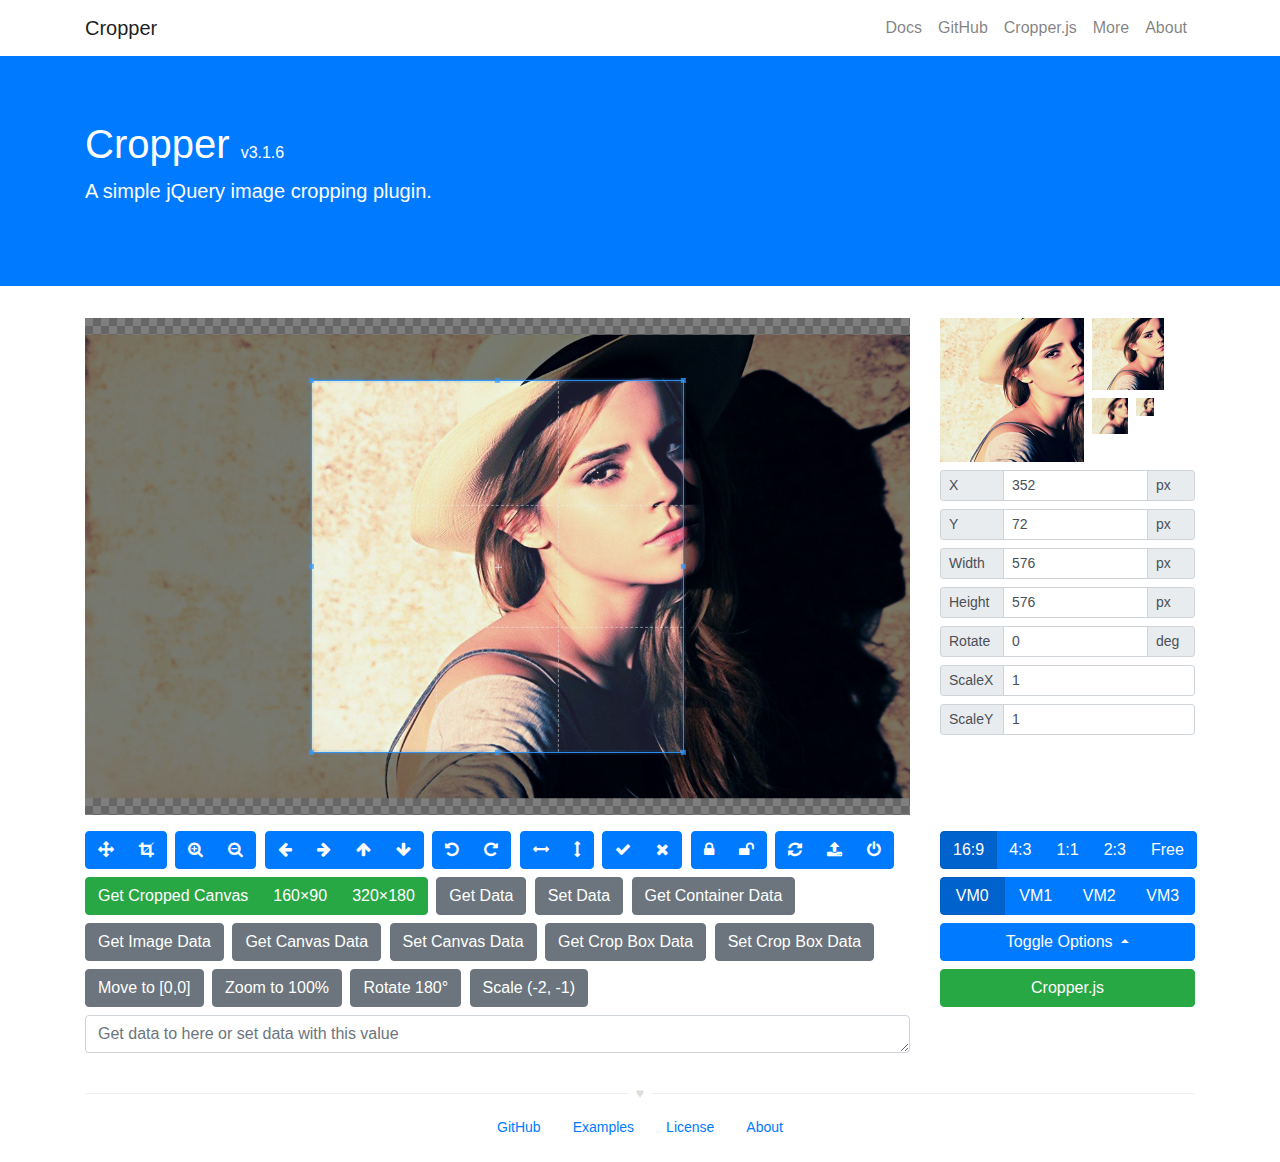
<file: plugin/cropper/index.html>
<!DOCTYPE html>
<html lang="en">
<head>
  <meta charset="utf-8">
  <meta http-equiv="x-ua-compatible" content="ie=edge">
  <meta name="viewport" content="width=device-width, initial-scale=1, shrink-to-fit=no">
  <meta name="description" content="A simple jQuery image cropping plugin.">
  <meta name="author" content="Chen Fengyuan">
  <title>Cropper</title>
  <link rel="stylesheet" href="https://maxcdn.bootstrapcdn.com/font-awesome/4.7.0/css/font-awesome.min.css">
  <link rel="stylesheet" href="https://maxcdn.bootstrapcdn.com/bootstrap/4.0.0/css/bootstrap.min.css">
  <link rel="stylesheet" href="css/cropper.css">
  <link rel="stylesheet" href="css/main.css">
</head>
<body>
  <!--[if lt IE 9]>
  <div class="alert alert-warning alert-dismissible fade show m-0 rounded-0" role="alert">
    You are using an <strong>outdated</strong> browser. Please <a href="http://browsehappy.com/">upgrade your browser</a> to improve your experience.
    <button type="button" class="close" data-dismiss="alert" aria-label="Close">
      <span aria-hidden="true">&times;</span>
    </button>
  </div>
  <![endif]-->

  <!-- Header -->
  <header class="navbar navbar-light navbar-expand-md">
    <div class="container">
      <a class="navbar-brand" href="./">Cropper</a>
      <button class="navbar-toggler" type="button" data-toggle="collapse" data-target="#navbar-collapse" aria-controls="navbar-collapse" aria-expanded="false" aria-label="Toggle navigation">
        <span class="navbar-toggler-icon"></span>
      </button>
      <div class="collapse navbar-collapse justify-content-end" id="navbar-collapse" role="navigation">
        <nav class="nav navbar-nav">
          <a class="nav-link" href="https://github.com/fengyuanchen/cropper/tree/v3.1.6/README.md" data-toggle="tooltip" title="View the documentation">Docs</a>
          <a class="nav-link" href="https://github.com/fengyuanchen/cropper" data-toggle="tooltip" title="View the GitHub project">GitHub</a>
          <a class="nav-link" href="https://fengyuanchen.github.io/cropperjs" data-toggle="tooltip" title="the non-jQuery version of Cropper (recommended)">Cropper.js</a>
          <a class="nav-link" href="https://fengyuanchen.github.io" data-toggle="tooltip" title="More projects">More</a>
          <a class="nav-link" href="http://chenfengyuan.com" data-toggle="tooltip" title="About the author">About</a>
        </nav>
      </div>
    </div>
  </header>

  <!-- Jumbotron -->
  <div class="jumbotron bg-primary text-white rounded-0">
    <div class="container">
        <h1>Cropper <small class="h6">v3.1.6</small></h1>
        <p class="lead">A simple jQuery image cropping plugin.</p>
    </div>
  </div>

  <!-- Content -->
  <div class="container">
    <div class="row">
      <div class="col-md-9">
        <!-- <h3>Demo:</h3> -->
        <div class="img-container">
          <img id="image" src="images/picture.jpg" alt="Picture">
        </div>
      </div>
      <div class="col-md-3">
        <!-- <h3>Preview:</h3> -->
        <div class="docs-preview clearfix">
          <div class="img-preview preview-lg"></div>
          <div class="img-preview preview-md"></div>
          <div class="img-preview preview-sm"></div>
          <div class="img-preview preview-xs"></div>
        </div>

        <!-- <h3>Data:</h3> -->
        <div class="docs-data">
          <div class="input-group input-group-sm">
            <span class="input-group-prepend">
              <label class="input-group-text" for="dataX">X</label>
            </span>
            <input type="text" class="form-control" id="dataX" placeholder="x">
            <span class="input-group-append">
              <span class="input-group-text">px</span>
            </span>
          </div>
          <div class="input-group input-group-sm">
            <span class="input-group-prepend">
              <label class="input-group-text" for="dataY">Y</label>
            </span>
            <input type="text" class="form-control" id="dataY" placeholder="y">
            <span class="input-group-append">
              <span class="input-group-text">px</span>
            </span>
          </div>
          <div class="input-group input-group-sm">
            <span class="input-group-prepend">
              <label class="input-group-text" for="dataWidth">Width</label>
            </span>
            <input type="text" class="form-control" id="dataWidth" placeholder="width">
            <span class="input-group-append">
              <span class="input-group-text">px</span>
            </span>
          </div>
          <div class="input-group input-group-sm">
            <span class="input-group-prepend">
              <label class="input-group-text" for="dataHeight">Height</label>
            </span>
            <input type="text" class="form-control" id="dataHeight" placeholder="height">
            <span class="input-group-append">
              <span class="input-group-text">px</span>
            </span>
          </div>
          <div class="input-group input-group-sm">
            <span class="input-group-prepend">
              <label class="input-group-text" for="dataRotate">Rotate</label>
            </span>
            <input type="text" class="form-control" id="dataRotate" placeholder="rotate">
            <span class="input-group-append">
              <span class="input-group-text">deg</span>
            </span>
          </div>
          <div class="input-group input-group-sm">
            <span class="input-group-prepend">
              <label class="input-group-text" for="dataScaleX">ScaleX</label>
            </span>
            <input type="text" class="form-control" id="dataScaleX" placeholder="scaleX">
          </div>
          <div class="input-group input-group-sm">
            <span class="input-group-prepend">
              <label class="input-group-text" for="dataScaleY">ScaleY</label>
            </span>
            <input type="text" class="form-control" id="dataScaleY" placeholder="scaleY">
          </div>
        </div>
      </div>
    </div>
    <div class="row">
      <div class="col-md-9 docs-buttons">
        <!-- <h3>Toolbar:</h3> -->
        <div class="btn-group">
          <button type="button" class="btn btn-primary" data-method="setDragMode" data-option="move" title="Move">
            <span class="docs-tooltip" data-toggle="tooltip" data-animation="false" title="$().cropper(&quot;setDragMode&quot;, &quot;move&quot;)">
              <span class="fa fa-arrows"></span>
            </span>
          </button>
          <button type="button" class="btn btn-primary" data-method="setDragMode" data-option="crop" title="Crop">
            <span class="docs-tooltip" data-toggle="tooltip" data-animation="false" title="$().cropper(&quot;setDragMode&quot;, &quot;crop&quot;)">
              <span class="fa fa-crop"></span>
            </span>
          </button>
        </div>

        <div class="btn-group">
          <button type="button" class="btn btn-primary" data-method="zoom" data-option="0.1" title="Zoom In">
            <span class="docs-tooltip" data-toggle="tooltip" data-animation="false" title="$().cropper(&quot;zoom&quot;, 0.1)">
              <span class="fa fa-search-plus"></span>
            </span>
          </button>
          <button type="button" class="btn btn-primary" data-method="zoom" data-option="-0.1" title="Zoom Out">
            <span class="docs-tooltip" data-toggle="tooltip" data-animation="false" title="$().cropper(&quot;zoom&quot;, -0.1)">
              <span class="fa fa-search-minus"></span>
            </span>
          </button>
        </div>

        <div class="btn-group">
          <button type="button" class="btn btn-primary" data-method="move" data-option="-10" data-second-option="0" title="Move Left">
            <span class="docs-tooltip" data-toggle="tooltip" data-animation="false" title="$().cropper(&quot;move&quot;, -10, 0)">
              <span class="fa fa-arrow-left"></span>
            </span>
          </button>
          <button type="button" class="btn btn-primary" data-method="move" data-option="10" data-second-option="0" title="Move Right">
            <span class="docs-tooltip" data-toggle="tooltip" data-animation="false" title="$().cropper(&quot;move&quot;, 10, 0)">
              <span class="fa fa-arrow-right"></span>
            </span>
          </button>
          <button type="button" class="btn btn-primary" data-method="move" data-option="0" data-second-option="-10" title="Move Up">
            <span class="docs-tooltip" data-toggle="tooltip" data-animation="false" title="$().cropper(&quot;move&quot;, 0, -10)">
              <span class="fa fa-arrow-up"></span>
            </span>
          </button>
          <button type="button" class="btn btn-primary" data-method="move" data-option="0" data-second-option="10" title="Move Down">
            <span class="docs-tooltip" data-toggle="tooltip" data-animation="false" title="$().cropper(&quot;move&quot;, 0, 10)">
              <span class="fa fa-arrow-down"></span>
            </span>
          </button>
        </div>

        <div class="btn-group">
          <button type="button" class="btn btn-primary" data-method="rotate" data-option="-45" title="Rotate Left">
            <span class="docs-tooltip" data-toggle="tooltip" data-animation="false" title="$().cropper(&quot;rotate&quot;, -45)">
              <span class="fa fa-rotate-left"></span>
            </span>
          </button>
          <button type="button" class="btn btn-primary" data-method="rotate" data-option="45" title="Rotate Right">
            <span class="docs-tooltip" data-toggle="tooltip" data-animation="false" title="$().cropper(&quot;rotate&quot;, 45)">
              <span class="fa fa-rotate-right"></span>
            </span>
          </button>
        </div>

        <div class="btn-group">
          <button type="button" class="btn btn-primary" data-method="scaleX" data-option="-1" title="Flip Horizontal">
            <span class="docs-tooltip" data-toggle="tooltip" data-animation="false" title="$().cropper(&quot;scaleX&quot;, -1)">
              <span class="fa fa-arrows-h"></span>
            </span>
          </button>
          <button type="button" class="btn btn-primary" data-method="scaleY" data-option="-1" title="Flip Vertical">
            <span class="docs-tooltip" data-toggle="tooltip" data-animation="false" title="$().cropper(&quot;scaleY&quot;, -1)">
              <span class="fa fa-arrows-v"></span>
            </span>
          </button>
        </div>

        <div class="btn-group">
          <button type="button" class="btn btn-primary" data-method="crop" title="Crop">
            <span class="docs-tooltip" data-toggle="tooltip" data-animation="false" title="$().cropper(&quot;crop&quot;)">
              <span class="fa fa-check"></span>
            </span>
          </button>
          <button type="button" class="btn btn-primary" data-method="clear" title="Clear">
            <span class="docs-tooltip" data-toggle="tooltip" data-animation="false" title="$().cropper(&quot;clear&quot;)">
              <span class="fa fa-remove"></span>
            </span>
          </button>
        </div>

        <div class="btn-group">
          <button type="button" class="btn btn-primary" data-method="disable" title="Disable">
            <span class="docs-tooltip" data-toggle="tooltip" data-animation="false" title="$().cropper(&quot;disable&quot;)">
              <span class="fa fa-lock"></span>
            </span>
          </button>
          <button type="button" class="btn btn-primary" data-method="enable" title="Enable">
            <span class="docs-tooltip" data-toggle="tooltip" data-animation="false" title="$().cropper(&quot;enable&quot;)">
              <span class="fa fa-unlock"></span>
            </span>
          </button>
        </div>

        <div class="btn-group">
          <button type="button" class="btn btn-primary" data-method="reset" title="Reset">
            <span class="docs-tooltip" data-toggle="tooltip" data-animation="false" title="$().cropper(&quot;reset&quot;)">
              <span class="fa fa-refresh"></span>
            </span>
          </button>
          <label class="btn btn-primary btn-upload" for="inputImage" title="Upload image file">
            <input type="file" class="sr-only" id="inputImage" name="file" accept=".jpg,.jpeg,.png,.gif,.bmp,.tiff">
            <span class="docs-tooltip" data-toggle="tooltip" data-animation="false" title="Import image with Blob URLs">
              <span class="fa fa-upload"></span>
            </span>
          </label>
          <button type="button" class="btn btn-primary" data-method="destroy" title="Destroy">
            <span class="docs-tooltip" data-toggle="tooltip" data-animation="false" title="$().cropper(&quot;destroy&quot;)">
              <span class="fa fa-power-off"></span>
            </span>
          </button>
        </div>

        <div class="btn-group btn-group-crop">
          <button type="button" class="btn btn-success" data-method="getCroppedCanvas" data-option="{ &quot;maxWidth&quot;: 4096, &quot;maxHeight&quot;: 4096 }">
            <span class="docs-tooltip" data-toggle="tooltip" data-animation="false" title="$().cropper(&quot;getCroppedCanvas&quot;, { maxWidth: 4096, maxHeight: 4096 })">
              Get Cropped Canvas
            </span>
          </button>
          <button type="button" class="btn btn-success" data-method="getCroppedCanvas" data-option="{ &quot;width&quot;: 160, &quot;height&quot;: 90 }">
            <span class="docs-tooltip" data-toggle="tooltip" data-animation="false" title="$().cropper(&quot;getCroppedCanvas&quot;, { width: 160, height: 90 })">
              160&times;90
            </span>
          </button>
          <button type="button" class="btn btn-success" data-method="getCroppedCanvas" data-option="{ &quot;width&quot;: 320, &quot;height&quot;: 180 }">
            <span class="docs-tooltip" data-toggle="tooltip" data-animation="false" title="$().cropper(&quot;getCroppedCanvas&quot;, { width: 320, height: 180 })">
              320&times;180
            </span>
          </button>
        </div>

        <!-- Show the cropped image in modal -->
        <div class="modal fade docs-cropped" id="getCroppedCanvasModal" aria-hidden="true" aria-labelledby="getCroppedCanvasTitle" role="dialog" tabindex="-1">
          <div class="modal-dialog">
            <div class="modal-content">
              <div class="modal-header">
                <h5 class="modal-title" id="getCroppedCanvasTitle">Cropped</h5>
                <button type="button" class="close" data-dismiss="modal" aria-label="Close">
                  <span aria-hidden="true">&times;</span>
                </button>
              </div>
              <div class="modal-body"></div>
              <div class="modal-footer">
                <button type="button" class="btn btn-secondary" data-dismiss="modal">Close</button>
                <a class="btn btn-primary" id="download" href="javascript:void(0);" download="cropped.jpg">Download</a>
              </div>
            </div>
          </div>
        </div><!-- /.modal -->

        <button type="button" class="btn btn-secondary" data-method="getData" data-option data-target="#putData">
          <span class="docs-tooltip" data-toggle="tooltip" data-animation="false" title="$().cropper(&quot;getData&quot;)">
            Get Data
          </span>
        </button>
        <button type="button" class="btn btn-secondary" data-method="setData" data-target="#putData">
          <span class="docs-tooltip" data-toggle="tooltip" data-animation="false" title="$().cropper(&quot;setData&quot;, data)">
            Set Data
          </span>
        </button>
        <button type="button" class="btn btn-secondary" data-method="getContainerData" data-option data-target="#putData">
          <span class="docs-tooltip" data-toggle="tooltip" data-animation="false" title="$().cropper(&quot;getContainerData&quot;)">
            Get Container Data
          </span>
        </button>
        <button type="button" class="btn btn-secondary" data-method="getImageData" data-option data-target="#putData">
          <span class="docs-tooltip" data-toggle="tooltip" data-animation="false" title="$().cropper(&quot;getImageData&quot;)">
            Get Image Data
          </span>
        </button>
        <button type="button" class="btn btn-secondary" data-method="getCanvasData" data-option data-target="#putData">
          <span class="docs-tooltip" data-toggle="tooltip" data-animation="false" title="$().cropper(&quot;getCanvasData&quot;)">
            Get Canvas Data
          </span>
        </button>
        <button type="button" class="btn btn-secondary" data-method="setCanvasData" data-target="#putData">
          <span class="docs-tooltip" data-toggle="tooltip" data-animation="false" title="$().cropper(&quot;setCanvasData&quot;, data)">
            Set Canvas Data
          </span>
        </button>
        <button type="button" class="btn btn-secondary" data-method="getCropBoxData" data-option data-target="#putData">
          <span class="docs-tooltip" data-toggle="tooltip" data-animation="false" title="$().cropper(&quot;getCropBoxData&quot;)">
            Get Crop Box Data
          </span>
        </button>
        <button type="button" class="btn btn-secondary" data-method="setCropBoxData" data-target="#putData">
          <span class="docs-tooltip" data-toggle="tooltip" data-animation="false" title="$().cropper(&quot;setCropBoxData&quot;, data)">
            Set Crop Box Data
          </span>
        </button>
        <button type="button" class="btn btn-secondary" data-method="moveTo" data-option="0">
          <span class="docs-tooltip" data-toggle="tooltip" data-animation="false" title="cropper.moveTo(0)">
            Move to [0,0]
          </span>
        </button>
        <button type="button" class="btn btn-secondary" data-method="zoomTo" data-option="1">
          <span class="docs-tooltip" data-toggle="tooltip" data-animation="false" title="cropper.zoomTo(1)">
            Zoom to 100%
          </span>
        </button>
        <button type="button" class="btn btn-secondary" data-method="rotateTo" data-option="180">
          <span class="docs-tooltip" data-toggle="tooltip" data-animation="false" title="cropper.rotateTo(180)">
            Rotate 180°
          </span>
        </button>
        <button type="button" class="btn btn-secondary" data-method="scale" data-option="-2" data-second-option="-1">
          <span class="docs-tooltip" data-toggle="tooltip" title="cropper.scale(-2, -1)">
            Scale (-2, -1)
          </span>
        </button>
        <textarea type="text" class="form-control" id="putData" rows="1" placeholder="Get data to here or set data with this value"></textarea>
      </div><!-- /.docs-buttons -->

      <div class="col-md-3 docs-toggles">
        <!-- <h3>Toggles:</h3> -->
        <div class="btn-group d-flex flex-nowrap" data-toggle="buttons">
          <label class="btn btn-primary active">
            <input type="radio" class="sr-only" id="aspectRatio0" name="aspectRatio" value="1.7777777777777777">
            <span class="docs-tooltip" data-toggle="tooltip" data-animation="false" title="aspectRatio: 16 / 9">
              16:9
            </span>
          </label>
          <label class="btn btn-primary">
            <input type="radio" class="sr-only" id="aspectRatio1" name="aspectRatio" value="1.3333333333333333">
            <span class="docs-tooltip" data-toggle="tooltip" data-animation="false" title="aspectRatio: 4 / 3">
              4:3
            </span>
          </label>
          <label class="btn btn-primary">
            <input type="radio" class="sr-only" id="aspectRatio2" name="aspectRatio" value="1">
            <span class="docs-tooltip" data-toggle="tooltip" data-animation="false" title="aspectRatio: 1 / 1">
              1:1
            </span>
          </label>
          <label class="btn btn-primary">
            <input type="radio" class="sr-only" id="aspectRatio3" name="aspectRatio" value="0.6666666666666666">
            <span class="docs-tooltip" data-toggle="tooltip" data-animation="false" title="aspectRatio: 2 / 3">
              2:3
            </span>
          </label>
          <label class="btn btn-primary">
            <input type="radio" class="sr-only" id="aspectRatio4" name="aspectRatio" value="NaN">
            <span class="docs-tooltip" data-toggle="tooltip" data-animation="false" title="aspectRatio: NaN">
              Free
            </span>
          </label>
        </div>

        <div class="btn-group d-flex flex-nowrap" data-toggle="buttons">
          <label class="btn btn-primary active">
            <input type="radio" class="sr-only" id="viewMode0" name="viewMode" value="0" checked>
            <span class="docs-tooltip" data-toggle="tooltip" data-animation="false" title="View Mode 0">
              VM0
            </span>
          </label>
          <label class="btn btn-primary">
            <input type="radio" class="sr-only" id="viewMode1" name="viewMode" value="1">
            <span class="docs-tooltip" data-toggle="tooltip" data-animation="false" title="View Mode 1">
              VM1
            </span>
          </label>
          <label class="btn btn-primary">
            <input type="radio" class="sr-only" id="viewMode2" name="viewMode" value="2">
            <span class="docs-tooltip" data-toggle="tooltip" data-animation="false" title="View Mode 2">
              VM2
            </span>
          </label>
          <label class="btn btn-primary">
            <input type="radio" class="sr-only" id="viewMode3" name="viewMode" value="3">
            <span class="docs-tooltip" data-toggle="tooltip" data-animation="false" title="View Mode 3">
              VM3
            </span>
          </label>
        </div>

        <div class="dropdown dropup docs-options">
          <button type="button" class="btn btn-primary btn-block dropdown-toggle" id="toggleOptions" data-toggle="dropdown" aria-expanded="true">
            Toggle Options
            <span class="caret"></span>
          </button>
          <ul class="dropdown-menu" aria-labelledby="toggleOptions" role="menu">
            <li class="dropdown-item">
              <div class="form-check">
                <input class="form-check-input" id="responsive" type="checkbox" name="responsive" checked>
                <label class="form-check-label" for="responsive">responsive</label>
              </div>
            </li>
            <li class="dropdown-item">
              <div class="form-check">
                <input class="form-check-input" id="restore" type="checkbox" name="restore" checked>
                <label class="form-check-label" for="restore">restore</label>
              </div>
            </li>
            <li class="dropdown-item">
              <div class="form-check">
                <input class="form-check-input" id="checkCrossOrigin" type="checkbox" name="checkCrossOrigin" checked>
                <label class="form-check-label" for="checkCrossOrigin">checkCrossOrigin</label>
              </div>
            </li>
            <li class="dropdown-item">
              <div class="form-check">
                <input class="form-check-input" id="checkOrientation" type="checkbox" name="checkOrientation" checked>
                <label class="form-check-label" for="checkOrientation">checkOrientation</label>
              </div>
            </li>
            <li class="dropdown-item">
              <div class="form-check">
                <input class="form-check-input" id="modal" type="checkbox" name="modal" checked>
                <label class="form-check-label" for="modal">modal</label>
              </div>
            </li>
            <li class="dropdown-item">
              <div class="form-check">
                <input class="form-check-input" id="guides" type="checkbox" name="guides" checked>
                <label class="form-check-label" for="guides">guides</label>
              </div>
            </li>
            <li class="dropdown-item">
              <div class="form-check">
                <input class="form-check-input" id="center" type="checkbox" name="center" checked>
                <label class="form-check-label" for="center">center</label>
              </div>
            </li>
            <li class="dropdown-item">
              <div class="form-check">
                <input class="form-check-input" id="highlight" type="checkbox" name="highlight" checked>
                <label class="form-check-label" for="highlight">highlight</label>
              </div>
            </li>
            <li class="dropdown-item">
              <div class="form-check">
                <input class="form-check-input" id="background" type="checkbox" name="background" checked>
                <label class="form-check-label" for="background">background</label>
              </div>
            </li>
            <li class="dropdown-item">
              <div class="form-check">
                <input class="form-check-input" id="autoCrop" type="checkbox" name="autoCrop" checked>
                <label class="form-check-label" for="autoCrop">autoCrop</label>
              </div>
            </li>
            <li class="dropdown-item">
              <div class="form-check">
                <input class="form-check-input" id="movable" type="checkbox" name="movable" checked>
                <label class="form-check-label" for="movable">movable</label>
              </div>
            </li>
            <li class="dropdown-item">
              <div class="form-check">
                <input class="form-check-input" id="rotatable" type="checkbox" name="rotatable" checked>
                <label class="form-check-label" for="rotatable">rotatable</label>
              </div>
            </li>
            <li class="dropdown-item">
              <div class="form-check">
                <input class="form-check-input" id="scalable" type="checkbox" name="scalable" checked>
                <label class="form-check-label" for="scalable">scalable</label>
              </div>
            </li>
            <li class="dropdown-item">
              <div class="form-check">
                <input class="form-check-input" id="zoomable" type="checkbox" name="zoomable" checked>
                <label class="form-check-label" for="zoomable">zoomable</label>
              </div>
            </li>
            <li class="dropdown-item">
              <div class="form-check">
                <input class="form-check-input" id="zoomOnTouch" type="checkbox" name="zoomOnTouch" checked>
                <label class="form-check-label" for="zoomOnTouch">zoomOnTouch</label>
              </div>
            </li>
            <li class="dropdown-item">
              <div class="form-check">
                <input class="form-check-input" id="zoomOnWheel" type="checkbox" name="zoomOnWheel" checked>
                <label class="form-check-label" for="zoomOnWheel">zoomOnWheel</label>
              </div>
            </li>
            <li class="dropdown-item">
              <div class="form-check">
                <input class="form-check-input" id="cropBoxMovable" type="checkbox" name="cropBoxMovable" checked>
                <label class="form-check-label" for="cropBoxMovable">cropBoxMovable</label>
              </div>
            </li>
            <li class="dropdown-item">
              <div class="form-check">
                <input class="form-check-input" id="cropBoxResizable" type="checkbox" name="cropBoxResizable" checked>
                <label class="form-check-label" for="cropBoxResizable">cropBoxResizable</label>
              </div>
            </li>
            <li class="dropdown-item">
              <div class="form-check">
                <input class="form-check-input" id="toggleDragModeOnDblclick" type="checkbox" name="toggleDragModeOnDblclick" checked>
                <label class="form-check-label" for="toggleDragModeOnDblclick">toggleDragModeOnDblclick</label>
              </div>
            </li>
          </ul>
        </div><!-- /.dropdown -->

        <a class="btn btn-success btn-block" data-toggle="tooltip" data-animation="false" href="https://fengyuanchen.github.io/cropperjs" title="The non-jQuery version of Cropper (recommended)">Cropper.js</a>

      </div><!-- /.docs-toggles -->
    </div>
  </div>

  <!-- Footer -->
  <footer class="footer">
    <div class="container">
      <p class="heart"></p>
      <nav class="nav flex-wrap justify-content-center mb-3">
        <a class="nav-link" href="https://github.com/fengyuanchen/cropper">GitHub</a>
        <a class="nav-link" href="https://github.com/fengyuanchen/cropper/tree/v3.1.6/examples">Examples</a>
        <a class="nav-link" href="https://github.com/fengyuanchen/cropper/tree/v3.1.6/LICENSE">License</a>
        <a class="nav-link" href="http://chenfengyuan.com">About</a>
      </nav>
    </div>
  </footer>

  <!-- Scripts -->
  <script src="https://code.jquery.com/jquery-3.3.1.slim.min.js"></script>
  <script src="https://maxcdn.bootstrapcdn.com/bootstrap/4.0.0/js/bootstrap.bundle.min.js"></script>
  <script src="https://fengyuanchen.github.io/js/common.js"></script>
  <script src="js/cropper.js"></script>
  <script src="js/main.js"></script>
</body>
</html>
</file>
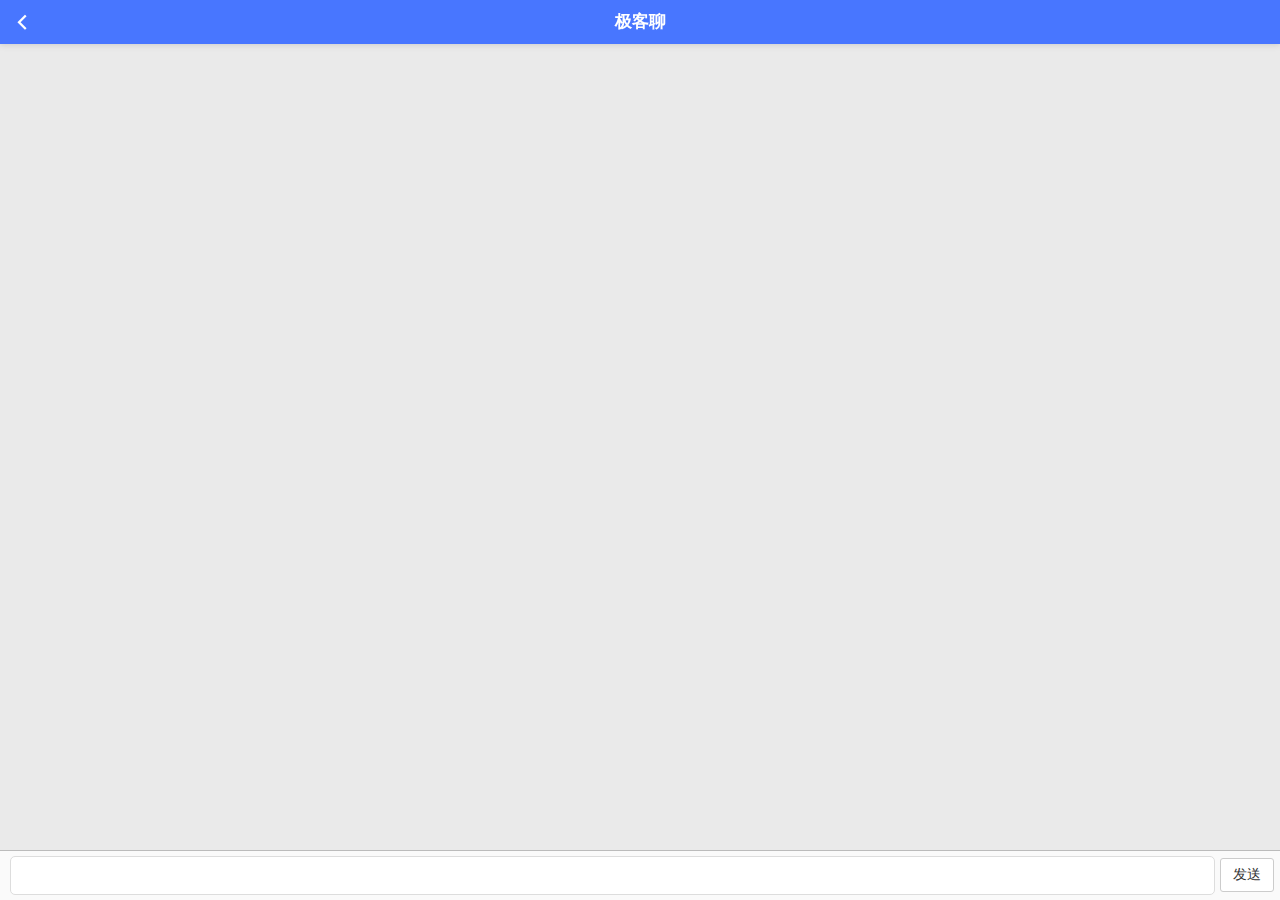
<file: chatting.html>
<!DOCTYPE html>
<html>

	<head>
		<meta charset="utf-8">
		<meta name="viewport" content="width=device-width,initial-scale=1,minimum-scale=1,maximum-scale=1,user-scalable=no" />
		<title></title>
		<link href="css/mui.min.css" rel="stylesheet" />
		<link rel="stylesheet" type="text/css" href="css/header.css" />
		<link rel="stylesheet" type="text/css" href="css/chat.css" />
		<style>
			html,
			body {
				height: 100%;
				margin: 0px;
				padding: 0px;
				overflow: hidden;
				-webkit-touch-callout: none;
				-webkit-user-select: none;
			}
		</style>
	</head>

	<body contextmenu="return false;">

		<header class="mui-bar mui-bar-nav title" style="position: fixed;">
			<a class="mui-action-back mui-icon mui-icon-left-nav mui-pull-left title-color"></a>
			<h1 class="mui-title title-color"><b id="chatting-nickname">极客聊</b></h1>
		</header>

		<div id="msg-outter" class="mui-content">
			<div id='msg'>
				
				<!--<div class="friend_lists">
					<div class="header_img">
						<img src="image/face-default-cat.png" width="40px" height="40px" />
					</div>
					<div class="msg-wrapper right">
						<p class="msg-left-white">晚上过来吃饭？</p>
					</div>
				</div>

				<div class="me_lists">
					<div class="header_img">
						<img src="image/face-default-cat.png" width="40px" height="40px" />
					</div>
					<div class="msg-wrapper left">
						<p class="msg-right-green">好的，没问题！时间地点？</p>
					</div>
				</div>-->

			</div>
		</div>
		
		<footer>
			<div class="footer-center">
				<textarea id='msg-text' type="text" class='input-text'></textarea>
			</div>
			<label for="" class="footer-right">
				<button type="button" class="mui-btn mui-btn-gray" id="send">发送</button>
			</label>
		</footer>
		
		<script src="js/mui.min.js"></script>
		<script type="application/javascript" src="js/app.js"></script>
		<script type="text/javascript">
			// 创建命名空间，只需要把自己的代码，写进入，那么外部就无法访问
//			(function($, doc){
				
				// 获取上一个页面传入的好友属性值
				var friendUserId;
				var friendNickname;
				var friendFaceImage;
				mui.plusReady(function(){
					
					// 获取我自己的用户信息					
					var me = app.getUserGlobalInfo();
					
					// 获取聊天页面webview
					var chattingWebview = plus.webview.currentWebview();
					// 设置聊天页面的软键盘样式
					chattingWebview.setStyle({
						softinputMode: "adjustResize"
					});
					
					// 获取上一个页面传入的好友属性值
					friendUserId = chattingWebview.friendUserId;
					friendNickname = chattingWebview.friendNickname;
					friendFaceImage = chattingWebview.friendFaceImage;
					
					// 标题改为朋友的昵称
					document.getElementById("chatting-nickname").innerHTML = friendNickname;
					
					
					// 渲染初始化的聊天记录HTML
					initChatHistory();
					
					var areaMsgList = document.getElementById("msg");
					// 设置聊天记录进入页面的时候自动滚动到最后一条
					areaMsgList.scrollTop = areaMsgList.scrollHeight + areaMsgList.offsetHeight;
					
					// 获取dom控件
					var msg_text = document.getElementById("msg-text");
					var send = document.getElementById("send");
					
					// 监听用户输入，使得send按钮变色
					msg_text.addEventListener("input", function(){
						var msg_text_val = msg_text.value;
						if (msg_text_val.length > 0) {
							send.setAttribute("class", "mui-btn-green");
						} else {
							send.setAttribute("class", "mui-btn-gray");
						}
					});
					
					// 对当前的窗口监听resize事件
					window.addEventListener("resize", function(){
						resizeScreen();
						document.getElementById("msg-outter").style.paddingBottom = "50px";
					});
					
					// 发送消息按钮的事件绑定
					send.addEventListener("tap", function(){
						
						// 发送之前判断网络的状态
						var connectionStatus = plus.networkinfo.getCurrentType();
						if (connectionStatus == 0 || connectionStatus == 1) {
							app.showToast("请打开网络连接...", "error");
							return;
						}
						
						// 获取消息内容
						var msg_text_val = msg_text.value;
						
						// 判断消息内容，如果长度等于0，则return
						if (msg_text_val.length === 0) {
							return;
						}
						
						// 发送消息, 渲染消息的html到msg div之下
						sendMsg(app.imgServerUrl + me.faceImage, msg_text_val);
						// 情况消息文本框中的内容
						msg_text.value = "";
						// 发送消息完毕之后，把发送按钮的颜色改为灰白色
						send.setAttribute("class", "mui-btn-gray");
						
						// 构建ChatMsg
						var chatMsg = new app.ChatMsg(me.id, friendUserId, msg_text_val, null);
						// 构建DataContent
						var dataContent = new app.DataContent(app.CHAT, chatMsg, null);
						
						// 调用websocket 发送消息到netty后端
						var wsWebview = plus.webview.getWebviewById("geek-chatlist.html");
						wsWebview.evalJS("CHAT.chat('" + JSON.stringify(dataContent) + "')");
//						wsWebview.evalJS("CHAT.chat('" + msg_text_val + "')");
						
						// 保存聊天历史记录到本地缓存
						app.saveUserChatHistory(me.id, friendUserId, msg_text_val, 1);
						app.saveUserChatSnapshot(me.id, friendUserId, msg_text_val, true);
//						receiveMsg("模拟接受消息~~~~~~");
					});
				});
				
				// 接受消息
				function receiveMsg(msg) {
					
					var msgHtml = '<div class="friend_lists">' +
										'<div class="header_img">' +
											'<img src="' + app.imgServerUrl + friendFaceImage + '" width="40px" height="40px" />' +
										'</div>' +
										'<div class="msg-wrapper right">' +
											'<p class="msg-left-white">' + msg + '</p>' +
										'</div>' +
								  '</div>'; 
					
					var msg_list = document.getElementById("msg");
					msg_list.insertAdjacentHTML("beforeend", msgHtml);
					
					playReceiveMsgSound();
				}
				
				// 发送消息
				function sendMsg(faceImg, msg) {
					
					var msgHtml = '<div class="me_lists">' +
									'<div class="header_img">' +
										'<img src="' + faceImg + '" width="40px" height="40px" />' +
									'</div>' +
									'<div class="msg-wrapper left">' +
										'<p class="msg-right-green">' + msg + '</p>' +
									'</div>' +
								  '</div>';
					var msg_list = document.getElementById("msg");
					msg_list.insertAdjacentHTML("beforeend", msgHtml);
					
					playSendMsgSound();
				}
				
				// 播放发送消息的铃声
				function playSendMsgSound() {
					var audioPlayer = plus.audio.createPlayer("/mp3/send.mp3");
					audioPlayer.play();
				}
				
				// 播放接受消息的铃声
				function playReceiveMsgSound() {
					var audioPlayer = plus.audio.createPlayer("/mp3/di_didi.mp3");
					audioPlayer.play();
				}
				
				// 重新调整聊天窗口
				function resizeScreen() {
					var areaMsgList = document.getElementById("msg");
					// 设置聊天记录进入页面的时候自动滚动到最后一条
					areaMsgList.scrollTop = areaMsgList.scrollHeight + areaMsgList.offsetHeight;
				};
				
//			}(mui, document));
			
			// 初始化用户的聊天记录
			function initChatHistory() {
				var msg_list = document.getElementById("msg");
				
				var me = app.getUserGlobalInfo();
				var myId = me.id;
				var myFaceImg = me.faceImage;

				var chatHistoryList = app.getUserChatHistory(myId, friendUserId);
				
				var togetherHTML = "";
				
				for (var i = 0 ; i < chatHistoryList.length ; i ++) {
					var singleMsg = chatHistoryList[i];
					if (singleMsg.flag == 1) {
						togetherHTML += '<div class="me_lists">' +
									'<div class="header_img">' +
										'<img src="' + app.imgServerUrl + myFaceImg + '" width="40px" height="40px" />' +
									'</div>' +
									'<div class="msg-wrapper left">' +
										'<p class="msg-right-green">' + singleMsg.msg + '</p>' +
									'</div>' +
								  '</div>';
					} else {
						togetherHTML += '<div class="friend_lists">' +
										'<div class="header_img">' +
											'<img src="' + app.imgServerUrl + friendFaceImage + '" width="40px" height="40px" />' +
										'</div>' +
										'<div class="msg-wrapper right">' +
											'<p class="msg-left-white">' + singleMsg.msg + '</p>' +
										'</div>' +
								  '</div>';
					}
				}
				msg_list.innerHTML = togetherHTML;
			}
			
		</script>
	</body>

</html>
</file>
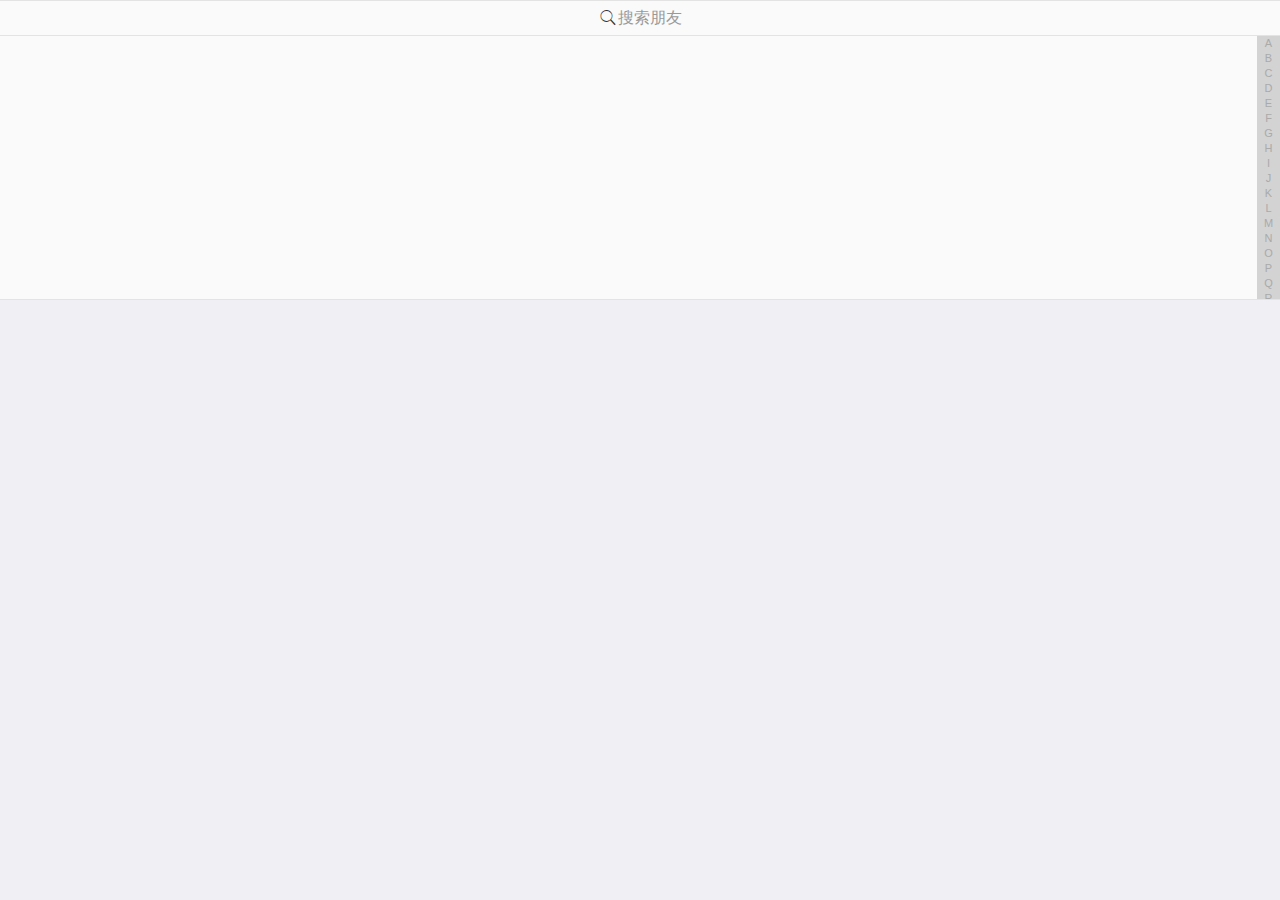
<file: geek-contact.html>
<!doctype html>
<html>

	<head>
		<meta charset="UTF-8">
		<title></title>
		<meta name="viewport" content="width=device-width,initial-scale=1,minimum-scale=1,maximum-scale=1,user-scalable=no" />
		<link href="css/mui.min.css" rel="stylesheet" />
		<link href="css/mui.indexedlist.css" rel="stylesheet" />
		
		<style>
			html,
			body {
				height: 100%;
				overflow: hidden;
			}
			.mui-bar {
				-webkit-box-shadow: none;
				box-shadow: none;
			}
		</style>
	</head>

	<body>
		
		<div class="mui-content">
			<div id='list' class="mui-indexed-list">
				<div class="mui-indexed-list-search mui-input-row mui-search">
					<input type="search" class="mui-input-clear mui-indexed-list-search-input" placeholder="搜索朋友">
				</div>
				<div class="mui-indexed-list-bar">
					<a>A</a>
					<a>B</a>
					<a>C</a>
					<a>D</a>
					<a>E</a>
					<a>F</a>
					<a>G</a>
					<a>H</a>
					<a>I</a>
					<a>J</a>
					<a>K</a>
					<a>L</a>
					<a>M</a>
					<a>N</a>
					<a>O</a>
					<a>P</a>
					<a>Q</a>
					<a>R</a>
					<a>S</a>
					<a>T</a>
					<a>U</a>
					<a>V</a>
					<a>W</a>
					<a>X</a>
					<a>Y</a>
					<a>Z</a>
				</div>
				<div class="mui-indexed-list-alert"></div>
				<div class="mui-indexed-list-inner">
					<div class="mui-indexed-list-empty-alert">没有数据</div>
					<ul id="contactList" class="mui-table-view">
						<!--<li data-group="A" class="mui-table-view-divider mui-indexed-list-group">A</li>
						<li class="mui-media mui-table-view-cell mui-indexed-list-item" style="padding: 8px 10px;">
							<img class="mui-media-object mui-pull-left" style="max-width: 35px;height: 35px;" src="css/registLogin/arrow.jpg"/>
							<div class="mui-media-body" style="line-height: 35px;">AAA</div>
						</li>-->
					</ul>
				</div>
			</div>
		</div>
		
		<script src="js/mui.min.js"></script>
		<script src="js/mui.indexedlist.js"></script>
		<script src="js/app.js"></script>
		<script src="js/nickname.js"></script>
		<script type="text/javascript">
			mui.init();
			
			mui.plusReady(function() {
				
				fetchContactList();
				
				// 监听当前webview的show事件
				var thisWebview = plus.webview.currentWebview();
				thisWebview.addEventListener("show", function(){
					// 从缓存中获取联系人列表，并且渲染到页面
					renderContactPage();
					// 显示通讯录
					showList();
				});
				
			});
			
			// 26个字母外加 # 号
			var enWords = [
				'A', 'B', 'C', 'D', 'E', 'F', 'G', 
				'H', 'I', 'J', 'K', 'L', 'M', 'N',
				'O', 'P', 'Q', 'R', 'S', 'T', 
				'U', 'V', 'W', 'X', 'Y', 'Z',
				'#'
			]
			
			// 构建通讯录二维数组模型
			var contactArray = [
				[],[],[],[],[],[],[],[],[],
				[],[],[],[],[],[],[],[],[],
				[],[],[],[],[],[],[],[],[]
			]
			
			// 清空通讯录模型数组
			function clearContactArray() {
				contactArray = [
					[],[],[],[],[],[],[],[],[],
					[],[],[],[],[],[],[],[],[],
					[],[],[],[],[],[],[],[],[]
				]
			}
			
			// 获取英文字母所在数组的位置
			function getOrderOfEnWords(enChar) {
				for (var i = 0 ; i < enWords.length ; i ++) {
					if (enWords[i] == enChar) {
						return i;
					}
				}
				// 如果没有对应的值，说明用户昵称的首字母是乱七八糟的字符或者数字或者表情
				return enWords.length - 1;
			}
			
			// 从缓存中获取联系人列表，并且渲染到页面
			function renderContactPage() {
				// 1. 获取联系人列表
				var friendList = app.getContactList();
				// 2. 循环好友列表，转换为拼音
				for (var i = 0 ; i < friendList.length ; i ++) {
					var friend = friendList[i];
					// 2.1 转换拼音
					var pingyin = words.convertPinyin(friend.friendNickname);
					// 2.2 截取拼音的首字母
					var firstChar = pingyin.substr(0, 1).toUpperCase();
					// 2.3 获取首字母在二维数组中的位置
					var order = getOrderOfEnWords(firstChar);
					// 2.4 获得顺序之后，塞入朋友
					contactArray[order].push(friend);
				}
				
				// 3. 构建通讯录html进行渲染
				var contactHtml = '';
				for (var i = 0 ; i < contactArray.length ; i ++ ) {
					var friendArray = contactArray[i];
					if (friendArray.length > 0) {
						var nicknameStarter = enWords[i];
						contactHtml += '<li data-group="' + nicknameStarter + '" class="mui-table-view-divider mui-indexed-list-group">' + nicknameStarter + '</li>';
						for (var j = 0 ; j < friendArray.length ; j ++ ) {
							contactHtml += '' +
										'<li friendUserId="' + friendArray[j].friendUserId + '" friendNickname="' + friendArray[j].friendNickname + '" friendFaceImage="' + friendArray[j].friendFaceImage + '" class="chat-with-friend mui-media mui-table-view-cell mui-indexed-list-item" style="padding: 8px 10px;">' +
											'<img class="mui-media-object mui-pull-left" style="max-width: 35px;height: 35px;" src="' + app.imgServerUrl + friendArray[j].friendFaceImage + '"/>' +
											'<div class="mui-media-body" style="line-height: 35px;">' + friendArray[j].friendNickname + '</div>' +
										'</li>';
						}
					}
				}
				
				// 渲染html
				document.getElementById("contactList").innerHTML = contactHtml;
				
				// 清空数组
				clearContactArray();
				
				// 为好友通讯录批量绑定点击事件
				mui("#contactList").on("tap", ".chat-with-friend", function(e){
					var friendUserId = this.getAttribute("friendUserId");
					var friendNickname = this.getAttribute("friendNickname");
					var friendFaceImage = this.getAttribute("friendFaceImage");
					
					// 打开聊天子页面
					mui.openWindow({
						url: "chatting.html",
						id: "chatting-" + friendUserId,	// 每个朋友的聊天页面都是唯一对应的
						extras: {
							friendUserId: friendUserId,
							friendNickname: friendNickname,
							friendFaceImage: friendFaceImage
						}
					});
					
				})
			}
			
			// 获取后端所有好友列表
			function fetchContactList() {
				var user = app.getUserGlobalInfo();
				mui.ajax(app.serverUrl + "/u/myFriends?userId=" + user.id,{
					data:{},
					dataType:'json',//服务器返回json格式数据
					type:'post',//HTTP请求类型
					timeout:10000,//超时时间设置为10秒；
					headers:{'Content-Type':'application/json'},	              
					success:function(data){
						
						if (data.status == 200) {
							var contactList = data.data;
							app.setContactList(contactList);
						}
					}
				});
			}
			
			// 显示通讯录
			function showList() {
				var list = document.getElementById('list');
				list.style.height = document.body.offsetHeight + "px";
				// 创建列表显示
				window.indexedList = new mui.IndexedList(list);
			}
		</script>
	</body>

</html>
</file>
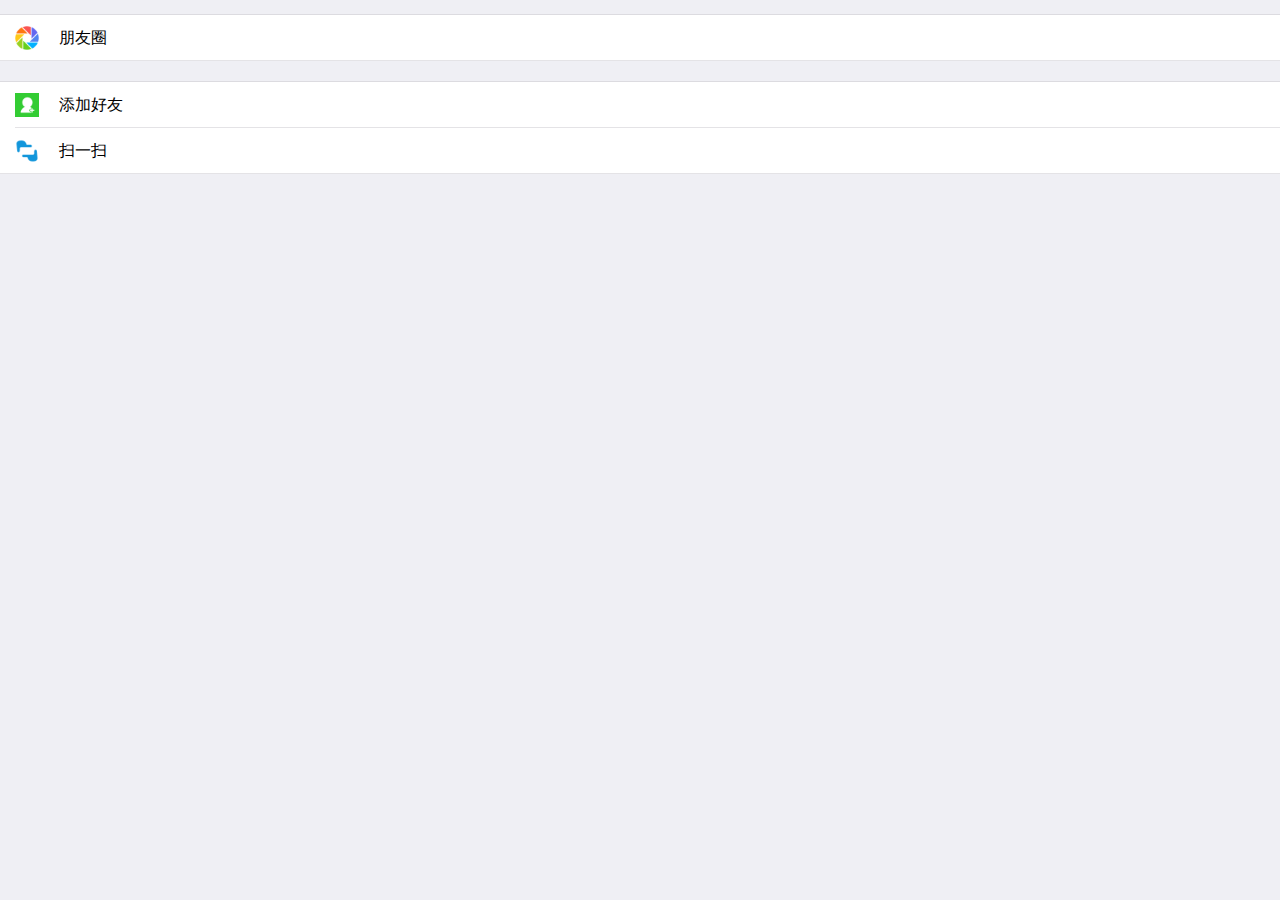
<file: geek-discover.html>
<!doctype html>
<html>

	<head>
		<meta charset="UTF-8">
		<title></title>
		<meta name="viewport" content="width=device-width,initial-scale=1,minimum-scale=1,maximum-scale=1,user-scalable=no" />
		<link href="css/mui.min.css" rel="stylesheet" />
	</head>

	<body>
		
		<div class="mui-content">
		    
		    <ul class="mui-table-view">
		        <li class="mui-table-view-cell mui-media">
	                <img class="mui-media-object mui-pull-left" 
	                	src="image/friends.png" style="max-width: 24px;height: 24px;">
	                <p class="mui-ellipsis" 
	                	style="line-height: 24px;color: #000000;font-size: 16px;">
	                	<span style="margin-left: 10px;">朋友圈</span>
	                </p>
		        </li>
		    </ul>
		    
		    <br />
		    
		    <ul class="mui-table-view">
		        <li id="li_add_friends" class="mui-table-view-cell mui-media">
	                <img class="mui-media-object mui-pull-left" 
	                	src="image/addfriends.png" style="max-width: 24px;height: 24px;">
	                <p class="mui-ellipsis" 
	                	style="line-height: 24px;color: #000000;font-size: 16px;">
	                	<span style="margin-left: 10px;">添加好友</span>
	                </p>
		        </li>
		        <li id="li_scanme" class="mui-table-view-cell mui-media">
	                <img class="mui-media-object mui-pull-left" 
	                	src="image/scanscan.png" style="max-width: 24px;height: 24px;">
	                <p class="mui-ellipsis" 
	                	style="line-height: 24px;color: #000000;font-size: 16px;">
	                	<span style="margin-left: 10px;">扫一扫</span>
	                </p>
		        </li>
		    </ul>
		    
		</div>
		
		
		<script src="js/mui.min.js"></script>
		<script type="text/javascript">
			mui.init();
			
			mui.plusReady(function() {
				
				var li_add_friends = document.getElementById("li_add_friends");
				li_add_friends.addEventListener("tap", function(){
					mui.openWindow("searchFriends.html","searchFriends.html");
				});
				
				var li_scanme = document.getElementById("li_scanme");
				li_scanme.addEventListener("tap", function(){
					mui.openWindow("scanme.html","scanme.html");
				});
				
			});
		</script>
	</body>

</html>
</file>
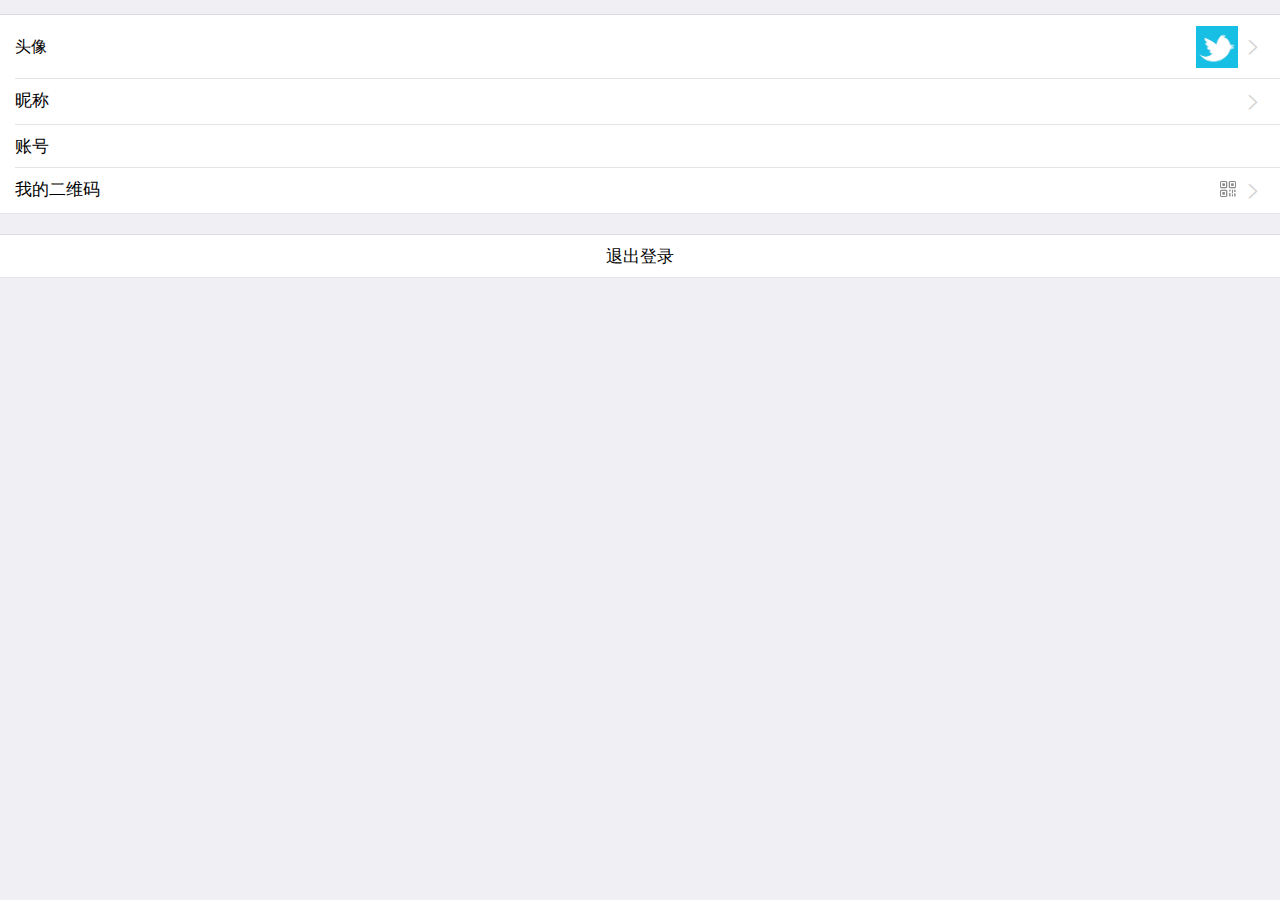
<file: geek-me.html>
<!doctype html>
<html>

	<head>
		<meta charset="UTF-8">
		<title></title>
		<meta name="viewport" content="width=device-width,initial-scale=1,minimum-scale=1,maximum-scale=1,user-scalable=no" />
		<link href="css/mui.min.css" rel="stylesheet" />
	</head>

	<body>
		
		<div class="mui-content">
		    
		    <ul class="mui-table-view">
		        <li class="mui-table-view-cell mui-media">
		            <a id="link_myface" href="javascript:;">
		            	<span class="mui-pull-right mui-icon mui-icon-arrowright" 
		            			style="line-height: 42px;color: lightgray;margin-left: 3px;"></span>
		                <img id="img_my_face" class="mui-media-object mui-pull-right" src="image/face-default-cat.png">
		                <div class="mui-media-body" style="line-height: 42px;font-size: 16px;">
		                    	头像
		                </div>
		            </a>
		        </li>
		        <li class="mui-table-view-cell mui-media">
		            <a id="link_nickname" href="javascript:;">
		            	<span class="mui-pull-right mui-icon mui-icon-arrowright" 
		            			style="color: lightgray;margin-left: 3px;"></span>
		            	<span id="span_nickname" class="mui-pull-right" 
		            			style="color: gray;font-size: 14px;"></span>
		                <div class="mui-media-body">
		                    昵称
		                </div>
		            </a>
		        </li>
		        <li class="mui-table-view-cell mui-media">
		            <a href="javascript:;">
		            	<span id="span_username" class="mui-pull-right" 
		            			style="color: gray;font-size: 14px;"></span>
		                <div class="mui-media-body">
		                    账号
		                </div>
		            </a>
		        </li>
		        <li class="mui-table-view-cell mui-media">
		            <a id="link_my_qrcode" href="javascript:;">
		            	<span class="mui-pull-right mui-icon mui-icon-arrowright" 
		            			style="color: lightgray;margin-left: 3px;"></span>
		                <img class="mui-media-object mui-pull-right" 
		                	src="image/qrcode.png" style="max-width: 20px;height: 20px;">
		                <div class="mui-media-body">
		                    我的二维码
		                </div>
		            </a>
		        </li>
		    </ul>
		    
		    <br />
		    
		    <ul class="mui-table-view">
		    	<li class="mui-table-view-cell mui-media" 
		    		style="text-align: center;">
		            <a id="link_logout" href="javascript:;">
		                <div class="mui-media-body">
		                    退出登录
		                </div>
		            </a>
		        </li>
		    </ul>
		    
		</div>
		
		<script src="js/mui.min.js"></script>
		<script src="js/app.js"></script>
		<script type="text/javascript">
			mui.init()
			
			mui.plusReady(function(){
				
				
				// 获得当前的webview，刷新当前用户信息
				var meWebview = plus.webview.currentWebview();
				meWebview.addEventListener("show", function() {
					refreshUserInfo();
				});
				
				// 页面跳转，我的头像
				var link_myface = document.getElementById("link_myface");
				link_myface.addEventListener("tap", function() {
					mui.openWindow("myface.html", "myface.html");
				});
				
				// 页面跳转，修改昵称
				var link_nickname = document.getElementById("link_nickname");
				link_nickname.addEventListener("tap", function() {
					mui.openWindow("mynickname.html", "mynickname.html");
				});
				
				// 添加自定义事件，刷新头像
				window.addEventListener("refresh", function(){
					refreshUserInfo();
				});
				
				// 查看我的二维码
				var link_my_qrcode = document.getElementById("link_my_qrcode");
				link_my_qrcode.addEventListener("tap", function(){
					mui.openWindow({
						url: "myQRCode.html", 
						id: "myQRCode.html", 
						styles: {}
					})
				});
				
				// 用户退出
				var link_logout = document.getElementById("link_logout");
				link_logout.addEventListener("tap", function(){
					app.userLogout();
					mui.openWindow("login.html", "login.html");
				});
			});
			
			function refreshUserInfo() {
				var user = app.getUserGlobalInfo();
				console.log(JSON.stringify(user))
				
				if (user != null) {
					var faceImage = user.faceImage;
					var nickname = user.nickname;
					var username = user.username;
					
					var span_nickname = document.getElementById("span_nickname");
					var span_username = document.getElementById("span_username");
					
					span_nickname.innerHTML = nickname;
					span_username.innerHTML = username;
					
					if (app.isNotNull(faceImage)) {
						var img_my_face = document.getElementById("img_my_face");
						img_my_face.src = app.imgServerUrl + faceImage;
					}
				}
				
			}
			
		</script>
	</body>

</html>
</file>
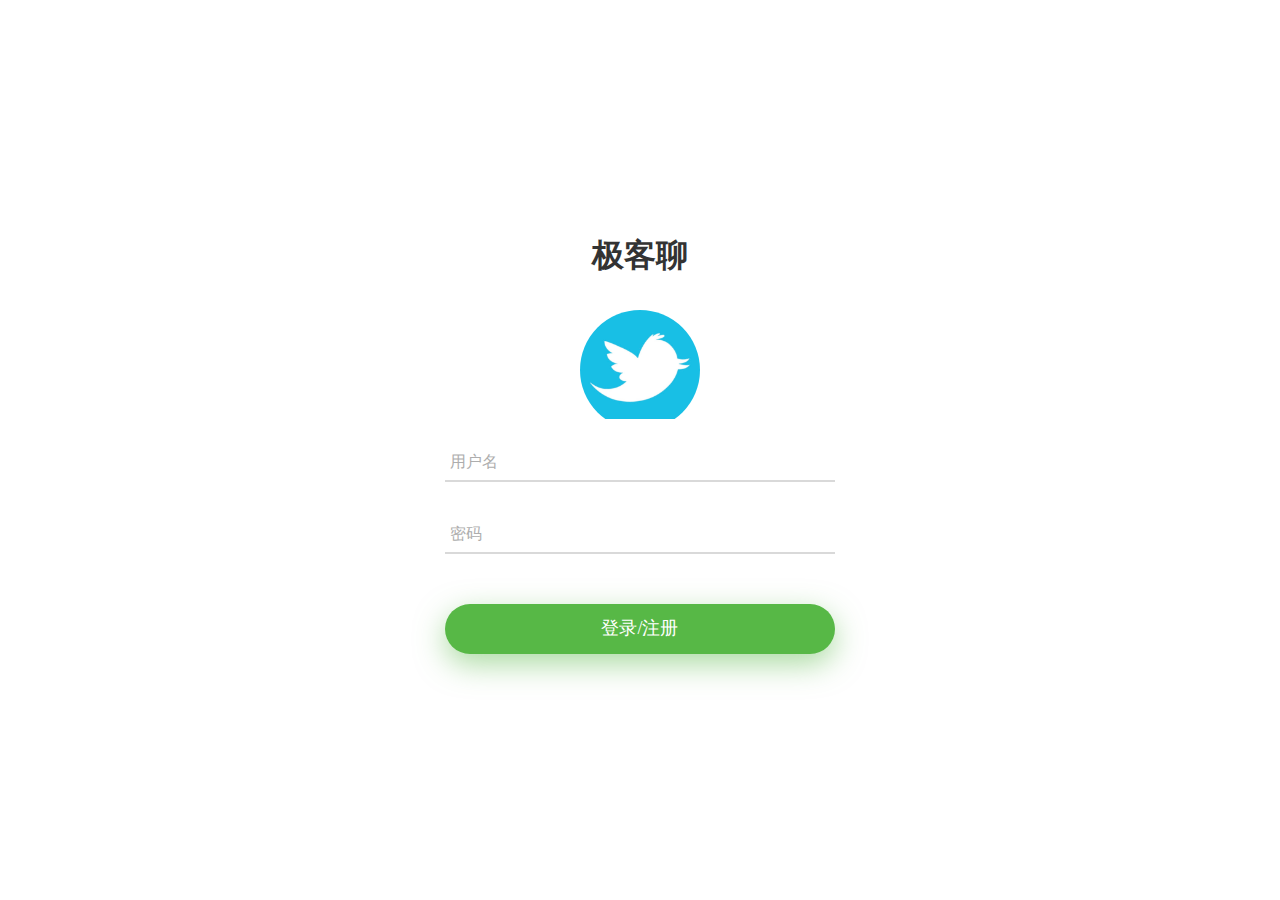
<file: login.html>
<!DOCTYPE html>
<html>

	<head>
		<meta charset="utf-8">
		<meta name="viewport" content="width=device-width,initial-scale=1,minimum-scale=1,maximum-scale=1,user-scalable=no" />
		<title></title>
		<script src="js/mui.min.js"></script>

		<link rel="stylesheet" type="text/css" href="css/registLogin/util.css">
		<link rel="stylesheet" type="text/css" href="css/registLogin/main.css">

		<script type="text/javascript" charset="utf-8">
			mui.init();
		</script>

		<style>
			.p-t-85 {
				padding-top: 10px;
			}
			
			.p-b-70 {
				padding-bottom: 35px;
			}
			
			.m-t-85 {
				margin-top: 15px;
			}
			
			.container-login100 {
				padding: 25px;
			}
			/*toast信息提示*/
			
			.mui-toast-container {
				bottom: 50% !important;
			}
			.mui-toast-message {
				opacity: 0.6;
				color: #fff;
				width: 180px;
				padding: 70px 5px 10px 5px;
			}
		</style>
	</head>

	<body>

		<div class="mui-content">
			<div class="container-login100">
				<div class="wrap-login100 p-t-85 p-b-20">
					<form id="userform">
						<span class="login100-form-title p-b-70">
							<h5>极客聊</h5>
						</span>
						<span class="login100-form-avatar">
							<img id="img_login_face" src="image/face-default-cat.png" alt="极客聊">
						</span>

						<div class="wrap-input100 validate-input m-t-85 m-b-35">
							<input class="input100" type="text" id="username" name="username" placeholder="用户名">
							<span class="focus-input100"></span>
						</div>

						<div class="wrap-input100 validate-input m-b-50">
							<input class="input100" type="password" id="txt_password" name="password" placeholder="密码">
							<span class="focus-input100"></span>
						</div>
						<div class="container-login100-form-btn">
							<button type="submit" id="registOrLogin" class="login100-form-btn">
								登录/注册
							</button>
						</div>
					</form>
					
				</div>
			</div>
		</div>
		<script type="text/javascript" src="js/app.js" ></script>
		<script type="text/javascript">
			
			mui.plusReady(function() {
				
				// 判断用户是否注册登录过，如果本地内存有全局的用户对象，此时直接跳转到首页
				var userInfo = app.getUserGlobalInfo();
				if (userInfo != null) {
					// 页面跳转
					mui.openWindow("index.html", "index.html");
				}
				
				var userform = document.getElementById("userform");
				var username = document.getElementById("username");
				var txt_password = document.getElementById("txt_password");
				
				userform.addEventListener("submit", function(e){
					// 判断用户名是否为空，如果为空则让其获得焦点
					if (!app.isNotNull(username.value)) {
						// 获取焦点
						username.focus();
					} else if (!app.isNotNull(txt_password.value)) {
						// 获取焦点
						txt_password.focus();
					} else {
						// 判断用户名和密码的长度，进行限制
						if (username.value.length > 12) {
							app.showToast("用户名不能超过12", "error");
							return false;
						} else if (txt_password.value.length > 12) {
							app.showToast("密码不能超过12", "error");
							return false;
						}
						
						// 获取每台手机的唯一cid
						var cid = plus.push.getClientInfo().clientid;
						// 与后端联调
						mui.ajax(app.serverUrl + "/u/registOrLogin",{
							data:{
								username:username.value,
								password:txt_password.value,
								cid: cid
							},
							dataType:'json',//服务器返回json格式数据
							type:'post',//HTTP请求类型
							timeout:10000,//超时时间设置为10秒；
							headers:{'Content-Type':'application/json'},	              
							success:function(data){
								//服务器返回响应，根据响应结果，分析是否登录成功；
//								console.log(JSON.stringify(data));
								
								username.blur();
								txt_password.blur();
								
								if (data.status == 200) {
									// 登录或者注册成功之后，保存全局用户对象到本地缓存
									var userInfoJson = data.data;
									app.setUserGlobalInfo(userInfoJson);
									
									// 页面跳转
									mui.openWindow("index.html", "index.html");
								} else {
									app.showToast(data.msg, "error");
								}
							}
						});
						
					}
					
					
					// 阻止默认时间，阻止默认表单提交
					e.preventDefault();
				});
			})
			
		</script>

	</body>

</html>
</file>
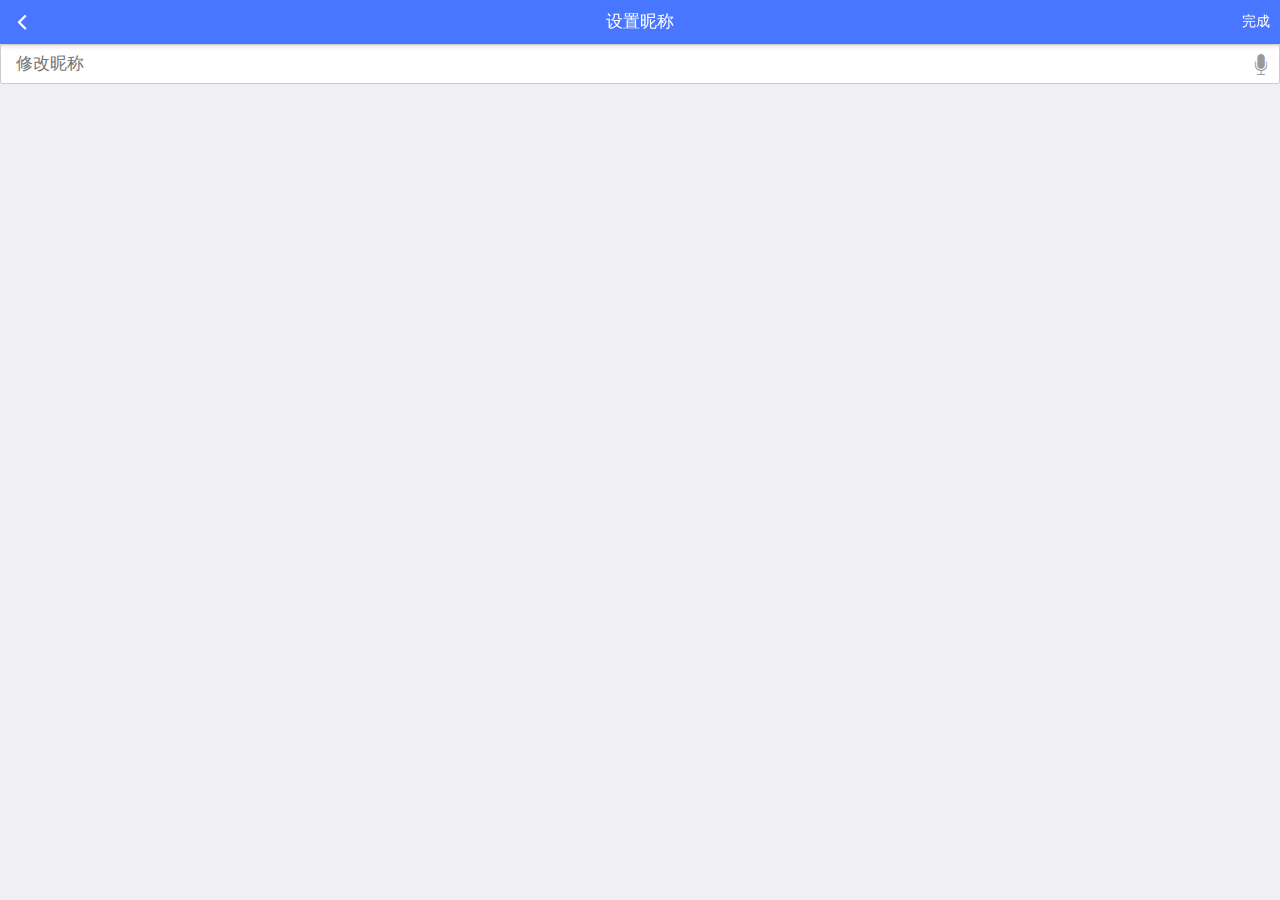
<file: mynickname.html>
<!doctype html>
<html>

	<head>
		<meta charset="UTF-8">
		<title></title>
		<meta name="viewport" content="width=device-width,initial-scale=1,minimum-scale=1,maximum-scale=1,user-scalable=no" />
		<link href="css/mui.min.css" rel="stylesheet" />
		<link rel="stylesheet" type="text/css" href="css/header.css" />

	</head>

	<body>

		<header class="mui-bar mui-bar-nav title">
			<a class="mui-action-back mui-icon mui-icon-left-nav mui-pull-left" style="color: white;"></a>
			<a id="link_submit_nickname" class="mui-icon mui-icon-right-nav mui-pull-right" 
				style="color: white;font-size: 14px;line-height: 25px;">完成</a>
			<h1 class="mui-title title-color">设置昵称</h1>
		</header>

		<div class="mui-content">
			<div class="mui-input-row">
			    <input id="txt_nickname" type="text" class="mui-input-speech mui-input-clear" 
			    	placeholder="修改昵称">
			</div>
		</div>

		<script src="js/mui.min.js"></script>
		<script src="js/app.js"></script>
		<script type="text/javascript">
			mui.init()

			mui.plusReady(function() {
				var user = app.getUserGlobalInfo();
				var mynickname = user.nickname;
				
				var txt_nickname = document.getElementById("txt_nickname");
				txt_nickname.value = mynickname;
				
				// 提交事件，修改昵称
				var link_submit_nickname = document.getElementById("link_submit_nickname");
				link_submit_nickname.addEventListener("tap", function() {
					var newNickname = txt_nickname.value;
					
					if (newNickname.length < 1) {
						app.showToast("昵称长度太短", "error");
						return false;
					}
					if (newNickname.length > 8) {
						app.showToast("昵称不能超过8位", "error");
						return false;
					}
					
					plus.nativeUI.showWaiting("请稍微...");
					mui.ajax(app.serverUrl + "/u/setNickname",{
						data:{
							userId:user.id,
							nickname:newNickname
						},
						dataType:'json',//服务器返回json格式数据
						type:'post',//HTTP请求类型
						timeout:10000,//超时时间设置为10秒；
						headers:{'Content-Type':'application/json'},	              
						success:function(data){
							//服务器返回响应，根据响应结果，分析是否登录成功；
							plus.nativeUI.closeWaiting();
							
							if (data.status == 200) {
								// 登录或者注册成功之后，保存全局用户对象到本地缓存
								var userInfoJson = data.data;
								app.setUserGlobalInfo(userInfoJson);
								
								// 触发另外一个webview的自定义事件，可以使用 mui.fire()
								var geek_meWebview = plus.webview.getWebviewById("geek-me.html");
								mui.fire(geek_meWebview, "refresh");
								
								// 页面跳转
								mui.back();
							} else {
								app.showToast(data.msg, "error");
							}
						}
					});
				});
				
			});
			
		</script>

	</body>

</html>
</file>
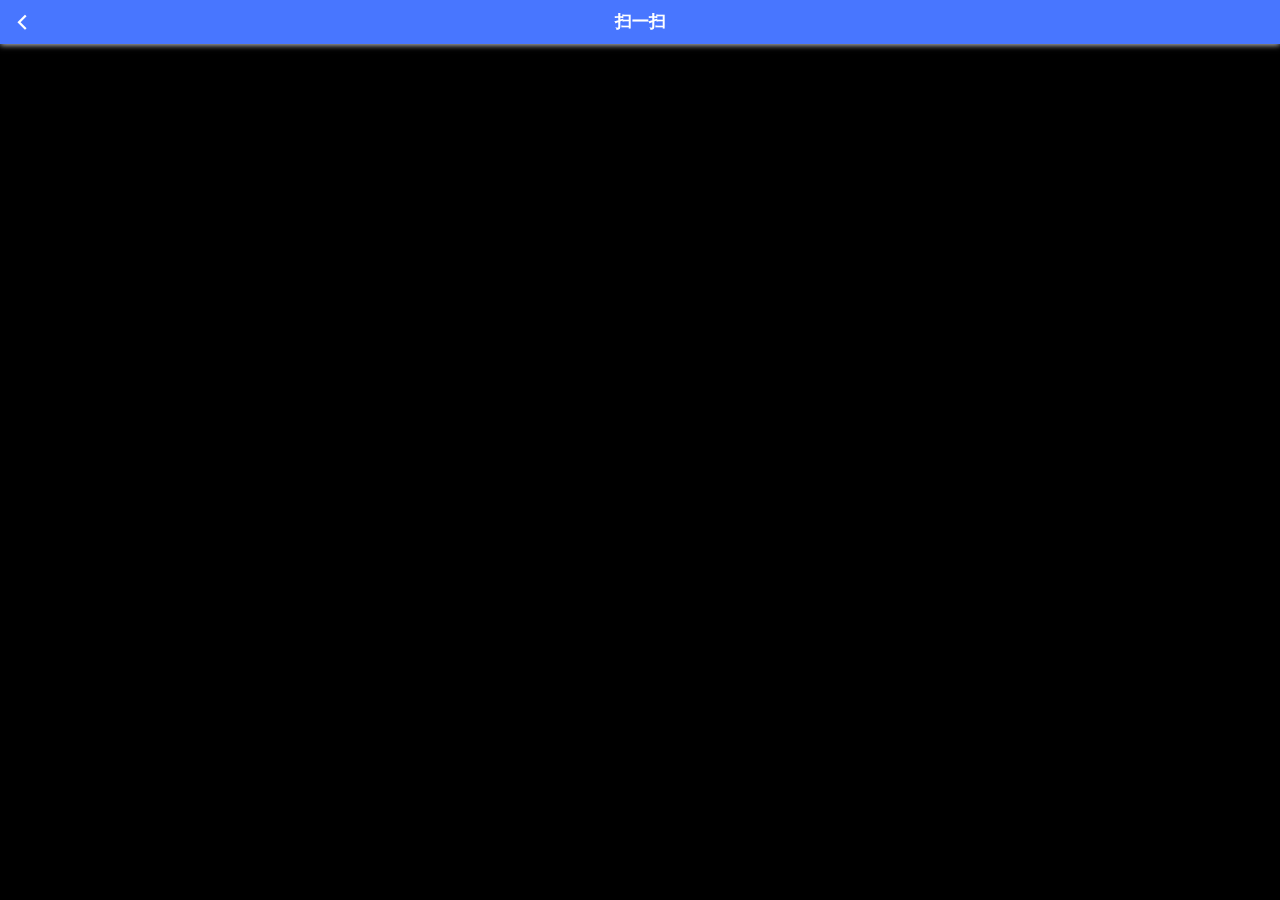
<file: scanme.html>
<!doctype html>
<html>

	<head>
		<meta charset="UTF-8">
		<title></title>
		<meta name="viewport" content="width=device-width,initial-scale=1,minimum-scale=1,maximum-scale=1,user-scalable=no" />
		<script src="js/mui.js"></script>
		<link href="css/mui.css" rel="stylesheet" />
		<link rel="stylesheet" type="text/css" href="css/header.css" />

		<style>
			
			#scanComponent {
				width: 100%;
				top: 44px;
				bottom: 0px;
				position: absolute;
				text-align: center;
				background: #000000;
			}
			
		</style>
	</head>

	<body >

		<header class="mui-bar mui-bar-nav title" style="position: fixed;">
			<a class="mui-action-back mui-icon mui-icon-left-nav mui-pull-left title-color"></a>
			<h1 class="mui-title title-color"><b id="chatting-nickname">扫一扫</b></h1>
		</header>
		
		<div id="scanComponent"></div>
		
		<script type="application/javascript" src="js/app.js"></script>
		<script type="text/javascript">
			mui.init();
			
			mui.plusReady(function(){
				
				setTimeout("startScan()", "500");
				
			});
			
			var scan;
			function startScan() {
				
				var styles = {
					frameColor: "#128E12",
					scanbarColor: "#0062CC",
					background: ""
				}
				
				scan = new plus.barcode.Barcode('scanComponent', null, styles);
				scan.onmarked = onmarked; 
				scan.start();
			}
			
			function onmarked( type, result ) {
				if (type === 0) {
					var content = result.split("muxin_qrcode:");
					if (content.length != 2) {
						mui.alert(result)
					} else {
						var friendUsername = content[1];
						
						var user = app.getUserGlobalInfo();
						
						plus.nativeUI.showWaiting("请稍后...");
						mui.ajax(app.serverUrl + "/u/search?myUserId=" + user.id +
										"&friendUsername=" + friendUsername, {
							data:{},
							dataType:'json',//服务器返回json格式数据
							type:'post',//HTTP请求类型
							timeout:10000,//超时时间设置为10秒；
							headers:{'Content-Type':'application/json'},	              
							success:function(data){
								//服务器返回响应
								plus.nativeUI.closeWaiting();
								
								if (data.status == 200) {
									
									mui.openWindow({
										url: "searchFriendsResult.html",
										id: "searchFriendsResult.html",
										styles: {},
										extras: {
											willBeFriend: data.data
										}
									});
									
								} else {
									app.showToast(data.msg, "error");
								}
							}
						});
					}
				}
				scan.start();
			}
		</script>
	</body>

</html>
</file>
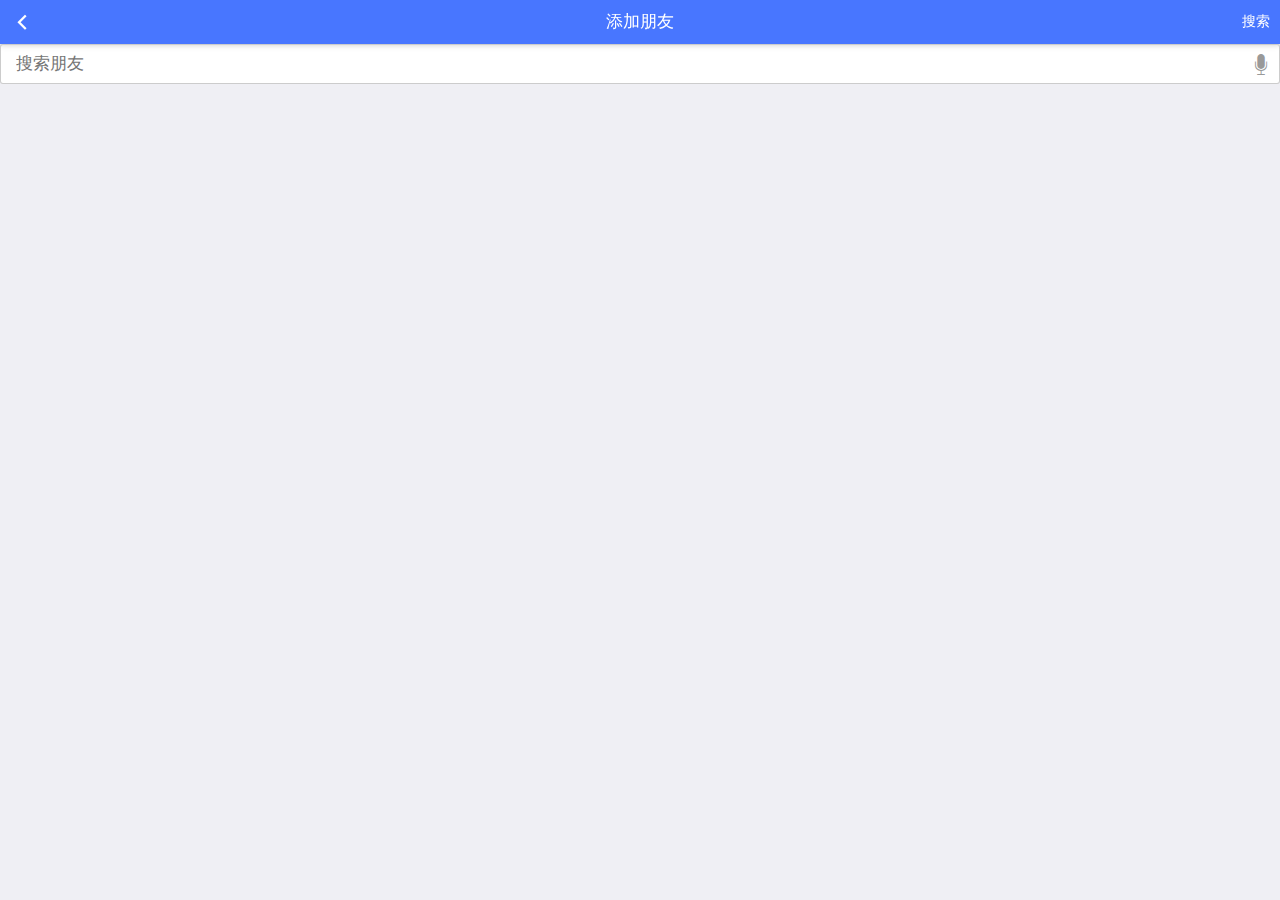
<file: searchFriends.html>
<!doctype html>
<html>

	<head>
		<meta charset="UTF-8">
		<title></title>
		<meta name="viewport" content="width=device-width,initial-scale=1,minimum-scale=1,maximum-scale=1,user-scalable=no" />
		<link href="css/mui.min.css" rel="stylesheet" />
		<link rel="stylesheet" type="text/css" href="css/header.css" />

	</head>

	<body>

		<header class="mui-bar mui-bar-nav title">
			<a class="mui-action-back mui-icon mui-icon-left-nav mui-pull-left" style="color: white;"></a>
			<a id="link_submit_search" class="mui-icon mui-icon-right-nav mui-pull-right" 
				style="color: white;font-size: 14px;line-height: 25px;">搜索</a>
			<h1 class="mui-title title-color">添加朋友</h1>
		</header>

		<div class="mui-content">
			<div class="mui-input-row">
			    <input id="txt_your_friend_username" 
			    	type="text" class="mui-input-speech mui-input-clear" 
			    	placeholder="搜索朋友">
			</div>
		</div>

		<script src="js/mui.min.js"></script>
		<script src="js/app.js"></script>
		<script type="text/javascript">
			mui.init()

			mui.plusReady(function() {
				var user = app.getUserGlobalInfo();
				
				var txt_your_friend_username = document.getElementById("txt_your_friend_username");
				
				// 提交事件，搜索朋友
				var link_submit_search = document.getElementById("link_submit_search");
				link_submit_search.addEventListener("tap", function() {
					
					var yourFriendUsername = txt_your_friend_username.value;
					
					plus.nativeUI.showWaiting("请稍候...");
					mui.ajax(app.serverUrl + "/u/search?myUserId=" + user.id +
									"&friendUsername=" + yourFriendUsername, {
						data:{},
						dataType:'json',//服务器返回json格式数据
						type:'post',//HTTP请求类型
						timeout:10000,//超时时间设置为10秒；
						headers:{'Content-Type':'application/json'},	              
						success:function(data){
							//服务器返回响应
							plus.nativeUI.closeWaiting();
							
							if (data.status == 200) {
								
								mui.openWindow({
									url: "searchFriendsResult.html",
									id: "searchFriendsResult.html",
									styles: {},
									extras: {
										willBeFriend: data.data
									}
								});
								
							} else {
								app.showToast(data.msg, "error");
							}
						}
					});
				});
				
			});
			
		</script>

	</body>

</html>
</file>
<file: plugin/cropper/css/cropper.css>
/*!
 * Cropper v3.1.6
 * https://github.com/fengyuanchen/cropper
 *
 * Copyright (c) 2014-2018 Chen Fengyuan
 * Released under the MIT license
 *
 * Date: 2018-03-01T13:33:39.581Z
 */

 .cropper-container {
  direction: ltr;
  font-size: 0;
  line-height: 0;
  position: relative;
  -ms-touch-action: none;
  touch-action: none;
  -webkit-user-select: none;
  -moz-user-select: none;
  -ms-user-select: none;
  user-select: none;
}

.cropper-container img {/*Avoid margin top issue (Occur only when margin-top <= -height)
 */
  display: block;
  height: 100%;
  image-orientation: 0deg;
  max-height: none !important;
  max-width: none !important;
  min-height: 0 !important;
  min-width: 0 !important;
  width: 100%;
}

.cropper-wrap-box,
.cropper-canvas,
.cropper-drag-box,
.cropper-crop-box,
.cropper-modal {
  bottom: 0;
  left: 0;
  position: absolute;
  right: 0;
  top: 0;
}

.cropper-wrap-box,
.cropper-canvas {
  overflow: hidden;
}

.cropper-drag-box {
  background-color: #fff;
  opacity: 0;
}

.cropper-modal {
  background-color: #000;
  opacity: .5;
}

.cropper-view-box {
  display: block;
  height: 100%;
  outline-color: rgba(51, 153, 255, 0.75);
  outline: 1px solid #39f;
  overflow: hidden;
  width: 100%;
}

.cropper-dashed {
  border: 0 dashed #eee;
  display: block;
  opacity: .5;
  position: absolute;
}

.cropper-dashed.dashed-h {
  border-bottom-width: 1px;
  border-top-width: 1px;
  height: 33.33333%;
  left: 0;
  top: 33.33333%;
  width: 100%;
}

.cropper-dashed.dashed-v {
  border-left-width: 1px;
  border-right-width: 1px;
  height: 100%;
  left: 33.33333%;
  top: 0;
  width: 33.33333%;
}

.cropper-center {
  display: block;
  height: 0;
  left: 50%;
  opacity: .75;
  position: absolute;
  top: 50%;
  width: 0;
}

.cropper-center:before,
.cropper-center:after {
  background-color: #eee;
  content: ' ';
  display: block;
  position: absolute;
}

.cropper-center:before {
  height: 1px;
  left: -3px;
  top: 0;
  width: 7px;
}

.cropper-center:after {
  height: 7px;
  left: 0;
  top: -3px;
  width: 1px;
}

.cropper-face,
.cropper-line,
.cropper-point {
  display: block;
  height: 100%;
  opacity: .1;
  position: absolute;
  width: 100%;
}

.cropper-face {
  background-color: #fff;
  left: 0;
  top: 0;
}

.cropper-line {
  background-color: #39f;
}

.cropper-line.line-e {
  cursor: ew-resize;
  right: -3px;
  top: 0;
  width: 5px;
}

.cropper-line.line-n {
  cursor: ns-resize;
  height: 5px;
  left: 0;
  top: -3px;
}

.cropper-line.line-w {
  cursor: ew-resize;
  left: -3px;
  top: 0;
  width: 5px;
}

.cropper-line.line-s {
  bottom: -3px;
  cursor: ns-resize;
  height: 5px;
  left: 0;
}

.cropper-point {
  background-color: #39f;
  height: 5px;
  opacity: .75;
  width: 5px;
}

.cropper-point.point-e {
  cursor: ew-resize;
  margin-top: -3px;
  right: -3px;
  top: 50%;
}

.cropper-point.point-n {
  cursor: ns-resize;
  left: 50%;
  margin-left: -3px;
  top: -3px;
}

.cropper-point.point-w {
  cursor: ew-resize;
  left: -3px;
  margin-top: -3px;
  top: 50%;
}

.cropper-point.point-s {
  bottom: -3px;
  cursor: s-resize;
  left: 50%;
  margin-left: -3px;
}

.cropper-point.point-ne {
  cursor: nesw-resize;
  right: -3px;
  top: -3px;
}

.cropper-point.point-nw {
  cursor: nwse-resize;
  left: -3px;
  top: -3px;
}

.cropper-point.point-sw {
  bottom: -3px;
  cursor: nesw-resize;
  left: -3px;
}

.cropper-point.point-se {
  bottom: -3px;
  cursor: nwse-resize;
  height: 20px;
  opacity: 1;
  right: -3px;
  width: 20px;
}

@media (min-width: 768px) {
  .cropper-point.point-se {
    height: 15px;
    width: 15px;
  }
}

@media (min-width: 992px) {
  .cropper-point.point-se {
    height: 10px;
    width: 10px;
  }
}

@media (min-width: 1200px) {
  .cropper-point.point-se {
    height: 5px;
    opacity: .75;
    width: 5px;
  }
}

.cropper-point.point-se:before {
  background-color: #39f;
  bottom: -50%;
  content: ' ';
  display: block;
  height: 200%;
  opacity: 0;
  position: absolute;
  right: -50%;
  width: 200%;
}

.cropper-invisible {
  opacity: 0;
}

.cropper-bg {
  background-image: url('[data-uri]');
}

.cropper-hide {
  display: block;
  height: 0;
  position: absolute;
  width: 0;
}

.cropper-hidden {
  display: none !important;
}

.cropper-move {
  cursor: move;
}

.cropper-crop {
  cursor: crosshair;
}

.cropper-disabled .cropper-drag-box,
.cropper-disabled .cropper-face,
.cropper-disabled .cropper-line,
.cropper-disabled .cropper-point {
  cursor: not-allowed;
}
</file>
<file: plugin/cropper/css/main.css>
.btn {
  padding-left: .75rem;
  padding-right: .75rem;
}

label.btn {
  margin-bottom: 0;
}

.d-flex > .btn {
  flex: 1;
}

.carbonads {
  border-radius: .25rem;
  border: 1px solid #ccc;
  font-size: .875rem;
  overflow: hidden;
  padding: 1rem;
}

.carbon-wrap {
  overflow: hidden;
}

.carbon-img {
  clear: left;
  display: block;
  float: left;
}

.carbon-text,
.carbon-poweredby {
  display: block;
  margin-left: 140px;
}

.carbon-text,
.carbon-text:hover,
.carbon-text:focus {
  color: #fff;
  text-decoration: none;
}

.carbon-poweredby,
.carbon-poweredby:hover,
.carbon-poweredby:focus {
  color: #ddd;
  text-decoration: none;
}

@media (min-width: 768px) {
  .carbonads {
    float: right;
    margin-bottom: -1rem;
    margin-top: -1rem;
    max-width: 360px;
  }
}

.footer {
  font-size: .875rem;
  overflow: hidden;
}

.heart {
  color: #ddd;
  display: block;
  height: 2rem;
  line-height: 2rem;
  margin-bottom: 0;
  margin-top: 1rem;
  position: relative;
  text-align: center;
  width: 100%;
}

.heart:hover {
  color: #ff4136;
}

.heart::before {
  border-top: 1px solid #eee;
  content: " ";
  display: block;
  height: 0;
  left: 0;
  position: absolute;
  right: 0;
  top: 50%;
}

.heart::after {
  background-color: #fff;
  content: "♥";
  padding-left: .5rem;
  padding-right: .5rem;
  position: relative;
  z-index: 1;
}

.img-container,
.img-preview {
  background-color: #f7f7f7;
  text-align: center;
  width: 100%;
}

.img-container {
  margin-bottom: 1rem;
  max-height: 497px;
  min-height: 200px;
}

@media (min-width: 768px) {
  .img-container {
    min-height: 497px;
  }
}

.img-container > img {
  max-width: 100%;
}

.docs-preview {
  margin-right: -1rem;
}

.img-preview {
  float: left;
  margin-bottom: .5rem;
  margin-right: .5rem;
  overflow: hidden;
}

.img-preview > img {
  max-width: 100%;
}

.preview-lg {
  height: 9rem;
  width: 16rem;
}

.preview-md {
  height: 4.5rem;
  width: 8rem;
}

.preview-sm {
  height: 2.25rem;
  width: 4rem;
}

.preview-xs {
  height: 1.125rem;
  margin-right: 0;
  width: 2rem;
}

.docs-data > .input-group {
  margin-bottom: .5rem;
}

.docs-data .input-group-prepend .input-group-text {
  min-width: 4rem;
}

.docs-data .input-group-append .input-group-text {
  min-width: 3rem;
}

.docs-buttons > .btn,
.docs-buttons > .btn-group,
.docs-buttons > .form-control {
  margin-bottom: .5rem;
  margin-right: .25rem;
}

.docs-toggles > .btn,
.docs-toggles > .btn-group,
.docs-toggles > .dropdown {
  margin-bottom: .5rem;
}

.docs-tooltip {
  display: block;
  margin: -.5rem -.75rem;
  padding: .5rem .75rem;
}

.docs-tooltip > .icon {
  margin: 0 -.25rem;
  vertical-align: top;
}

.tooltip-inner {
  white-space: normal;
}

.btn-upload .tooltip-inner,
.btn-toggle .tooltip-inner {
  white-space: nowrap;
}

.btn-toggle {
  padding: .5rem;
}

.btn-toggle > .docs-tooltip {
  margin: -.5rem;
  padding: .5rem;
}

@media (max-width: 400px) {
  .btn-group-crop {
    margin-right: -1rem!important;
  }

  .btn-group-crop > .btn {
    padding-left: .5rem;
    padding-right: .5rem;
  }

  .btn-group-crop .docs-tooltip {
    margin-left: -.5rem;
    margin-right: -.5rem;
    padding-left: .5rem;
    padding-right: .5rem;
  }
}

.docs-options .dropdown-menu {
  width: 100%;
}

.docs-options .dropdown-menu > li {
  font-size: .875rem;
  padding: .125rem 1rem;
}

.docs-options .dropdown-menu .form-check-label {
  display: block;
}

.docs-cropped .modal-body {
  text-align: center;
}

.docs-cropped .modal-body > img,
.docs-cropped .modal-body > canvas {
  max-width: 100%;
}
</file>
<file: css/header.css>
.title {
	background-color: #4876FF;
}

.title-color {
	color: white;
}

.mui-bar-tab .mui-tab-item.mui-active {
	color: #4876FF;
}
</file>
<file: css/chat.css>
﻿/*图片气泡*/
.friend_lists {
	margin: 0 50px 0px 10px;
	position: relative;
}

.friend_lists .header_img {
	position: absolute;
	top: 5px;
}

.me_lists {
	position: relative;
	margin: 0 10px 0px 50px;
}

.me_lists .msg {
	float: right;
	margin-right: 73px;
}

.me_lists .header_img {
	position: absolute;
	top: 5px;
	right: 0px;
}


/*背景气泡*/
.msg-left-white {
	background-color: #FFFFFF;
	font-size: 16px;
}

.msg-right-green {
	background-color: #a0e759;
	font-size: 16px;
}

.msg-wrapper p {
	color: black;
	display: inline-block;
	padding: 12px;
	margin: 10px;
	position: relative;
	border-radius: 5px;
}

.msg-wrapper.right p {
	margin-left: 60px;
}

.msg-wrapper.right p:before {
	width: 0;
	position: absolute;
	top: 15px;
	border-style: solid;
	content: "";
}

.msg-wrapper.right p:before {
	left: -12px;
	border-color: transparent #FFFFFF;
	border-width: 0 12px 12px 0;
}

.msg-wrapper.left p:before {
	width: 0;
	position: absolute;
	top: 15px;
	border-style: solid;
	content: "";
}

.msg-wrapper.left p {
	margin-right: 60px;
}

.msg-wrapper.left {
	text-align: right;
}

.text-left {
	text-align: left;
}

.msg-wrapper.left p:before {
	right: -12px;
	border-color: transparent #a0e759;
	border-width: 0 0 12px 12px;
}

.cur_time {
	text-align: center;
	width: 100%;
	margin-top: 10px;
}

.cur_time span {
	width: auto;
	display: inline-block;
	padding: 2px 10px;
	font-size: 14px;
	border-radius: 3px;
	background: #CECECE;
	color: white;
}

footer {
	position: fixed;
	width: 100%;
	height: 50px;
	min-height: 50px;
	border-top: solid 1px #bbb;
	left: 0px;
	bottom: 0px;
	overflow: hidden;
	padding: 0px 65px 0 10px;
	background-color: #fafafa;
}

.footer-left {
	position: absolute;
	width: 50px;
	height: 50px;
	left: 0px;
	bottom: 0px;
	text-align: center;
	vertical-align: middle;
	line-height: 100%;
	padding: 12px 4px;
}

.footer-right {
	position: absolute;
	width: 60px;
	height: 50px;
	right: 0px;
	bottom: 0px;
	text-align: center;
	vertical-align: middle;
	line-height: 100%;
	padding: 8px 15px 0 0;
	display: inline-block;
}

.footer-center {
	height: 100%;
	padding: 5px 0px;
}

.footer-center [class*=input] {
	width: 100%;
	height: 100%;
	border-radius: 5px;
}

.footer-center .input-text {
	background: #fff;
	border: solid 1px #ddd;
	padding: 10px !important;
	font-size: 16px !important;
	line-height: 18px !important;
	font-family: verdana !important;
	overflow: hidden;
}

.footer-center .input-sound {
	background-color: #eee;
}

.mui-content {
	height: 100%;
	padding: 0px 0px 50px 0px;
	overflow: auto;
	background-color: #eaeaea;
}

#msg {
	height: 100%;
	overflow: auto;
	-webkit-overflow-scrolling: touch;
}
</file>
<file: css/mui.indexedlist.css>
.mui-indexed-list {
	position: relative;
	border-top: solid 1px #e3e3e3;
	border-bottom: solid 1px #e3e3e3;
	overflow: hidden;
	background-color: #fafafa;
	height: 300px;
	cursor: default;
}
.mui-indexed-list-inner {
	margin: 0px;
	padding: 0px;
	overflow-y: auto;
	border: none;
}
.mui-indexed-list-inner::-webkit-scrollbar {
	width: 0px;
	height: 0px;
	visibility: hidden;
}
.mui-indexed-list-empty-alert,
.mui-indexed-list-inner.empty ul {
	display: none;
}
.mui-indexed-list-inner.empty .mui-indexed-list-empty-alert {
	display: block;
}
.mui-indexed-list-empty-alert {
	padding: 30px 15px;
	text-align: center;
	color: #ccc;
	padding-right: 45px;
}
.mui-ios .mui-indexed-list-inner {
	width: calc(100% + 10px);
}
.mui-indexed-list-group,
.mui-indexed-list-item {
	padding-right: 45px;
}
.mui-ios .mui-indexed-list-group,
.mui-ios .mui-indexed-list-item,
.mui-ios .mui-indexed-list-empty-alert {
	padding-right: 55px;
}
.mui-indexed-list-group {
	background-color: #f7f7f7;
}
.mui-indexed-list-group {
	padding-top: 3px;
	padding-bottom: 3px;
}
.mui-indexed-list-search {
	border-bottom: solid 1px #e3e3e3;
	z-index: 15;
}
.mui-indexed-list-search.mui-search:before {
	margin-top: -10px;
}
.mui-indexed-list-search input {
	border-radius: 0px;
	margin: 0px;
	background-color: #fafafa;
}
.mui-indexed-list-bar {
	width: 23px;
	background-color: lightgrey;
	position: absolute;
	height: 100%;
	z-index: 10;
	right: 0px;
	-webkit-transition: .2s;
}
.mui-indexed-list-bar a {
	display: block;
	text-align: center;
	font-size: 11px;
	padding: 0px;
	margin: 0px;
	line-height: 15px;
	color: #aaa;
}
.mui-indexed-list-bar.active {
	background-color: rgb(200,200,200);
}
.mui-indexed-list-bar.active a {
	color: #333;
}
.mui-indexed-list-bar.active a.active {
	color: #007aff;
}
.mui-indexed-list-alert {
	position: absolute;
	z-index: 20;
	background-color: rgba(0, 0, 0, 0.5);
	width: 80px;
	height: 80px;
	left: 50%;
	top: 50%;
	margin-left: -40px;
	margin-top: -40px;
	border-radius: 40px;
	text-align: center;
	line-height: 80px;
	font-size: 35px;
	color: #fff;
	display: none;
	-webkit-transition: .2s;
}
.mui-indexed-list-alert.active {
	display: block;
}
</file>
<file: css/registLogin/util.css>
/*[ FONT SIZE ]
///////////////////////////////////////////////////////////
*/
.fs-1 {font-size: 1px;}
.fs-2 {font-size: 2px;}
.fs-3 {font-size: 3px;}
.fs-4 {font-size: 4px;}
.fs-5 {font-size: 5px;}
.fs-6 {font-size: 6px;}
.fs-7 {font-size: 7px;}
.fs-8 {font-size: 8px;}
.fs-9 {font-size: 9px;}
.fs-10 {font-size: 10px;}
.fs-11 {font-size: 11px;}
.fs-12 {font-size: 12px;}
.fs-13 {font-size: 13px;}
.fs-14 {font-size: 14px;}
.fs-15 {font-size: 15px;}
.fs-16 {font-size: 16px;}
.fs-17 {font-size: 17px;}
.fs-18 {font-size: 18px;}
.fs-19 {font-size: 19px;}
.fs-20 {font-size: 20px;}
.fs-21 {font-size: 21px;}
.fs-22 {font-size: 22px;}
.fs-23 {font-size: 23px;}
.fs-24 {font-size: 24px;}
.fs-25 {font-size: 25px;}
.fs-26 {font-size: 26px;}
.fs-27 {font-size: 27px;}
.fs-28 {font-size: 28px;}
.fs-29 {font-size: 29px;}
.fs-30 {font-size: 30px;}
.fs-31 {font-size: 31px;}
.fs-32 {font-size: 32px;}
.fs-33 {font-size: 33px;}
.fs-34 {font-size: 34px;}
.fs-35 {font-size: 35px;}
.fs-36 {font-size: 36px;}
.fs-37 {font-size: 37px;}
.fs-38 {font-size: 38px;}
.fs-39 {font-size: 39px;}
.fs-40 {font-size: 40px;}
.fs-41 {font-size: 41px;}
.fs-42 {font-size: 42px;}
.fs-43 {font-size: 43px;}
.fs-44 {font-size: 44px;}
.fs-45 {font-size: 45px;}
.fs-46 {font-size: 46px;}
.fs-47 {font-size: 47px;}
.fs-48 {font-size: 48px;}
.fs-49 {font-size: 49px;}
.fs-50 {font-size: 50px;}
.fs-51 {font-size: 51px;}
.fs-52 {font-size: 52px;}
.fs-53 {font-size: 53px;}
.fs-54 {font-size: 54px;}
.fs-55 {font-size: 55px;}
.fs-56 {font-size: 56px;}
.fs-57 {font-size: 57px;}
.fs-58 {font-size: 58px;}
.fs-59 {font-size: 59px;}
.fs-60 {font-size: 60px;}
.fs-61 {font-size: 61px;}
.fs-62 {font-size: 62px;}
.fs-63 {font-size: 63px;}
.fs-64 {font-size: 64px;}
.fs-65 {font-size: 65px;}
.fs-66 {font-size: 66px;}
.fs-67 {font-size: 67px;}
.fs-68 {font-size: 68px;}
.fs-69 {font-size: 69px;}
.fs-70 {font-size: 70px;}
.fs-71 {font-size: 71px;}
.fs-72 {font-size: 72px;}
.fs-73 {font-size: 73px;}
.fs-74 {font-size: 74px;}
.fs-75 {font-size: 75px;}
.fs-76 {font-size: 76px;}
.fs-77 {font-size: 77px;}
.fs-78 {font-size: 78px;}
.fs-79 {font-size: 79px;}
.fs-80 {font-size: 80px;}
.fs-81 {font-size: 81px;}
.fs-82 {font-size: 82px;}
.fs-83 {font-size: 83px;}
.fs-84 {font-size: 84px;}
.fs-85 {font-size: 85px;}
.fs-86 {font-size: 86px;}
.fs-87 {font-size: 87px;}
.fs-88 {font-size: 88px;}
.fs-89 {font-size: 89px;}
.fs-90 {font-size: 90px;}
.fs-91 {font-size: 91px;}
.fs-92 {font-size: 92px;}
.fs-93 {font-size: 93px;}
.fs-94 {font-size: 94px;}
.fs-95 {font-size: 95px;}
.fs-96 {font-size: 96px;}
.fs-97 {font-size: 97px;}
.fs-98 {font-size: 98px;}
.fs-99 {font-size: 99px;}
.fs-100 {font-size: 100px;}
.fs-101 {font-size: 101px;}
.fs-102 {font-size: 102px;}
.fs-103 {font-size: 103px;}
.fs-104 {font-size: 104px;}
.fs-105 {font-size: 105px;}
.fs-106 {font-size: 106px;}
.fs-107 {font-size: 107px;}
.fs-108 {font-size: 108px;}
.fs-109 {font-size: 109px;}
.fs-110 {font-size: 110px;}
.fs-111 {font-size: 111px;}
.fs-112 {font-size: 112px;}
.fs-113 {font-size: 113px;}
.fs-114 {font-size: 114px;}
.fs-115 {font-size: 115px;}
.fs-116 {font-size: 116px;}
.fs-117 {font-size: 117px;}
.fs-118 {font-size: 118px;}
.fs-119 {font-size: 119px;}
.fs-120 {font-size: 120px;}
.fs-121 {font-size: 121px;}
.fs-122 {font-size: 122px;}
.fs-123 {font-size: 123px;}
.fs-124 {font-size: 124px;}
.fs-125 {font-size: 125px;}
.fs-126 {font-size: 126px;}
.fs-127 {font-size: 127px;}
.fs-128 {font-size: 128px;}
.fs-129 {font-size: 129px;}
.fs-130 {font-size: 130px;}
.fs-131 {font-size: 131px;}
.fs-132 {font-size: 132px;}
.fs-133 {font-size: 133px;}
.fs-134 {font-size: 134px;}
.fs-135 {font-size: 135px;}
.fs-136 {font-size: 136px;}
.fs-137 {font-size: 137px;}
.fs-138 {font-size: 138px;}
.fs-139 {font-size: 139px;}
.fs-140 {font-size: 140px;}
.fs-141 {font-size: 141px;}
.fs-142 {font-size: 142px;}
.fs-143 {font-size: 143px;}
.fs-144 {font-size: 144px;}
.fs-145 {font-size: 145px;}
.fs-146 {font-size: 146px;}
.fs-147 {font-size: 147px;}
.fs-148 {font-size: 148px;}
.fs-149 {font-size: 149px;}
.fs-150 {font-size: 150px;}
.fs-151 {font-size: 151px;}
.fs-152 {font-size: 152px;}
.fs-153 {font-size: 153px;}
.fs-154 {font-size: 154px;}
.fs-155 {font-size: 155px;}
.fs-156 {font-size: 156px;}
.fs-157 {font-size: 157px;}
.fs-158 {font-size: 158px;}
.fs-159 {font-size: 159px;}
.fs-160 {font-size: 160px;}
.fs-161 {font-size: 161px;}
.fs-162 {font-size: 162px;}
.fs-163 {font-size: 163px;}
.fs-164 {font-size: 164px;}
.fs-165 {font-size: 165px;}
.fs-166 {font-size: 166px;}
.fs-167 {font-size: 167px;}
.fs-168 {font-size: 168px;}
.fs-169 {font-size: 169px;}
.fs-170 {font-size: 170px;}
.fs-171 {font-size: 171px;}
.fs-172 {font-size: 172px;}
.fs-173 {font-size: 173px;}
.fs-174 {font-size: 174px;}
.fs-175 {font-size: 175px;}
.fs-176 {font-size: 176px;}
.fs-177 {font-size: 177px;}
.fs-178 {font-size: 178px;}
.fs-179 {font-size: 179px;}
.fs-180 {font-size: 180px;}
.fs-181 {font-size: 181px;}
.fs-182 {font-size: 182px;}
.fs-183 {font-size: 183px;}
.fs-184 {font-size: 184px;}
.fs-185 {font-size: 185px;}
.fs-186 {font-size: 186px;}
.fs-187 {font-size: 187px;}
.fs-188 {font-size: 188px;}
.fs-189 {font-size: 189px;}
.fs-190 {font-size: 190px;}
.fs-191 {font-size: 191px;}
.fs-192 {font-size: 192px;}
.fs-193 {font-size: 193px;}
.fs-194 {font-size: 194px;}
.fs-195 {font-size: 195px;}
.fs-196 {font-size: 196px;}
.fs-197 {font-size: 197px;}
.fs-198 {font-size: 198px;}
.fs-199 {font-size: 199px;}
.fs-200 {font-size: 200px;}

/*[ PADDING ]
///////////////////////////////////////////////////////////
*/
.p-t-0 {padding-top: 0px;}
.p-t-1 {padding-top: 1px;}
.p-t-2 {padding-top: 2px;}
.p-t-3 {padding-top: 3px;}
.p-t-4 {padding-top: 4px;}
.p-t-5 {padding-top: 5px;}
.p-t-6 {padding-top: 6px;}
.p-t-7 {padding-top: 7px;}
.p-t-8 {padding-top: 8px;}
.p-t-9 {padding-top: 9px;}
.p-t-10 {padding-top: 10px;}
.p-t-11 {padding-top: 11px;}
.p-t-12 {padding-top: 12px;}
.p-t-13 {padding-top: 13px;}
.p-t-14 {padding-top: 14px;}
.p-t-15 {padding-top: 15px;}
.p-t-16 {padding-top: 16px;}
.p-t-17 {padding-top: 17px;}
.p-t-18 {padding-top: 18px;}
.p-t-19 {padding-top: 19px;}
.p-t-20 {padding-top: 20px;}
.p-t-21 {padding-top: 21px;}
.p-t-22 {padding-top: 22px;}
.p-t-23 {padding-top: 23px;}
.p-t-24 {padding-top: 24px;}
.p-t-25 {padding-top: 25px;}
.p-t-26 {padding-top: 26px;}
.p-t-27 {padding-top: 27px;}
.p-t-28 {padding-top: 28px;}
.p-t-29 {padding-top: 29px;}
.p-t-30 {padding-top: 30px;}
.p-t-31 {padding-top: 31px;}
.p-t-32 {padding-top: 32px;}
.p-t-33 {padding-top: 33px;}
.p-t-34 {padding-top: 34px;}
.p-t-35 {padding-top: 35px;}
.p-t-36 {padding-top: 36px;}
.p-t-37 {padding-top: 37px;}
.p-t-38 {padding-top: 38px;}
.p-t-39 {padding-top: 39px;}
.p-t-40 {padding-top: 40px;}
.p-t-41 {padding-top: 41px;}
.p-t-42 {padding-top: 42px;}
.p-t-43 {padding-top: 43px;}
.p-t-44 {padding-top: 44px;}
.p-t-45 {padding-top: 45px;}
.p-t-46 {padding-top: 46px;}
.p-t-47 {padding-top: 47px;}
.p-t-48 {padding-top: 48px;}
.p-t-49 {padding-top: 49px;}
.p-t-50 {padding-top: 50px;}
.p-t-51 {padding-top: 51px;}
.p-t-52 {padding-top: 52px;}
.p-t-53 {padding-top: 53px;}
.p-t-54 {padding-top: 54px;}
.p-t-55 {padding-top: 55px;}
.p-t-56 {padding-top: 56px;}
.p-t-57 {padding-top: 57px;}
.p-t-58 {padding-top: 58px;}
.p-t-59 {padding-top: 59px;}
.p-t-60 {padding-top: 60px;}
.p-t-61 {padding-top: 61px;}
.p-t-62 {padding-top: 62px;}
.p-t-63 {padding-top: 63px;}
.p-t-64 {padding-top: 64px;}
.p-t-65 {padding-top: 65px;}
.p-t-66 {padding-top: 66px;}
.p-t-67 {padding-top: 67px;}
.p-t-68 {padding-top: 68px;}
.p-t-69 {padding-top: 69px;}
.p-t-70 {padding-top: 70px;}
.p-t-71 {padding-top: 71px;}
.p-t-72 {padding-top: 72px;}
.p-t-73 {padding-top: 73px;}
.p-t-74 {padding-top: 74px;}
.p-t-75 {padding-top: 75px;}
.p-t-76 {padding-top: 76px;}
.p-t-77 {padding-top: 77px;}
.p-t-78 {padding-top: 78px;}
.p-t-79 {padding-top: 79px;}
.p-t-80 {padding-top: 80px;}
.p-t-81 {padding-top: 81px;}
.p-t-82 {padding-top: 82px;}
.p-t-83 {padding-top: 83px;}
.p-t-84 {padding-top: 84px;}
.p-t-85 {padding-top: 85px;}
.p-t-86 {padding-top: 86px;}
.p-t-87 {padding-top: 87px;}
.p-t-88 {padding-top: 88px;}
.p-t-89 {padding-top: 89px;}
.p-t-90 {padding-top: 90px;}
.p-t-91 {padding-top: 91px;}
.p-t-92 {padding-top: 92px;}
.p-t-93 {padding-top: 93px;}
.p-t-94 {padding-top: 94px;}
.p-t-95 {padding-top: 95px;}
.p-t-96 {padding-top: 96px;}
.p-t-97 {padding-top: 97px;}
.p-t-98 {padding-top: 98px;}
.p-t-99 {padding-top: 99px;}
.p-t-100 {padding-top: 100px;}
.p-t-101 {padding-top: 101px;}
.p-t-102 {padding-top: 102px;}
.p-t-103 {padding-top: 103px;}
.p-t-104 {padding-top: 104px;}
.p-t-105 {padding-top: 105px;}
.p-t-106 {padding-top: 106px;}
.p-t-107 {padding-top: 107px;}
.p-t-108 {padding-top: 108px;}
.p-t-109 {padding-top: 109px;}
.p-t-110 {padding-top: 110px;}
.p-t-111 {padding-top: 111px;}
.p-t-112 {padding-top: 112px;}
.p-t-113 {padding-top: 113px;}
.p-t-114 {padding-top: 114px;}
.p-t-115 {padding-top: 115px;}
.p-t-116 {padding-top: 116px;}
.p-t-117 {padding-top: 117px;}
.p-t-118 {padding-top: 118px;}
.p-t-119 {padding-top: 119px;}
.p-t-120 {padding-top: 120px;}
.p-t-121 {padding-top: 121px;}
.p-t-122 {padding-top: 122px;}
.p-t-123 {padding-top: 123px;}
.p-t-124 {padding-top: 124px;}
.p-t-125 {padding-top: 125px;}
.p-t-126 {padding-top: 126px;}
.p-t-127 {padding-top: 127px;}
.p-t-128 {padding-top: 128px;}
.p-t-129 {padding-top: 129px;}
.p-t-130 {padding-top: 130px;}
.p-t-131 {padding-top: 131px;}
.p-t-132 {padding-top: 132px;}
.p-t-133 {padding-top: 133px;}
.p-t-134 {padding-top: 134px;}
.p-t-135 {padding-top: 135px;}
.p-t-136 {padding-top: 136px;}
.p-t-137 {padding-top: 137px;}
.p-t-138 {padding-top: 138px;}
.p-t-139 {padding-top: 139px;}
.p-t-140 {padding-top: 140px;}
.p-t-141 {padding-top: 141px;}
.p-t-142 {padding-top: 142px;}
.p-t-143 {padding-top: 143px;}
.p-t-144 {padding-top: 144px;}
.p-t-145 {padding-top: 145px;}
.p-t-146 {padding-top: 146px;}
.p-t-147 {padding-top: 147px;}
.p-t-148 {padding-top: 148px;}
.p-t-149 {padding-top: 149px;}
.p-t-150 {padding-top: 150px;}
.p-t-151 {padding-top: 151px;}
.p-t-152 {padding-top: 152px;}
.p-t-153 {padding-top: 153px;}
.p-t-154 {padding-top: 154px;}
.p-t-155 {padding-top: 155px;}
.p-t-156 {padding-top: 156px;}
.p-t-157 {padding-top: 157px;}
.p-t-158 {padding-top: 158px;}
.p-t-159 {padding-top: 159px;}
.p-t-160 {padding-top: 160px;}
.p-t-161 {padding-top: 161px;}
.p-t-162 {padding-top: 162px;}
.p-t-163 {padding-top: 163px;}
.p-t-164 {padding-top: 164px;}
.p-t-165 {padding-top: 165px;}
.p-t-166 {padding-top: 166px;}
.p-t-167 {padding-top: 167px;}
.p-t-168 {padding-top: 168px;}
.p-t-169 {padding-top: 169px;}
.p-t-170 {padding-top: 170px;}
.p-t-171 {padding-top: 171px;}
.p-t-172 {padding-top: 172px;}
.p-t-173 {padding-top: 173px;}
.p-t-174 {padding-top: 174px;}
.p-t-175 {padding-top: 175px;}
.p-t-176 {padding-top: 176px;}
.p-t-177 {padding-top: 177px;}
.p-t-178 {padding-top: 178px;}
.p-t-179 {padding-top: 179px;}
.p-t-180 {padding-top: 180px;}
.p-t-181 {padding-top: 181px;}
.p-t-182 {padding-top: 182px;}
.p-t-183 {padding-top: 183px;}
.p-t-184 {padding-top: 184px;}
.p-t-185 {padding-top: 185px;}
.p-t-186 {padding-top: 186px;}
.p-t-187 {padding-top: 187px;}
.p-t-188 {padding-top: 188px;}
.p-t-189 {padding-top: 189px;}
.p-t-190 {padding-top: 190px;}
.p-t-191 {padding-top: 191px;}
.p-t-192 {padding-top: 192px;}
.p-t-193 {padding-top: 193px;}
.p-t-194 {padding-top: 194px;}
.p-t-195 {padding-top: 195px;}
.p-t-196 {padding-top: 196px;}
.p-t-197 {padding-top: 197px;}
.p-t-198 {padding-top: 198px;}
.p-t-199 {padding-top: 199px;}
.p-t-200 {padding-top: 200px;}
.p-t-201 {padding-top: 201px;}
.p-t-202 {padding-top: 202px;}
.p-t-203 {padding-top: 203px;}
.p-t-204 {padding-top: 204px;}
.p-t-205 {padding-top: 205px;}
.p-t-206 {padding-top: 206px;}
.p-t-207 {padding-top: 207px;}
.p-t-208 {padding-top: 208px;}
.p-t-209 {padding-top: 209px;}
.p-t-210 {padding-top: 210px;}
.p-t-211 {padding-top: 211px;}
.p-t-212 {padding-top: 212px;}
.p-t-213 {padding-top: 213px;}
.p-t-214 {padding-top: 214px;}
.p-t-215 {padding-top: 215px;}
.p-t-216 {padding-top: 216px;}
.p-t-217 {padding-top: 217px;}
.p-t-218 {padding-top: 218px;}
.p-t-219 {padding-top: 219px;}
.p-t-220 {padding-top: 220px;}
.p-t-221 {padding-top: 221px;}
.p-t-222 {padding-top: 222px;}
.p-t-223 {padding-top: 223px;}
.p-t-224 {padding-top: 224px;}
.p-t-225 {padding-top: 225px;}
.p-t-226 {padding-top: 226px;}
.p-t-227 {padding-top: 227px;}
.p-t-228 {padding-top: 228px;}
.p-t-229 {padding-top: 229px;}
.p-t-230 {padding-top: 230px;}
.p-t-231 {padding-top: 231px;}
.p-t-232 {padding-top: 232px;}
.p-t-233 {padding-top: 233px;}
.p-t-234 {padding-top: 234px;}
.p-t-235 {padding-top: 235px;}
.p-t-236 {padding-top: 236px;}
.p-t-237 {padding-top: 237px;}
.p-t-238 {padding-top: 238px;}
.p-t-239 {padding-top: 239px;}
.p-t-240 {padding-top: 240px;}
.p-t-241 {padding-top: 241px;}
.p-t-242 {padding-top: 242px;}
.p-t-243 {padding-top: 243px;}
.p-t-244 {padding-top: 244px;}
.p-t-245 {padding-top: 245px;}
.p-t-246 {padding-top: 246px;}
.p-t-247 {padding-top: 247px;}
.p-t-248 {padding-top: 248px;}
.p-t-249 {padding-top: 249px;}
.p-t-250 {padding-top: 250px;}
.p-b-0 {padding-bottom: 0px;}
.p-b-1 {padding-bottom: 1px;}
.p-b-2 {padding-bottom: 2px;}
.p-b-3 {padding-bottom: 3px;}
.p-b-4 {padding-bottom: 4px;}
.p-b-5 {padding-bottom: 5px;}
.p-b-6 {padding-bottom: 6px;}
.p-b-7 {padding-bottom: 7px;}
.p-b-8 {padding-bottom: 8px;}
.p-b-9 {padding-bottom: 9px;}
.p-b-10 {padding-bottom: 10px;}
.p-b-11 {padding-bottom: 11px;}
.p-b-12 {padding-bottom: 12px;}
.p-b-13 {padding-bottom: 13px;}
.p-b-14 {padding-bottom: 14px;}
.p-b-15 {padding-bottom: 15px;}
.p-b-16 {padding-bottom: 16px;}
.p-b-17 {padding-bottom: 17px;}
.p-b-18 {padding-bottom: 18px;}
.p-b-19 {padding-bottom: 19px;}
.p-b-20 {padding-bottom: 20px;}
.p-b-21 {padding-bottom: 21px;}
.p-b-22 {padding-bottom: 22px;}
.p-b-23 {padding-bottom: 23px;}
.p-b-24 {padding-bottom: 24px;}
.p-b-25 {padding-bottom: 25px;}
.p-b-26 {padding-bottom: 26px;}
.p-b-27 {padding-bottom: 27px;}
.p-b-28 {padding-bottom: 28px;}
.p-b-29 {padding-bottom: 29px;}
.p-b-30 {padding-bottom: 30px;}
.p-b-31 {padding-bottom: 31px;}
.p-b-32 {padding-bottom: 32px;}
.p-b-33 {padding-bottom: 33px;}
.p-b-34 {padding-bottom: 34px;}
.p-b-35 {padding-bottom: 35px;}
.p-b-36 {padding-bottom: 36px;}
.p-b-37 {padding-bottom: 37px;}
.p-b-38 {padding-bottom: 38px;}
.p-b-39 {padding-bottom: 39px;}
.p-b-40 {padding-bottom: 40px;}
.p-b-41 {padding-bottom: 41px;}
.p-b-42 {padding-bottom: 42px;}
.p-b-43 {padding-bottom: 43px;}
.p-b-44 {padding-bottom: 44px;}
.p-b-45 {padding-bottom: 45px;}
.p-b-46 {padding-bottom: 46px;}
.p-b-47 {padding-bottom: 47px;}
.p-b-48 {padding-bottom: 48px;}
.p-b-49 {padding-bottom: 49px;}
.p-b-50 {padding-bottom: 50px;}
.p-b-51 {padding-bottom: 51px;}
.p-b-52 {padding-bottom: 52px;}
.p-b-53 {padding-bottom: 53px;}
.p-b-54 {padding-bottom: 54px;}
.p-b-55 {padding-bottom: 55px;}
.p-b-56 {padding-bottom: 56px;}
.p-b-57 {padding-bottom: 57px;}
.p-b-58 {padding-bottom: 58px;}
.p-b-59 {padding-bottom: 59px;}
.p-b-60 {padding-bottom: 60px;}
.p-b-61 {padding-bottom: 61px;}
.p-b-62 {padding-bottom: 62px;}
.p-b-63 {padding-bottom: 63px;}
.p-b-64 {padding-bottom: 64px;}
.p-b-65 {padding-bottom: 65px;}
.p-b-66 {padding-bottom: 66px;}
.p-b-67 {padding-bottom: 67px;}
.p-b-68 {padding-bottom: 68px;}
.p-b-69 {padding-bottom: 69px;}
.p-b-70 {padding-bottom: 70px;}
.p-b-71 {padding-bottom: 71px;}
.p-b-72 {padding-bottom: 72px;}
.p-b-73 {padding-bottom: 73px;}
.p-b-74 {padding-bottom: 74px;}
.p-b-75 {padding-bottom: 75px;}
.p-b-76 {padding-bottom: 76px;}
.p-b-77 {padding-bottom: 77px;}
.p-b-78 {padding-bottom: 78px;}
.p-b-79 {padding-bottom: 79px;}
.p-b-80 {padding-bottom: 80px;}
.p-b-81 {padding-bottom: 81px;}
.p-b-82 {padding-bottom: 82px;}
.p-b-83 {padding-bottom: 83px;}
.p-b-84 {padding-bottom: 84px;}
.p-b-85 {padding-bottom: 85px;}
.p-b-86 {padding-bottom: 86px;}
.p-b-87 {padding-bottom: 87px;}
.p-b-88 {padding-bottom: 88px;}
.p-b-89 {padding-bottom: 89px;}
.p-b-90 {padding-bottom: 90px;}
.p-b-91 {padding-bottom: 91px;}
.p-b-92 {padding-bottom: 92px;}
.p-b-93 {padding-bottom: 93px;}
.p-b-94 {padding-bottom: 94px;}
.p-b-95 {padding-bottom: 95px;}
.p-b-96 {padding-bottom: 96px;}
.p-b-97 {padding-bottom: 97px;}
.p-b-98 {padding-bottom: 98px;}
.p-b-99 {padding-bottom: 99px;}
.p-b-100 {padding-bottom: 100px;}
.p-b-101 {padding-bottom: 101px;}
.p-b-102 {padding-bottom: 102px;}
.p-b-103 {padding-bottom: 103px;}
.p-b-104 {padding-bottom: 104px;}
.p-b-105 {padding-bottom: 105px;}
.p-b-106 {padding-bottom: 106px;}
.p-b-107 {padding-bottom: 107px;}
.p-b-108 {padding-bottom: 108px;}
.p-b-109 {padding-bottom: 109px;}
.p-b-110 {padding-bottom: 110px;}
.p-b-111 {padding-bottom: 111px;}
.p-b-112 {padding-bottom: 112px;}
.p-b-113 {padding-bottom: 113px;}
.p-b-114 {padding-bottom: 114px;}
.p-b-115 {padding-bottom: 115px;}
.p-b-116 {padding-bottom: 116px;}
.p-b-117 {padding-bottom: 117px;}
.p-b-118 {padding-bottom: 118px;}
.p-b-119 {padding-bottom: 119px;}
.p-b-120 {padding-bottom: 120px;}
.p-b-121 {padding-bottom: 121px;}
.p-b-122 {padding-bottom: 122px;}
.p-b-123 {padding-bottom: 123px;}
.p-b-124 {padding-bottom: 124px;}
.p-b-125 {padding-bottom: 125px;}
.p-b-126 {padding-bottom: 126px;}
.p-b-127 {padding-bottom: 127px;}
.p-b-128 {padding-bottom: 128px;}
.p-b-129 {padding-bottom: 129px;}
.p-b-130 {padding-bottom: 130px;}
.p-b-131 {padding-bottom: 131px;}
.p-b-132 {padding-bottom: 132px;}
.p-b-133 {padding-bottom: 133px;}
.p-b-134 {padding-bottom: 134px;}
.p-b-135 {padding-bottom: 135px;}
.p-b-136 {padding-bottom: 136px;}
.p-b-137 {padding-bottom: 137px;}
.p-b-138 {padding-bottom: 138px;}
.p-b-139 {padding-bottom: 139px;}
.p-b-140 {padding-bottom: 140px;}
.p-b-141 {padding-bottom: 141px;}
.p-b-142 {padding-bottom: 142px;}
.p-b-143 {padding-bottom: 143px;}
.p-b-144 {padding-bottom: 144px;}
.p-b-145 {padding-bottom: 145px;}
.p-b-146 {padding-bottom: 146px;}
.p-b-147 {padding-bottom: 147px;}
.p-b-148 {padding-bottom: 148px;}
.p-b-149 {padding-bottom: 149px;}
.p-b-150 {padding-bottom: 150px;}
.p-b-151 {padding-bottom: 151px;}
.p-b-152 {padding-bottom: 152px;}
.p-b-153 {padding-bottom: 153px;}
.p-b-154 {padding-bottom: 154px;}
.p-b-155 {padding-bottom: 155px;}
.p-b-156 {padding-bottom: 156px;}
.p-b-157 {padding-bottom: 157px;}
.p-b-158 {padding-bottom: 158px;}
.p-b-159 {padding-bottom: 159px;}
.p-b-160 {padding-bottom: 160px;}
.p-b-161 {padding-bottom: 161px;}
.p-b-162 {padding-bottom: 162px;}
.p-b-163 {padding-bottom: 163px;}
.p-b-164 {padding-bottom: 164px;}
.p-b-165 {padding-bottom: 165px;}
.p-b-166 {padding-bottom: 166px;}
.p-b-167 {padding-bottom: 167px;}
.p-b-168 {padding-bottom: 168px;}
.p-b-169 {padding-bottom: 169px;}
.p-b-170 {padding-bottom: 170px;}
.p-b-171 {padding-bottom: 171px;}
.p-b-172 {padding-bottom: 172px;}
.p-b-173 {padding-bottom: 173px;}
.p-b-174 {padding-bottom: 174px;}
.p-b-175 {padding-bottom: 175px;}
.p-b-176 {padding-bottom: 176px;}
.p-b-177 {padding-bottom: 177px;}
.p-b-178 {padding-bottom: 178px;}
.p-b-179 {padding-bottom: 179px;}
.p-b-180 {padding-bottom: 180px;}
.p-b-181 {padding-bottom: 181px;}
.p-b-182 {padding-bottom: 182px;}
.p-b-183 {padding-bottom: 183px;}
.p-b-184 {padding-bottom: 184px;}
.p-b-185 {padding-bottom: 185px;}
.p-b-186 {padding-bottom: 186px;}
.p-b-187 {padding-bottom: 187px;}
.p-b-188 {padding-bottom: 188px;}
.p-b-189 {padding-bottom: 189px;}
.p-b-190 {padding-bottom: 190px;}
.p-b-191 {padding-bottom: 191px;}
.p-b-192 {padding-bottom: 192px;}
.p-b-193 {padding-bottom: 193px;}
.p-b-194 {padding-bottom: 194px;}
.p-b-195 {padding-bottom: 195px;}
.p-b-196 {padding-bottom: 196px;}
.p-b-197 {padding-bottom: 197px;}
.p-b-198 {padding-bottom: 198px;}
.p-b-199 {padding-bottom: 199px;}
.p-b-200 {padding-bottom: 200px;}
.p-b-201 {padding-bottom: 201px;}
.p-b-202 {padding-bottom: 202px;}
.p-b-203 {padding-bottom: 203px;}
.p-b-204 {padding-bottom: 204px;}
.p-b-205 {padding-bottom: 205px;}
.p-b-206 {padding-bottom: 206px;}
.p-b-207 {padding-bottom: 207px;}
.p-b-208 {padding-bottom: 208px;}
.p-b-209 {padding-bottom: 209px;}
.p-b-210 {padding-bottom: 210px;}
.p-b-211 {padding-bottom: 211px;}
.p-b-212 {padding-bottom: 212px;}
.p-b-213 {padding-bottom: 213px;}
.p-b-214 {padding-bottom: 214px;}
.p-b-215 {padding-bottom: 215px;}
.p-b-216 {padding-bottom: 216px;}
.p-b-217 {padding-bottom: 217px;}
.p-b-218 {padding-bottom: 218px;}
.p-b-219 {padding-bottom: 219px;}
.p-b-220 {padding-bottom: 220px;}
.p-b-221 {padding-bottom: 221px;}
.p-b-222 {padding-bottom: 222px;}
.p-b-223 {padding-bottom: 223px;}
.p-b-224 {padding-bottom: 224px;}
.p-b-225 {padding-bottom: 225px;}
.p-b-226 {padding-bottom: 226px;}
.p-b-227 {padding-bottom: 227px;}
.p-b-228 {padding-bottom: 228px;}
.p-b-229 {padding-bottom: 229px;}
.p-b-230 {padding-bottom: 230px;}
.p-b-231 {padding-bottom: 231px;}
.p-b-232 {padding-bottom: 232px;}
.p-b-233 {padding-bottom: 233px;}
.p-b-234 {padding-bottom: 234px;}
.p-b-235 {padding-bottom: 235px;}
.p-b-236 {padding-bottom: 236px;}
.p-b-237 {padding-bottom: 237px;}
.p-b-238 {padding-bottom: 238px;}
.p-b-239 {padding-bottom: 239px;}
.p-b-240 {padding-bottom: 240px;}
.p-b-241 {padding-bottom: 241px;}
.p-b-242 {padding-bottom: 242px;}
.p-b-243 {padding-bottom: 243px;}
.p-b-244 {padding-bottom: 244px;}
.p-b-245 {padding-bottom: 245px;}
.p-b-246 {padding-bottom: 246px;}
.p-b-247 {padding-bottom: 247px;}
.p-b-248 {padding-bottom: 248px;}
.p-b-249 {padding-bottom: 249px;}
.p-b-250 {padding-bottom: 250px;}
.p-l-0 {padding-left: 0px;}
.p-l-1 {padding-left: 1px;}
.p-l-2 {padding-left: 2px;}
.p-l-3 {padding-left: 3px;}
.p-l-4 {padding-left: 4px;}
.p-l-5 {padding-left: 5px;}
.p-l-6 {padding-left: 6px;}
.p-l-7 {padding-left: 7px;}
.p-l-8 {padding-left: 8px;}
.p-l-9 {padding-left: 9px;}
.p-l-10 {padding-left: 10px;}
.p-l-11 {padding-left: 11px;}
.p-l-12 {padding-left: 12px;}
.p-l-13 {padding-left: 13px;}
.p-l-14 {padding-left: 14px;}
.p-l-15 {padding-left: 15px;}
.p-l-16 {padding-left: 16px;}
.p-l-17 {padding-left: 17px;}
.p-l-18 {padding-left: 18px;}
.p-l-19 {padding-left: 19px;}
.p-l-20 {padding-left: 20px;}
.p-l-21 {padding-left: 21px;}
.p-l-22 {padding-left: 22px;}
.p-l-23 {padding-left: 23px;}
.p-l-24 {padding-left: 24px;}
.p-l-25 {padding-left: 25px;}
.p-l-26 {padding-left: 26px;}
.p-l-27 {padding-left: 27px;}
.p-l-28 {padding-left: 28px;}
.p-l-29 {padding-left: 29px;}
.p-l-30 {padding-left: 30px;}
.p-l-31 {padding-left: 31px;}
.p-l-32 {padding-left: 32px;}
.p-l-33 {padding-left: 33px;}
.p-l-34 {padding-left: 34px;}
.p-l-35 {padding-left: 35px;}
.p-l-36 {padding-left: 36px;}
.p-l-37 {padding-left: 37px;}
.p-l-38 {padding-left: 38px;}
.p-l-39 {padding-left: 39px;}
.p-l-40 {padding-left: 40px;}
.p-l-41 {padding-left: 41px;}
.p-l-42 {padding-left: 42px;}
.p-l-43 {padding-left: 43px;}
.p-l-44 {padding-left: 44px;}
.p-l-45 {padding-left: 45px;}
.p-l-46 {padding-left: 46px;}
.p-l-47 {padding-left: 47px;}
.p-l-48 {padding-left: 48px;}
.p-l-49 {padding-left: 49px;}
.p-l-50 {padding-left: 50px;}
.p-l-51 {padding-left: 51px;}
.p-l-52 {padding-left: 52px;}
.p-l-53 {padding-left: 53px;}
.p-l-54 {padding-left: 54px;}
.p-l-55 {padding-left: 55px;}
.p-l-56 {padding-left: 56px;}
.p-l-57 {padding-left: 57px;}
.p-l-58 {padding-left: 58px;}
.p-l-59 {padding-left: 59px;}
.p-l-60 {padding-left: 60px;}
.p-l-61 {padding-left: 61px;}
.p-l-62 {padding-left: 62px;}
.p-l-63 {padding-left: 63px;}
.p-l-64 {padding-left: 64px;}
.p-l-65 {padding-left: 65px;}
.p-l-66 {padding-left: 66px;}
.p-l-67 {padding-left: 67px;}
.p-l-68 {padding-left: 68px;}
.p-l-69 {padding-left: 69px;}
.p-l-70 {padding-left: 70px;}
.p-l-71 {padding-left: 71px;}
.p-l-72 {padding-left: 72px;}
.p-l-73 {padding-left: 73px;}
.p-l-74 {padding-left: 74px;}
.p-l-75 {padding-left: 75px;}
.p-l-76 {padding-left: 76px;}
.p-l-77 {padding-left: 77px;}
.p-l-78 {padding-left: 78px;}
.p-l-79 {padding-left: 79px;}
.p-l-80 {padding-left: 80px;}
.p-l-81 {padding-left: 81px;}
.p-l-82 {padding-left: 82px;}
.p-l-83 {padding-left: 83px;}
.p-l-84 {padding-left: 84px;}
.p-l-85 {padding-left: 85px;}
.p-l-86 {padding-left: 86px;}
.p-l-87 {padding-left: 87px;}
.p-l-88 {padding-left: 88px;}
.p-l-89 {padding-left: 89px;}
.p-l-90 {padding-left: 90px;}
.p-l-91 {padding-left: 91px;}
.p-l-92 {padding-left: 92px;}
.p-l-93 {padding-left: 93px;}
.p-l-94 {padding-left: 94px;}
.p-l-95 {padding-left: 95px;}
.p-l-96 {padding-left: 96px;}
.p-l-97 {padding-left: 97px;}
.p-l-98 {padding-left: 98px;}
.p-l-99 {padding-left: 99px;}
.p-l-100 {padding-left: 100px;}
.p-l-101 {padding-left: 101px;}
.p-l-102 {padding-left: 102px;}
.p-l-103 {padding-left: 103px;}
.p-l-104 {padding-left: 104px;}
.p-l-105 {padding-left: 105px;}
.p-l-106 {padding-left: 106px;}
.p-l-107 {padding-left: 107px;}
.p-l-108 {padding-left: 108px;}
.p-l-109 {padding-left: 109px;}
.p-l-110 {padding-left: 110px;}
.p-l-111 {padding-left: 111px;}
.p-l-112 {padding-left: 112px;}
.p-l-113 {padding-left: 113px;}
.p-l-114 {padding-left: 114px;}
.p-l-115 {padding-left: 115px;}
.p-l-116 {padding-left: 116px;}
.p-l-117 {padding-left: 117px;}
.p-l-118 {padding-left: 118px;}
.p-l-119 {padding-left: 119px;}
.p-l-120 {padding-left: 120px;}
.p-l-121 {padding-left: 121px;}
.p-l-122 {padding-left: 122px;}
.p-l-123 {padding-left: 123px;}
.p-l-124 {padding-left: 124px;}
.p-l-125 {padding-left: 125px;}
.p-l-126 {padding-left: 126px;}
.p-l-127 {padding-left: 127px;}
.p-l-128 {padding-left: 128px;}
.p-l-129 {padding-left: 129px;}
.p-l-130 {padding-left: 130px;}
.p-l-131 {padding-left: 131px;}
.p-l-132 {padding-left: 132px;}
.p-l-133 {padding-left: 133px;}
.p-l-134 {padding-left: 134px;}
.p-l-135 {padding-left: 135px;}
.p-l-136 {padding-left: 136px;}
.p-l-137 {padding-left: 137px;}
.p-l-138 {padding-left: 138px;}
.p-l-139 {padding-left: 139px;}
.p-l-140 {padding-left: 140px;}
.p-l-141 {padding-left: 141px;}
.p-l-142 {padding-left: 142px;}
.p-l-143 {padding-left: 143px;}
.p-l-144 {padding-left: 144px;}
.p-l-145 {padding-left: 145px;}
.p-l-146 {padding-left: 146px;}
.p-l-147 {padding-left: 147px;}
.p-l-148 {padding-left: 148px;}
.p-l-149 {padding-left: 149px;}
.p-l-150 {padding-left: 150px;}
.p-l-151 {padding-left: 151px;}
.p-l-152 {padding-left: 152px;}
.p-l-153 {padding-left: 153px;}
.p-l-154 {padding-left: 154px;}
.p-l-155 {padding-left: 155px;}
.p-l-156 {padding-left: 156px;}
.p-l-157 {padding-left: 157px;}
.p-l-158 {padding-left: 158px;}
.p-l-159 {padding-left: 159px;}
.p-l-160 {padding-left: 160px;}
.p-l-161 {padding-left: 161px;}
.p-l-162 {padding-left: 162px;}
.p-l-163 {padding-left: 163px;}
.p-l-164 {padding-left: 164px;}
.p-l-165 {padding-left: 165px;}
.p-l-166 {padding-left: 166px;}
.p-l-167 {padding-left: 167px;}
.p-l-168 {padding-left: 168px;}
.p-l-169 {padding-left: 169px;}
.p-l-170 {padding-left: 170px;}
.p-l-171 {padding-left: 171px;}
.p-l-172 {padding-left: 172px;}
.p-l-173 {padding-left: 173px;}
.p-l-174 {padding-left: 174px;}
.p-l-175 {padding-left: 175px;}
.p-l-176 {padding-left: 176px;}
.p-l-177 {padding-left: 177px;}
.p-l-178 {padding-left: 178px;}
.p-l-179 {padding-left: 179px;}
.p-l-180 {padding-left: 180px;}
.p-l-181 {padding-left: 181px;}
.p-l-182 {padding-left: 182px;}
.p-l-183 {padding-left: 183px;}
.p-l-184 {padding-left: 184px;}
.p-l-185 {padding-left: 185px;}
.p-l-186 {padding-left: 186px;}
.p-l-187 {padding-left: 187px;}
.p-l-188 {padding-left: 188px;}
.p-l-189 {padding-left: 189px;}
.p-l-190 {padding-left: 190px;}
.p-l-191 {padding-left: 191px;}
.p-l-192 {padding-left: 192px;}
.p-l-193 {padding-left: 193px;}
.p-l-194 {padding-left: 194px;}
.p-l-195 {padding-left: 195px;}
.p-l-196 {padding-left: 196px;}
.p-l-197 {padding-left: 197px;}
.p-l-198 {padding-left: 198px;}
.p-l-199 {padding-left: 199px;}
.p-l-200 {padding-left: 200px;}
.p-l-201 {padding-left: 201px;}
.p-l-202 {padding-left: 202px;}
.p-l-203 {padding-left: 203px;}
.p-l-204 {padding-left: 204px;}
.p-l-205 {padding-left: 205px;}
.p-l-206 {padding-left: 206px;}
.p-l-207 {padding-left: 207px;}
.p-l-208 {padding-left: 208px;}
.p-l-209 {padding-left: 209px;}
.p-l-210 {padding-left: 210px;}
.p-l-211 {padding-left: 211px;}
.p-l-212 {padding-left: 212px;}
.p-l-213 {padding-left: 213px;}
.p-l-214 {padding-left: 214px;}
.p-l-215 {padding-left: 215px;}
.p-l-216 {padding-left: 216px;}
.p-l-217 {padding-left: 217px;}
.p-l-218 {padding-left: 218px;}
.p-l-219 {padding-left: 219px;}
.p-l-220 {padding-left: 220px;}
.p-l-221 {padding-left: 221px;}
.p-l-222 {padding-left: 222px;}
.p-l-223 {padding-left: 223px;}
.p-l-224 {padding-left: 224px;}
.p-l-225 {padding-left: 225px;}
.p-l-226 {padding-left: 226px;}
.p-l-227 {padding-left: 227px;}
.p-l-228 {padding-left: 228px;}
.p-l-229 {padding-left: 229px;}
.p-l-230 {padding-left: 230px;}
.p-l-231 {padding-left: 231px;}
.p-l-232 {padding-left: 232px;}
.p-l-233 {padding-left: 233px;}
.p-l-234 {padding-left: 234px;}
.p-l-235 {padding-left: 235px;}
.p-l-236 {padding-left: 236px;}
.p-l-237 {padding-left: 237px;}
.p-l-238 {padding-left: 238px;}
.p-l-239 {padding-left: 239px;}
.p-l-240 {padding-left: 240px;}
.p-l-241 {padding-left: 241px;}
.p-l-242 {padding-left: 242px;}
.p-l-243 {padding-left: 243px;}
.p-l-244 {padding-left: 244px;}
.p-l-245 {padding-left: 245px;}
.p-l-246 {padding-left: 246px;}
.p-l-247 {padding-left: 247px;}
.p-l-248 {padding-left: 248px;}
.p-l-249 {padding-left: 249px;}
.p-l-250 {padding-left: 250px;}
.p-r-0 {padding-right: 0px;}
.p-r-1 {padding-right: 1px;}
.p-r-2 {padding-right: 2px;}
.p-r-3 {padding-right: 3px;}
.p-r-4 {padding-right: 4px;}
.p-r-5 {padding-right: 5px;}
.p-r-6 {padding-right: 6px;}
.p-r-7 {padding-right: 7px;}
.p-r-8 {padding-right: 8px;}
.p-r-9 {padding-right: 9px;}
.p-r-10 {padding-right: 10px;}
.p-r-11 {padding-right: 11px;}
.p-r-12 {padding-right: 12px;}
.p-r-13 {padding-right: 13px;}
.p-r-14 {padding-right: 14px;}
.p-r-15 {padding-right: 15px;}
.p-r-16 {padding-right: 16px;}
.p-r-17 {padding-right: 17px;}
.p-r-18 {padding-right: 18px;}
.p-r-19 {padding-right: 19px;}
.p-r-20 {padding-right: 20px;}
.p-r-21 {padding-right: 21px;}
.p-r-22 {padding-right: 22px;}
.p-r-23 {padding-right: 23px;}
.p-r-24 {padding-right: 24px;}
.p-r-25 {padding-right: 25px;}
.p-r-26 {padding-right: 26px;}
.p-r-27 {padding-right: 27px;}
.p-r-28 {padding-right: 28px;}
.p-r-29 {padding-right: 29px;}
.p-r-30 {padding-right: 30px;}
.p-r-31 {padding-right: 31px;}
.p-r-32 {padding-right: 32px;}
.p-r-33 {padding-right: 33px;}
.p-r-34 {padding-right: 34px;}
.p-r-35 {padding-right: 35px;}
.p-r-36 {padding-right: 36px;}
.p-r-37 {padding-right: 37px;}
.p-r-38 {padding-right: 38px;}
.p-r-39 {padding-right: 39px;}
.p-r-40 {padding-right: 40px;}
.p-r-41 {padding-right: 41px;}
.p-r-42 {padding-right: 42px;}
.p-r-43 {padding-right: 43px;}
.p-r-44 {padding-right: 44px;}
.p-r-45 {padding-right: 45px;}
.p-r-46 {padding-right: 46px;}
.p-r-47 {padding-right: 47px;}
.p-r-48 {padding-right: 48px;}
.p-r-49 {padding-right: 49px;}
.p-r-50 {padding-right: 50px;}
.p-r-51 {padding-right: 51px;}
.p-r-52 {padding-right: 52px;}
.p-r-53 {padding-right: 53px;}
.p-r-54 {padding-right: 54px;}
.p-r-55 {padding-right: 55px;}
.p-r-56 {padding-right: 56px;}
.p-r-57 {padding-right: 57px;}
.p-r-58 {padding-right: 58px;}
.p-r-59 {padding-right: 59px;}
.p-r-60 {padding-right: 60px;}
.p-r-61 {padding-right: 61px;}
.p-r-62 {padding-right: 62px;}
.p-r-63 {padding-right: 63px;}
.p-r-64 {padding-right: 64px;}
.p-r-65 {padding-right: 65px;}
.p-r-66 {padding-right: 66px;}
.p-r-67 {padding-right: 67px;}
.p-r-68 {padding-right: 68px;}
.p-r-69 {padding-right: 69px;}
.p-r-70 {padding-right: 70px;}
.p-r-71 {padding-right: 71px;}
.p-r-72 {padding-right: 72px;}
.p-r-73 {padding-right: 73px;}
.p-r-74 {padding-right: 74px;}
.p-r-75 {padding-right: 75px;}
.p-r-76 {padding-right: 76px;}
.p-r-77 {padding-right: 77px;}
.p-r-78 {padding-right: 78px;}
.p-r-79 {padding-right: 79px;}
.p-r-80 {padding-right: 80px;}
.p-r-81 {padding-right: 81px;}
.p-r-82 {padding-right: 82px;}
.p-r-83 {padding-right: 83px;}
.p-r-84 {padding-right: 84px;}
.p-r-85 {padding-right: 85px;}
.p-r-86 {padding-right: 86px;}
.p-r-87 {padding-right: 87px;}
.p-r-88 {padding-right: 88px;}
.p-r-89 {padding-right: 89px;}
.p-r-90 {padding-right: 90px;}
.p-r-91 {padding-right: 91px;}
.p-r-92 {padding-right: 92px;}
.p-r-93 {padding-right: 93px;}
.p-r-94 {padding-right: 94px;}
.p-r-95 {padding-right: 95px;}
.p-r-96 {padding-right: 96px;}
.p-r-97 {padding-right: 97px;}
.p-r-98 {padding-right: 98px;}
.p-r-99 {padding-right: 99px;}
.p-r-100 {padding-right: 100px;}
.p-r-101 {padding-right: 101px;}
.p-r-102 {padding-right: 102px;}
.p-r-103 {padding-right: 103px;}
.p-r-104 {padding-right: 104px;}
.p-r-105 {padding-right: 105px;}
.p-r-106 {padding-right: 106px;}
.p-r-107 {padding-right: 107px;}
.p-r-108 {padding-right: 108px;}
.p-r-109 {padding-right: 109px;}
.p-r-110 {padding-right: 110px;}
.p-r-111 {padding-right: 111px;}
.p-r-112 {padding-right: 112px;}
.p-r-113 {padding-right: 113px;}
.p-r-114 {padding-right: 114px;}
.p-r-115 {padding-right: 115px;}
.p-r-116 {padding-right: 116px;}
.p-r-117 {padding-right: 117px;}
.p-r-118 {padding-right: 118px;}
.p-r-119 {padding-right: 119px;}
.p-r-120 {padding-right: 120px;}
.p-r-121 {padding-right: 121px;}
.p-r-122 {padding-right: 122px;}
.p-r-123 {padding-right: 123px;}
.p-r-124 {padding-right: 124px;}
.p-r-125 {padding-right: 125px;}
.p-r-126 {padding-right: 126px;}
.p-r-127 {padding-right: 127px;}
.p-r-128 {padding-right: 128px;}
.p-r-129 {padding-right: 129px;}
.p-r-130 {padding-right: 130px;}
.p-r-131 {padding-right: 131px;}
.p-r-132 {padding-right: 132px;}
.p-r-133 {padding-right: 133px;}
.p-r-134 {padding-right: 134px;}
.p-r-135 {padding-right: 135px;}
.p-r-136 {padding-right: 136px;}
.p-r-137 {padding-right: 137px;}
.p-r-138 {padding-right: 138px;}
.p-r-139 {padding-right: 139px;}
.p-r-140 {padding-right: 140px;}
.p-r-141 {padding-right: 141px;}
.p-r-142 {padding-right: 142px;}
.p-r-143 {padding-right: 143px;}
.p-r-144 {padding-right: 144px;}
.p-r-145 {padding-right: 145px;}
.p-r-146 {padding-right: 146px;}
.p-r-147 {padding-right: 147px;}
.p-r-148 {padding-right: 148px;}
.p-r-149 {padding-right: 149px;}
.p-r-150 {padding-right: 150px;}
.p-r-151 {padding-right: 151px;}
.p-r-152 {padding-right: 152px;}
.p-r-153 {padding-right: 153px;}
.p-r-154 {padding-right: 154px;}
.p-r-155 {padding-right: 155px;}
.p-r-156 {padding-right: 156px;}
.p-r-157 {padding-right: 157px;}
.p-r-158 {padding-right: 158px;}
.p-r-159 {padding-right: 159px;}
.p-r-160 {padding-right: 160px;}
.p-r-161 {padding-right: 161px;}
.p-r-162 {padding-right: 162px;}
.p-r-163 {padding-right: 163px;}
.p-r-164 {padding-right: 164px;}
.p-r-165 {padding-right: 165px;}
.p-r-166 {padding-right: 166px;}
.p-r-167 {padding-right: 167px;}
.p-r-168 {padding-right: 168px;}
.p-r-169 {padding-right: 169px;}
.p-r-170 {padding-right: 170px;}
.p-r-171 {padding-right: 171px;}
.p-r-172 {padding-right: 172px;}
.p-r-173 {padding-right: 173px;}
.p-r-174 {padding-right: 174px;}
.p-r-175 {padding-right: 175px;}
.p-r-176 {padding-right: 176px;}
.p-r-177 {padding-right: 177px;}
.p-r-178 {padding-right: 178px;}
.p-r-179 {padding-right: 179px;}
.p-r-180 {padding-right: 180px;}
.p-r-181 {padding-right: 181px;}
.p-r-182 {padding-right: 182px;}
.p-r-183 {padding-right: 183px;}
.p-r-184 {padding-right: 184px;}
.p-r-185 {padding-right: 185px;}
.p-r-186 {padding-right: 186px;}
.p-r-187 {padding-right: 187px;}
.p-r-188 {padding-right: 188px;}
.p-r-189 {padding-right: 189px;}
.p-r-190 {padding-right: 190px;}
.p-r-191 {padding-right: 191px;}
.p-r-192 {padding-right: 192px;}
.p-r-193 {padding-right: 193px;}
.p-r-194 {padding-right: 194px;}
.p-r-195 {padding-right: 195px;}
.p-r-196 {padding-right: 196px;}
.p-r-197 {padding-right: 197px;}
.p-r-198 {padding-right: 198px;}
.p-r-199 {padding-right: 199px;}
.p-r-200 {padding-right: 200px;}
.p-r-201 {padding-right: 201px;}
.p-r-202 {padding-right: 202px;}
.p-r-203 {padding-right: 203px;}
.p-r-204 {padding-right: 204px;}
.p-r-205 {padding-right: 205px;}
.p-r-206 {padding-right: 206px;}
.p-r-207 {padding-right: 207px;}
.p-r-208 {padding-right: 208px;}
.p-r-209 {padding-right: 209px;}
.p-r-210 {padding-right: 210px;}
.p-r-211 {padding-right: 211px;}
.p-r-212 {padding-right: 212px;}
.p-r-213 {padding-right: 213px;}
.p-r-214 {padding-right: 214px;}
.p-r-215 {padding-right: 215px;}
.p-r-216 {padding-right: 216px;}
.p-r-217 {padding-right: 217px;}
.p-r-218 {padding-right: 218px;}
.p-r-219 {padding-right: 219px;}
.p-r-220 {padding-right: 220px;}
.p-r-221 {padding-right: 221px;}
.p-r-222 {padding-right: 222px;}
.p-r-223 {padding-right: 223px;}
.p-r-224 {padding-right: 224px;}
.p-r-225 {padding-right: 225px;}
.p-r-226 {padding-right: 226px;}
.p-r-227 {padding-right: 227px;}
.p-r-228 {padding-right: 228px;}
.p-r-229 {padding-right: 229px;}
.p-r-230 {padding-right: 230px;}
.p-r-231 {padding-right: 231px;}
.p-r-232 {padding-right: 232px;}
.p-r-233 {padding-right: 233px;}
.p-r-234 {padding-right: 234px;}
.p-r-235 {padding-right: 235px;}
.p-r-236 {padding-right: 236px;}
.p-r-237 {padding-right: 237px;}
.p-r-238 {padding-right: 238px;}
.p-r-239 {padding-right: 239px;}
.p-r-240 {padding-right: 240px;}
.p-r-241 {padding-right: 241px;}
.p-r-242 {padding-right: 242px;}
.p-r-243 {padding-right: 243px;}
.p-r-244 {padding-right: 244px;}
.p-r-245 {padding-right: 245px;}
.p-r-246 {padding-right: 246px;}
.p-r-247 {padding-right: 247px;}
.p-r-248 {padding-right: 248px;}
.p-r-249 {padding-right: 249px;}
.p-r-250 {padding-right: 250px;}

/*[ MARGIN ]
///////////////////////////////////////////////////////////
*/
.m-t-0 {margin-top: 0px;}
.m-t-1 {margin-top: 1px;}
.m-t-2 {margin-top: 2px;}
.m-t-3 {margin-top: 3px;}
.m-t-4 {margin-top: 4px;}
.m-t-5 {margin-top: 5px;}
.m-t-6 {margin-top: 6px;}
.m-t-7 {margin-top: 7px;}
.m-t-8 {margin-top: 8px;}
.m-t-9 {margin-top: 9px;}
.m-t-10 {margin-top: 10px;}
.m-t-11 {margin-top: 11px;}
.m-t-12 {margin-top: 12px;}
.m-t-13 {margin-top: 13px;}
.m-t-14 {margin-top: 14px;}
.m-t-15 {margin-top: 15px;}
.m-t-16 {margin-top: 16px;}
.m-t-17 {margin-top: 17px;}
.m-t-18 {margin-top: 18px;}
.m-t-19 {margin-top: 19px;}
.m-t-20 {margin-top: 20px;}
.m-t-21 {margin-top: 21px;}
.m-t-22 {margin-top: 22px;}
.m-t-23 {margin-top: 23px;}
.m-t-24 {margin-top: 24px;}
.m-t-25 {margin-top: 25px;}
.m-t-26 {margin-top: 26px;}
.m-t-27 {margin-top: 27px;}
.m-t-28 {margin-top: 28px;}
.m-t-29 {margin-top: 29px;}
.m-t-30 {margin-top: 30px;}
.m-t-31 {margin-top: 31px;}
.m-t-32 {margin-top: 32px;}
.m-t-33 {margin-top: 33px;}
.m-t-34 {margin-top: 34px;}
.m-t-35 {margin-top: 35px;}
.m-t-36 {margin-top: 36px;}
.m-t-37 {margin-top: 37px;}
.m-t-38 {margin-top: 38px;}
.m-t-39 {margin-top: 39px;}
.m-t-40 {margin-top: 40px;}
.m-t-41 {margin-top: 41px;}
.m-t-42 {margin-top: 42px;}
.m-t-43 {margin-top: 43px;}
.m-t-44 {margin-top: 44px;}
.m-t-45 {margin-top: 45px;}
.m-t-46 {margin-top: 46px;}
.m-t-47 {margin-top: 47px;}
.m-t-48 {margin-top: 48px;}
.m-t-49 {margin-top: 49px;}
.m-t-50 {margin-top: 50px;}
.m-t-51 {margin-top: 51px;}
.m-t-52 {margin-top: 52px;}
.m-t-53 {margin-top: 53px;}
.m-t-54 {margin-top: 54px;}
.m-t-55 {margin-top: 55px;}
.m-t-56 {margin-top: 56px;}
.m-t-57 {margin-top: 57px;}
.m-t-58 {margin-top: 58px;}
.m-t-59 {margin-top: 59px;}
.m-t-60 {margin-top: 60px;}
.m-t-61 {margin-top: 61px;}
.m-t-62 {margin-top: 62px;}
.m-t-63 {margin-top: 63px;}
.m-t-64 {margin-top: 64px;}
.m-t-65 {margin-top: 65px;}
.m-t-66 {margin-top: 66px;}
.m-t-67 {margin-top: 67px;}
.m-t-68 {margin-top: 68px;}
.m-t-69 {margin-top: 69px;}
.m-t-70 {margin-top: 70px;}
.m-t-71 {margin-top: 71px;}
.m-t-72 {margin-top: 72px;}
.m-t-73 {margin-top: 73px;}
.m-t-74 {margin-top: 74px;}
.m-t-75 {margin-top: 75px;}
.m-t-76 {margin-top: 76px;}
.m-t-77 {margin-top: 77px;}
.m-t-78 {margin-top: 78px;}
.m-t-79 {margin-top: 79px;}
.m-t-80 {margin-top: 80px;}
.m-t-81 {margin-top: 81px;}
.m-t-82 {margin-top: 82px;}
.m-t-83 {margin-top: 83px;}
.m-t-84 {margin-top: 84px;}
.m-t-85 {margin-top: 85px;}
.m-t-86 {margin-top: 86px;}
.m-t-87 {margin-top: 87px;}
.m-t-88 {margin-top: 88px;}
.m-t-89 {margin-top: 89px;}
.m-t-90 {margin-top: 90px;}
.m-t-91 {margin-top: 91px;}
.m-t-92 {margin-top: 92px;}
.m-t-93 {margin-top: 93px;}
.m-t-94 {margin-top: 94px;}
.m-t-95 {margin-top: 95px;}
.m-t-96 {margin-top: 96px;}
.m-t-97 {margin-top: 97px;}
.m-t-98 {margin-top: 98px;}
.m-t-99 {margin-top: 99px;}
.m-t-100 {margin-top: 100px;}
.m-t-101 {margin-top: 101px;}
.m-t-102 {margin-top: 102px;}
.m-t-103 {margin-top: 103px;}
.m-t-104 {margin-top: 104px;}
.m-t-105 {margin-top: 105px;}
.m-t-106 {margin-top: 106px;}
.m-t-107 {margin-top: 107px;}
.m-t-108 {margin-top: 108px;}
.m-t-109 {margin-top: 109px;}
.m-t-110 {margin-top: 110px;}
.m-t-111 {margin-top: 111px;}
.m-t-112 {margin-top: 112px;}
.m-t-113 {margin-top: 113px;}
.m-t-114 {margin-top: 114px;}
.m-t-115 {margin-top: 115px;}
.m-t-116 {margin-top: 116px;}
.m-t-117 {margin-top: 117px;}
.m-t-118 {margin-top: 118px;}
.m-t-119 {margin-top: 119px;}
.m-t-120 {margin-top: 120px;}
.m-t-121 {margin-top: 121px;}
.m-t-122 {margin-top: 122px;}
.m-t-123 {margin-top: 123px;}
.m-t-124 {margin-top: 124px;}
.m-t-125 {margin-top: 125px;}
.m-t-126 {margin-top: 126px;}
.m-t-127 {margin-top: 127px;}
.m-t-128 {margin-top: 128px;}
.m-t-129 {margin-top: 129px;}
.m-t-130 {margin-top: 130px;}
.m-t-131 {margin-top: 131px;}
.m-t-132 {margin-top: 132px;}
.m-t-133 {margin-top: 133px;}
.m-t-134 {margin-top: 134px;}
.m-t-135 {margin-top: 135px;}
.m-t-136 {margin-top: 136px;}
.m-t-137 {margin-top: 137px;}
.m-t-138 {margin-top: 138px;}
.m-t-139 {margin-top: 139px;}
.m-t-140 {margin-top: 140px;}
.m-t-141 {margin-top: 141px;}
.m-t-142 {margin-top: 142px;}
.m-t-143 {margin-top: 143px;}
.m-t-144 {margin-top: 144px;}
.m-t-145 {margin-top: 145px;}
.m-t-146 {margin-top: 146px;}
.m-t-147 {margin-top: 147px;}
.m-t-148 {margin-top: 148px;}
.m-t-149 {margin-top: 149px;}
.m-t-150 {margin-top: 150px;}
.m-t-151 {margin-top: 151px;}
.m-t-152 {margin-top: 152px;}
.m-t-153 {margin-top: 153px;}
.m-t-154 {margin-top: 154px;}
.m-t-155 {margin-top: 155px;}
.m-t-156 {margin-top: 156px;}
.m-t-157 {margin-top: 157px;}
.m-t-158 {margin-top: 158px;}
.m-t-159 {margin-top: 159px;}
.m-t-160 {margin-top: 160px;}
.m-t-161 {margin-top: 161px;}
.m-t-162 {margin-top: 162px;}
.m-t-163 {margin-top: 163px;}
.m-t-164 {margin-top: 164px;}
.m-t-165 {margin-top: 165px;}
.m-t-166 {margin-top: 166px;}
.m-t-167 {margin-top: 167px;}
.m-t-168 {margin-top: 168px;}
.m-t-169 {margin-top: 169px;}
.m-t-170 {margin-top: 170px;}
.m-t-171 {margin-top: 171px;}
.m-t-172 {margin-top: 172px;}
.m-t-173 {margin-top: 173px;}
.m-t-174 {margin-top: 174px;}
.m-t-175 {margin-top: 175px;}
.m-t-176 {margin-top: 176px;}
.m-t-177 {margin-top: 177px;}
.m-t-178 {margin-top: 178px;}
.m-t-179 {margin-top: 179px;}
.m-t-180 {margin-top: 180px;}
.m-t-181 {margin-top: 181px;}
.m-t-182 {margin-top: 182px;}
.m-t-183 {margin-top: 183px;}
.m-t-184 {margin-top: 184px;}
.m-t-185 {margin-top: 185px;}
.m-t-186 {margin-top: 186px;}
.m-t-187 {margin-top: 187px;}
.m-t-188 {margin-top: 188px;}
.m-t-189 {margin-top: 189px;}
.m-t-190 {margin-top: 190px;}
.m-t-191 {margin-top: 191px;}
.m-t-192 {margin-top: 192px;}
.m-t-193 {margin-top: 193px;}
.m-t-194 {margin-top: 194px;}
.m-t-195 {margin-top: 195px;}
.m-t-196 {margin-top: 196px;}
.m-t-197 {margin-top: 197px;}
.m-t-198 {margin-top: 198px;}
.m-t-199 {margin-top: 199px;}
.m-t-200 {margin-top: 200px;}
.m-t-201 {margin-top: 201px;}
.m-t-202 {margin-top: 202px;}
.m-t-203 {margin-top: 203px;}
.m-t-204 {margin-top: 204px;}
.m-t-205 {margin-top: 205px;}
.m-t-206 {margin-top: 206px;}
.m-t-207 {margin-top: 207px;}
.m-t-208 {margin-top: 208px;}
.m-t-209 {margin-top: 209px;}
.m-t-210 {margin-top: 210px;}
.m-t-211 {margin-top: 211px;}
.m-t-212 {margin-top: 212px;}
.m-t-213 {margin-top: 213px;}
.m-t-214 {margin-top: 214px;}
.m-t-215 {margin-top: 215px;}
.m-t-216 {margin-top: 216px;}
.m-t-217 {margin-top: 217px;}
.m-t-218 {margin-top: 218px;}
.m-t-219 {margin-top: 219px;}
.m-t-220 {margin-top: 220px;}
.m-t-221 {margin-top: 221px;}
.m-t-222 {margin-top: 222px;}
.m-t-223 {margin-top: 223px;}
.m-t-224 {margin-top: 224px;}
.m-t-225 {margin-top: 225px;}
.m-t-226 {margin-top: 226px;}
.m-t-227 {margin-top: 227px;}
.m-t-228 {margin-top: 228px;}
.m-t-229 {margin-top: 229px;}
.m-t-230 {margin-top: 230px;}
.m-t-231 {margin-top: 231px;}
.m-t-232 {margin-top: 232px;}
.m-t-233 {margin-top: 233px;}
.m-t-234 {margin-top: 234px;}
.m-t-235 {margin-top: 235px;}
.m-t-236 {margin-top: 236px;}
.m-t-237 {margin-top: 237px;}
.m-t-238 {margin-top: 238px;}
.m-t-239 {margin-top: 239px;}
.m-t-240 {margin-top: 240px;}
.m-t-241 {margin-top: 241px;}
.m-t-242 {margin-top: 242px;}
.m-t-243 {margin-top: 243px;}
.m-t-244 {margin-top: 244px;}
.m-t-245 {margin-top: 245px;}
.m-t-246 {margin-top: 246px;}
.m-t-247 {margin-top: 247px;}
.m-t-248 {margin-top: 248px;}
.m-t-249 {margin-top: 249px;}
.m-t-250 {margin-top: 250px;}
.m-b-0 {margin-bottom: 0px;}
.m-b-1 {margin-bottom: 1px;}
.m-b-2 {margin-bottom: 2px;}
.m-b-3 {margin-bottom: 3px;}
.m-b-4 {margin-bottom: 4px;}
.m-b-5 {margin-bottom: 5px;}
.m-b-6 {margin-bottom: 6px;}
.m-b-7 {margin-bottom: 7px;}
.m-b-8 {margin-bottom: 8px;}
.m-b-9 {margin-bottom: 9px;}
.m-b-10 {margin-bottom: 10px;}
.m-b-11 {margin-bottom: 11px;}
.m-b-12 {margin-bottom: 12px;}
.m-b-13 {margin-bottom: 13px;}
.m-b-14 {margin-bottom: 14px;}
.m-b-15 {margin-bottom: 15px;}
.m-b-16 {margin-bottom: 16px;}
.m-b-17 {margin-bottom: 17px;}
.m-b-18 {margin-bottom: 18px;}
.m-b-19 {margin-bottom: 19px;}
.m-b-20 {margin-bottom: 20px;}
.m-b-21 {margin-bottom: 21px;}
.m-b-22 {margin-bottom: 22px;}
.m-b-23 {margin-bottom: 23px;}
.m-b-24 {margin-bottom: 24px;}
.m-b-25 {margin-bottom: 25px;}
.m-b-26 {margin-bottom: 26px;}
.m-b-27 {margin-bottom: 27px;}
.m-b-28 {margin-bottom: 28px;}
.m-b-29 {margin-bottom: 29px;}
.m-b-30 {margin-bottom: 30px;}
.m-b-31 {margin-bottom: 31px;}
.m-b-32 {margin-bottom: 32px;}
.m-b-33 {margin-bottom: 33px;}
.m-b-34 {margin-bottom: 34px;}
.m-b-35 {margin-bottom: 35px;}
.m-b-36 {margin-bottom: 36px;}
.m-b-37 {margin-bottom: 37px;}
.m-b-38 {margin-bottom: 38px;}
.m-b-39 {margin-bottom: 39px;}
.m-b-40 {margin-bottom: 40px;}
.m-b-41 {margin-bottom: 41px;}
.m-b-42 {margin-bottom: 42px;}
.m-b-43 {margin-bottom: 43px;}
.m-b-44 {margin-bottom: 44px;}
.m-b-45 {margin-bottom: 45px;}
.m-b-46 {margin-bottom: 46px;}
.m-b-47 {margin-bottom: 47px;}
.m-b-48 {margin-bottom: 48px;}
.m-b-49 {margin-bottom: 49px;}
.m-b-50 {margin-bottom: 50px;}
.m-b-51 {margin-bottom: 51px;}
.m-b-52 {margin-bottom: 52px;}
.m-b-53 {margin-bottom: 53px;}
.m-b-54 {margin-bottom: 54px;}
.m-b-55 {margin-bottom: 55px;}
.m-b-56 {margin-bottom: 56px;}
.m-b-57 {margin-bottom: 57px;}
.m-b-58 {margin-bottom: 58px;}
.m-b-59 {margin-bottom: 59px;}
.m-b-60 {margin-bottom: 60px;}
.m-b-61 {margin-bottom: 61px;}
.m-b-62 {margin-bottom: 62px;}
.m-b-63 {margin-bottom: 63px;}
.m-b-64 {margin-bottom: 64px;}
.m-b-65 {margin-bottom: 65px;}
.m-b-66 {margin-bottom: 66px;}
.m-b-67 {margin-bottom: 67px;}
.m-b-68 {margin-bottom: 68px;}
.m-b-69 {margin-bottom: 69px;}
.m-b-70 {margin-bottom: 70px;}
.m-b-71 {margin-bottom: 71px;}
.m-b-72 {margin-bottom: 72px;}
.m-b-73 {margin-bottom: 73px;}
.m-b-74 {margin-bottom: 74px;}
.m-b-75 {margin-bottom: 75px;}
.m-b-76 {margin-bottom: 76px;}
.m-b-77 {margin-bottom: 77px;}
.m-b-78 {margin-bottom: 78px;}
.m-b-79 {margin-bottom: 79px;}
.m-b-80 {margin-bottom: 80px;}
.m-b-81 {margin-bottom: 81px;}
.m-b-82 {margin-bottom: 82px;}
.m-b-83 {margin-bottom: 83px;}
.m-b-84 {margin-bottom: 84px;}
.m-b-85 {margin-bottom: 85px;}
.m-b-86 {margin-bottom: 86px;}
.m-b-87 {margin-bottom: 87px;}
.m-b-88 {margin-bottom: 88px;}
.m-b-89 {margin-bottom: 89px;}
.m-b-90 {margin-bottom: 90px;}
.m-b-91 {margin-bottom: 91px;}
.m-b-92 {margin-bottom: 92px;}
.m-b-93 {margin-bottom: 93px;}
.m-b-94 {margin-bottom: 94px;}
.m-b-95 {margin-bottom: 95px;}
.m-b-96 {margin-bottom: 96px;}
.m-b-97 {margin-bottom: 97px;}
.m-b-98 {margin-bottom: 98px;}
.m-b-99 {margin-bottom: 99px;}
.m-b-100 {margin-bottom: 100px;}
.m-b-101 {margin-bottom: 101px;}
.m-b-102 {margin-bottom: 102px;}
.m-b-103 {margin-bottom: 103px;}
.m-b-104 {margin-bottom: 104px;}
.m-b-105 {margin-bottom: 105px;}
.m-b-106 {margin-bottom: 106px;}
.m-b-107 {margin-bottom: 107px;}
.m-b-108 {margin-bottom: 108px;}
.m-b-109 {margin-bottom: 109px;}
.m-b-110 {margin-bottom: 110px;}
.m-b-111 {margin-bottom: 111px;}
.m-b-112 {margin-bottom: 112px;}
.m-b-113 {margin-bottom: 113px;}
.m-b-114 {margin-bottom: 114px;}
.m-b-115 {margin-bottom: 115px;}
.m-b-116 {margin-bottom: 116px;}
.m-b-117 {margin-bottom: 117px;}
.m-b-118 {margin-bottom: 118px;}
.m-b-119 {margin-bottom: 119px;}
.m-b-120 {margin-bottom: 120px;}
.m-b-121 {margin-bottom: 121px;}
.m-b-122 {margin-bottom: 122px;}
.m-b-123 {margin-bottom: 123px;}
.m-b-124 {margin-bottom: 124px;}
.m-b-125 {margin-bottom: 125px;}
.m-b-126 {margin-bottom: 126px;}
.m-b-127 {margin-bottom: 127px;}
.m-b-128 {margin-bottom: 128px;}
.m-b-129 {margin-bottom: 129px;}
.m-b-130 {margin-bottom: 130px;}
.m-b-131 {margin-bottom: 131px;}
.m-b-132 {margin-bottom: 132px;}
.m-b-133 {margin-bottom: 133px;}
.m-b-134 {margin-bottom: 134px;}
.m-b-135 {margin-bottom: 135px;}
.m-b-136 {margin-bottom: 136px;}
.m-b-137 {margin-bottom: 137px;}
.m-b-138 {margin-bottom: 138px;}
.m-b-139 {margin-bottom: 139px;}
.m-b-140 {margin-bottom: 140px;}
.m-b-141 {margin-bottom: 141px;}
.m-b-142 {margin-bottom: 142px;}
.m-b-143 {margin-bottom: 143px;}
.m-b-144 {margin-bottom: 144px;}
.m-b-145 {margin-bottom: 145px;}
.m-b-146 {margin-bottom: 146px;}
.m-b-147 {margin-bottom: 147px;}
.m-b-148 {margin-bottom: 148px;}
.m-b-149 {margin-bottom: 149px;}
.m-b-150 {margin-bottom: 150px;}
.m-b-151 {margin-bottom: 151px;}
.m-b-152 {margin-bottom: 152px;}
.m-b-153 {margin-bottom: 153px;}
.m-b-154 {margin-bottom: 154px;}
.m-b-155 {margin-bottom: 155px;}
.m-b-156 {margin-bottom: 156px;}
.m-b-157 {margin-bottom: 157px;}
.m-b-158 {margin-bottom: 158px;}
.m-b-159 {margin-bottom: 159px;}
.m-b-160 {margin-bottom: 160px;}
.m-b-161 {margin-bottom: 161px;}
.m-b-162 {margin-bottom: 162px;}
.m-b-163 {margin-bottom: 163px;}
.m-b-164 {margin-bottom: 164px;}
.m-b-165 {margin-bottom: 165px;}
.m-b-166 {margin-bottom: 166px;}
.m-b-167 {margin-bottom: 167px;}
.m-b-168 {margin-bottom: 168px;}
.m-b-169 {margin-bottom: 169px;}
.m-b-170 {margin-bottom: 170px;}
.m-b-171 {margin-bottom: 171px;}
.m-b-172 {margin-bottom: 172px;}
.m-b-173 {margin-bottom: 173px;}
.m-b-174 {margin-bottom: 174px;}
.m-b-175 {margin-bottom: 175px;}
.m-b-176 {margin-bottom: 176px;}
.m-b-177 {margin-bottom: 177px;}
.m-b-178 {margin-bottom: 178px;}
.m-b-179 {margin-bottom: 179px;}
.m-b-180 {margin-bottom: 180px;}
.m-b-181 {margin-bottom: 181px;}
.m-b-182 {margin-bottom: 182px;}
.m-b-183 {margin-bottom: 183px;}
.m-b-184 {margin-bottom: 184px;}
.m-b-185 {margin-bottom: 185px;}
.m-b-186 {margin-bottom: 186px;}
.m-b-187 {margin-bottom: 187px;}
.m-b-188 {margin-bottom: 188px;}
.m-b-189 {margin-bottom: 189px;}
.m-b-190 {margin-bottom: 190px;}
.m-b-191 {margin-bottom: 191px;}
.m-b-192 {margin-bottom: 192px;}
.m-b-193 {margin-bottom: 193px;}
.m-b-194 {margin-bottom: 194px;}
.m-b-195 {margin-bottom: 195px;}
.m-b-196 {margin-bottom: 196px;}
.m-b-197 {margin-bottom: 197px;}
.m-b-198 {margin-bottom: 198px;}
.m-b-199 {margin-bottom: 199px;}
.m-b-200 {margin-bottom: 200px;}
.m-b-201 {margin-bottom: 201px;}
.m-b-202 {margin-bottom: 202px;}
.m-b-203 {margin-bottom: 203px;}
.m-b-204 {margin-bottom: 204px;}
.m-b-205 {margin-bottom: 205px;}
.m-b-206 {margin-bottom: 206px;}
.m-b-207 {margin-bottom: 207px;}
.m-b-208 {margin-bottom: 208px;}
.m-b-209 {margin-bottom: 209px;}
.m-b-210 {margin-bottom: 210px;}
.m-b-211 {margin-bottom: 211px;}
.m-b-212 {margin-bottom: 212px;}
.m-b-213 {margin-bottom: 213px;}
.m-b-214 {margin-bottom: 214px;}
.m-b-215 {margin-bottom: 215px;}
.m-b-216 {margin-bottom: 216px;}
.m-b-217 {margin-bottom: 217px;}
.m-b-218 {margin-bottom: 218px;}
.m-b-219 {margin-bottom: 219px;}
.m-b-220 {margin-bottom: 220px;}
.m-b-221 {margin-bottom: 221px;}
.m-b-222 {margin-bottom: 222px;}
.m-b-223 {margin-bottom: 223px;}
.m-b-224 {margin-bottom: 224px;}
.m-b-225 {margin-bottom: 225px;}
.m-b-226 {margin-bottom: 226px;}
.m-b-227 {margin-bottom: 227px;}
.m-b-228 {margin-bottom: 228px;}
.m-b-229 {margin-bottom: 229px;}
.m-b-230 {margin-bottom: 230px;}
.m-b-231 {margin-bottom: 231px;}
.m-b-232 {margin-bottom: 232px;}
.m-b-233 {margin-bottom: 233px;}
.m-b-234 {margin-bottom: 234px;}
.m-b-235 {margin-bottom: 235px;}
.m-b-236 {margin-bottom: 236px;}
.m-b-237 {margin-bottom: 237px;}
.m-b-238 {margin-bottom: 238px;}
.m-b-239 {margin-bottom: 239px;}
.m-b-240 {margin-bottom: 240px;}
.m-b-241 {margin-bottom: 241px;}
.m-b-242 {margin-bottom: 242px;}
.m-b-243 {margin-bottom: 243px;}
.m-b-244 {margin-bottom: 244px;}
.m-b-245 {margin-bottom: 245px;}
.m-b-246 {margin-bottom: 246px;}
.m-b-247 {margin-bottom: 247px;}
.m-b-248 {margin-bottom: 248px;}
.m-b-249 {margin-bottom: 249px;}
.m-b-250 {margin-bottom: 250px;}
.m-l-0 {margin-left: 0px;}
.m-l-1 {margin-left: 1px;}
.m-l-2 {margin-left: 2px;}
.m-l-3 {margin-left: 3px;}
.m-l-4 {margin-left: 4px;}
.m-l-5 {margin-left: 5px;}
.m-l-6 {margin-left: 6px;}
.m-l-7 {margin-left: 7px;}
.m-l-8 {margin-left: 8px;}
.m-l-9 {margin-left: 9px;}
.m-l-10 {margin-left: 10px;}
.m-l-11 {margin-left: 11px;}
.m-l-12 {margin-left: 12px;}
.m-l-13 {margin-left: 13px;}
.m-l-14 {margin-left: 14px;}
.m-l-15 {margin-left: 15px;}
.m-l-16 {margin-left: 16px;}
.m-l-17 {margin-left: 17px;}
.m-l-18 {margin-left: 18px;}
.m-l-19 {margin-left: 19px;}
.m-l-20 {margin-left: 20px;}
.m-l-21 {margin-left: 21px;}
.m-l-22 {margin-left: 22px;}
.m-l-23 {margin-left: 23px;}
.m-l-24 {margin-left: 24px;}
.m-l-25 {margin-left: 25px;}
.m-l-26 {margin-left: 26px;}
.m-l-27 {margin-left: 27px;}
.m-l-28 {margin-left: 28px;}
.m-l-29 {margin-left: 29px;}
.m-l-30 {margin-left: 30px;}
.m-l-31 {margin-left: 31px;}
.m-l-32 {margin-left: 32px;}
.m-l-33 {margin-left: 33px;}
.m-l-34 {margin-left: 34px;}
.m-l-35 {margin-left: 35px;}
.m-l-36 {margin-left: 36px;}
.m-l-37 {margin-left: 37px;}
.m-l-38 {margin-left: 38px;}
.m-l-39 {margin-left: 39px;}
.m-l-40 {margin-left: 40px;}
.m-l-41 {margin-left: 41px;}
.m-l-42 {margin-left: 42px;}
.m-l-43 {margin-left: 43px;}
.m-l-44 {margin-left: 44px;}
.m-l-45 {margin-left: 45px;}
.m-l-46 {margin-left: 46px;}
.m-l-47 {margin-left: 47px;}
.m-l-48 {margin-left: 48px;}
.m-l-49 {margin-left: 49px;}
.m-l-50 {margin-left: 50px;}
.m-l-51 {margin-left: 51px;}
.m-l-52 {margin-left: 52px;}
.m-l-53 {margin-left: 53px;}
.m-l-54 {margin-left: 54px;}
.m-l-55 {margin-left: 55px;}
.m-l-56 {margin-left: 56px;}
.m-l-57 {margin-left: 57px;}
.m-l-58 {margin-left: 58px;}
.m-l-59 {margin-left: 59px;}
.m-l-60 {margin-left: 60px;}
.m-l-61 {margin-left: 61px;}
.m-l-62 {margin-left: 62px;}
.m-l-63 {margin-left: 63px;}
.m-l-64 {margin-left: 64px;}
.m-l-65 {margin-left: 65px;}
.m-l-66 {margin-left: 66px;}
.m-l-67 {margin-left: 67px;}
.m-l-68 {margin-left: 68px;}
.m-l-69 {margin-left: 69px;}
.m-l-70 {margin-left: 70px;}
.m-l-71 {margin-left: 71px;}
.m-l-72 {margin-left: 72px;}
.m-l-73 {margin-left: 73px;}
.m-l-74 {margin-left: 74px;}
.m-l-75 {margin-left: 75px;}
.m-l-76 {margin-left: 76px;}
.m-l-77 {margin-left: 77px;}
.m-l-78 {margin-left: 78px;}
.m-l-79 {margin-left: 79px;}
.m-l-80 {margin-left: 80px;}
.m-l-81 {margin-left: 81px;}
.m-l-82 {margin-left: 82px;}
.m-l-83 {margin-left: 83px;}
.m-l-84 {margin-left: 84px;}
.m-l-85 {margin-left: 85px;}
.m-l-86 {margin-left: 86px;}
.m-l-87 {margin-left: 87px;}
.m-l-88 {margin-left: 88px;}
.m-l-89 {margin-left: 89px;}
.m-l-90 {margin-left: 90px;}
.m-l-91 {margin-left: 91px;}
.m-l-92 {margin-left: 92px;}
.m-l-93 {margin-left: 93px;}
.m-l-94 {margin-left: 94px;}
.m-l-95 {margin-left: 95px;}
.m-l-96 {margin-left: 96px;}
.m-l-97 {margin-left: 97px;}
.m-l-98 {margin-left: 98px;}
.m-l-99 {margin-left: 99px;}
.m-l-100 {margin-left: 100px;}
.m-l-101 {margin-left: 101px;}
.m-l-102 {margin-left: 102px;}
.m-l-103 {margin-left: 103px;}
.m-l-104 {margin-left: 104px;}
.m-l-105 {margin-left: 105px;}
.m-l-106 {margin-left: 106px;}
.m-l-107 {margin-left: 107px;}
.m-l-108 {margin-left: 108px;}
.m-l-109 {margin-left: 109px;}
.m-l-110 {margin-left: 110px;}
.m-l-111 {margin-left: 111px;}
.m-l-112 {margin-left: 112px;}
.m-l-113 {margin-left: 113px;}
.m-l-114 {margin-left: 114px;}
.m-l-115 {margin-left: 115px;}
.m-l-116 {margin-left: 116px;}
.m-l-117 {margin-left: 117px;}
.m-l-118 {margin-left: 118px;}
.m-l-119 {margin-left: 119px;}
.m-l-120 {margin-left: 120px;}
.m-l-121 {margin-left: 121px;}
.m-l-122 {margin-left: 122px;}
.m-l-123 {margin-left: 123px;}
.m-l-124 {margin-left: 124px;}
.m-l-125 {margin-left: 125px;}
.m-l-126 {margin-left: 126px;}
.m-l-127 {margin-left: 127px;}
.m-l-128 {margin-left: 128px;}
.m-l-129 {margin-left: 129px;}
.m-l-130 {margin-left: 130px;}
.m-l-131 {margin-left: 131px;}
.m-l-132 {margin-left: 132px;}
.m-l-133 {margin-left: 133px;}
.m-l-134 {margin-left: 134px;}
.m-l-135 {margin-left: 135px;}
.m-l-136 {margin-left: 136px;}
.m-l-137 {margin-left: 137px;}
.m-l-138 {margin-left: 138px;}
.m-l-139 {margin-left: 139px;}
.m-l-140 {margin-left: 140px;}
.m-l-141 {margin-left: 141px;}
.m-l-142 {margin-left: 142px;}
.m-l-143 {margin-left: 143px;}
.m-l-144 {margin-left: 144px;}
.m-l-145 {margin-left: 145px;}
.m-l-146 {margin-left: 146px;}
.m-l-147 {margin-left: 147px;}
.m-l-148 {margin-left: 148px;}
.m-l-149 {margin-left: 149px;}
.m-l-150 {margin-left: 150px;}
.m-l-151 {margin-left: 151px;}
.m-l-152 {margin-left: 152px;}
.m-l-153 {margin-left: 153px;}
.m-l-154 {margin-left: 154px;}
.m-l-155 {margin-left: 155px;}
.m-l-156 {margin-left: 156px;}
.m-l-157 {margin-left: 157px;}
.m-l-158 {margin-left: 158px;}
.m-l-159 {margin-left: 159px;}
.m-l-160 {margin-left: 160px;}
.m-l-161 {margin-left: 161px;}
.m-l-162 {margin-left: 162px;}
.m-l-163 {margin-left: 163px;}
.m-l-164 {margin-left: 164px;}
.m-l-165 {margin-left: 165px;}
.m-l-166 {margin-left: 166px;}
.m-l-167 {margin-left: 167px;}
.m-l-168 {margin-left: 168px;}
.m-l-169 {margin-left: 169px;}
.m-l-170 {margin-left: 170px;}
.m-l-171 {margin-left: 171px;}
.m-l-172 {margin-left: 172px;}
.m-l-173 {margin-left: 173px;}
.m-l-174 {margin-left: 174px;}
.m-l-175 {margin-left: 175px;}
.m-l-176 {margin-left: 176px;}
.m-l-177 {margin-left: 177px;}
.m-l-178 {margin-left: 178px;}
.m-l-179 {margin-left: 179px;}
.m-l-180 {margin-left: 180px;}
.m-l-181 {margin-left: 181px;}
.m-l-182 {margin-left: 182px;}
.m-l-183 {margin-left: 183px;}
.m-l-184 {margin-left: 184px;}
.m-l-185 {margin-left: 185px;}
.m-l-186 {margin-left: 186px;}
.m-l-187 {margin-left: 187px;}
.m-l-188 {margin-left: 188px;}
.m-l-189 {margin-left: 189px;}
.m-l-190 {margin-left: 190px;}
.m-l-191 {margin-left: 191px;}
.m-l-192 {margin-left: 192px;}
.m-l-193 {margin-left: 193px;}
.m-l-194 {margin-left: 194px;}
.m-l-195 {margin-left: 195px;}
.m-l-196 {margin-left: 196px;}
.m-l-197 {margin-left: 197px;}
.m-l-198 {margin-left: 198px;}
.m-l-199 {margin-left: 199px;}
.m-l-200 {margin-left: 200px;}
.m-l-201 {margin-left: 201px;}
.m-l-202 {margin-left: 202px;}
.m-l-203 {margin-left: 203px;}
.m-l-204 {margin-left: 204px;}
.m-l-205 {margin-left: 205px;}
.m-l-206 {margin-left: 206px;}
.m-l-207 {margin-left: 207px;}
.m-l-208 {margin-left: 208px;}
.m-l-209 {margin-left: 209px;}
.m-l-210 {margin-left: 210px;}
.m-l-211 {margin-left: 211px;}
.m-l-212 {margin-left: 212px;}
.m-l-213 {margin-left: 213px;}
.m-l-214 {margin-left: 214px;}
.m-l-215 {margin-left: 215px;}
.m-l-216 {margin-left: 216px;}
.m-l-217 {margin-left: 217px;}
.m-l-218 {margin-left: 218px;}
.m-l-219 {margin-left: 219px;}
.m-l-220 {margin-left: 220px;}
.m-l-221 {margin-left: 221px;}
.m-l-222 {margin-left: 222px;}
.m-l-223 {margin-left: 223px;}
.m-l-224 {margin-left: 224px;}
.m-l-225 {margin-left: 225px;}
.m-l-226 {margin-left: 226px;}
.m-l-227 {margin-left: 227px;}
.m-l-228 {margin-left: 228px;}
.m-l-229 {margin-left: 229px;}
.m-l-230 {margin-left: 230px;}
.m-l-231 {margin-left: 231px;}
.m-l-232 {margin-left: 232px;}
.m-l-233 {margin-left: 233px;}
.m-l-234 {margin-left: 234px;}
.m-l-235 {margin-left: 235px;}
.m-l-236 {margin-left: 236px;}
.m-l-237 {margin-left: 237px;}
.m-l-238 {margin-left: 238px;}
.m-l-239 {margin-left: 239px;}
.m-l-240 {margin-left: 240px;}
.m-l-241 {margin-left: 241px;}
.m-l-242 {margin-left: 242px;}
.m-l-243 {margin-left: 243px;}
.m-l-244 {margin-left: 244px;}
.m-l-245 {margin-left: 245px;}
.m-l-246 {margin-left: 246px;}
.m-l-247 {margin-left: 247px;}
.m-l-248 {margin-left: 248px;}
.m-l-249 {margin-left: 249px;}
.m-l-250 {margin-left: 250px;}
.m-r-0 {margin-right: 0px;}
.m-r-1 {margin-right: 1px;}
.m-r-2 {margin-right: 2px;}
.m-r-3 {margin-right: 3px;}
.m-r-4 {margin-right: 4px;}
.m-r-5 {margin-right: 5px;}
.m-r-6 {margin-right: 6px;}
.m-r-7 {margin-right: 7px;}
.m-r-8 {margin-right: 8px;}
.m-r-9 {margin-right: 9px;}
.m-r-10 {margin-right: 10px;}
.m-r-11 {margin-right: 11px;}
.m-r-12 {margin-right: 12px;}
.m-r-13 {margin-right: 13px;}
.m-r-14 {margin-right: 14px;}
.m-r-15 {margin-right: 15px;}
.m-r-16 {margin-right: 16px;}
.m-r-17 {margin-right: 17px;}
.m-r-18 {margin-right: 18px;}
.m-r-19 {margin-right: 19px;}
.m-r-20 {margin-right: 20px;}
.m-r-21 {margin-right: 21px;}
.m-r-22 {margin-right: 22px;}
.m-r-23 {margin-right: 23px;}
.m-r-24 {margin-right: 24px;}
.m-r-25 {margin-right: 25px;}
.m-r-26 {margin-right: 26px;}
.m-r-27 {margin-right: 27px;}
.m-r-28 {margin-right: 28px;}
.m-r-29 {margin-right: 29px;}
.m-r-30 {margin-right: 30px;}
.m-r-31 {margin-right: 31px;}
.m-r-32 {margin-right: 32px;}
.m-r-33 {margin-right: 33px;}
.m-r-34 {margin-right: 34px;}
.m-r-35 {margin-right: 35px;}
.m-r-36 {margin-right: 36px;}
.m-r-37 {margin-right: 37px;}
.m-r-38 {margin-right: 38px;}
.m-r-39 {margin-right: 39px;}
.m-r-40 {margin-right: 40px;}
.m-r-41 {margin-right: 41px;}
.m-r-42 {margin-right: 42px;}
.m-r-43 {margin-right: 43px;}
.m-r-44 {margin-right: 44px;}
.m-r-45 {margin-right: 45px;}
.m-r-46 {margin-right: 46px;}
.m-r-47 {margin-right: 47px;}
.m-r-48 {margin-right: 48px;}
.m-r-49 {margin-right: 49px;}
.m-r-50 {margin-right: 50px;}
.m-r-51 {margin-right: 51px;}
.m-r-52 {margin-right: 52px;}
.m-r-53 {margin-right: 53px;}
.m-r-54 {margin-right: 54px;}
.m-r-55 {margin-right: 55px;}
.m-r-56 {margin-right: 56px;}
.m-r-57 {margin-right: 57px;}
.m-r-58 {margin-right: 58px;}
.m-r-59 {margin-right: 59px;}
.m-r-60 {margin-right: 60px;}
.m-r-61 {margin-right: 61px;}
.m-r-62 {margin-right: 62px;}
.m-r-63 {margin-right: 63px;}
.m-r-64 {margin-right: 64px;}
.m-r-65 {margin-right: 65px;}
.m-r-66 {margin-right: 66px;}
.m-r-67 {margin-right: 67px;}
.m-r-68 {margin-right: 68px;}
.m-r-69 {margin-right: 69px;}
.m-r-70 {margin-right: 70px;}
.m-r-71 {margin-right: 71px;}
.m-r-72 {margin-right: 72px;}
.m-r-73 {margin-right: 73px;}
.m-r-74 {margin-right: 74px;}
.m-r-75 {margin-right: 75px;}
.m-r-76 {margin-right: 76px;}
.m-r-77 {margin-right: 77px;}
.m-r-78 {margin-right: 78px;}
.m-r-79 {margin-right: 79px;}
.m-r-80 {margin-right: 80px;}
.m-r-81 {margin-right: 81px;}
.m-r-82 {margin-right: 82px;}
.m-r-83 {margin-right: 83px;}
.m-r-84 {margin-right: 84px;}
.m-r-85 {margin-right: 85px;}
.m-r-86 {margin-right: 86px;}
.m-r-87 {margin-right: 87px;}
.m-r-88 {margin-right: 88px;}
.m-r-89 {margin-right: 89px;}
.m-r-90 {margin-right: 90px;}
.m-r-91 {margin-right: 91px;}
.m-r-92 {margin-right: 92px;}
.m-r-93 {margin-right: 93px;}
.m-r-94 {margin-right: 94px;}
.m-r-95 {margin-right: 95px;}
.m-r-96 {margin-right: 96px;}
.m-r-97 {margin-right: 97px;}
.m-r-98 {margin-right: 98px;}
.m-r-99 {margin-right: 99px;}
.m-r-100 {margin-right: 100px;}
.m-r-101 {margin-right: 101px;}
.m-r-102 {margin-right: 102px;}
.m-r-103 {margin-right: 103px;}
.m-r-104 {margin-right: 104px;}
.m-r-105 {margin-right: 105px;}
.m-r-106 {margin-right: 106px;}
.m-r-107 {margin-right: 107px;}
.m-r-108 {margin-right: 108px;}
.m-r-109 {margin-right: 109px;}
.m-r-110 {margin-right: 110px;}
.m-r-111 {margin-right: 111px;}
.m-r-112 {margin-right: 112px;}
.m-r-113 {margin-right: 113px;}
.m-r-114 {margin-right: 114px;}
.m-r-115 {margin-right: 115px;}
.m-r-116 {margin-right: 116px;}
.m-r-117 {margin-right: 117px;}
.m-r-118 {margin-right: 118px;}
.m-r-119 {margin-right: 119px;}
.m-r-120 {margin-right: 120px;}
.m-r-121 {margin-right: 121px;}
.m-r-122 {margin-right: 122px;}
.m-r-123 {margin-right: 123px;}
.m-r-124 {margin-right: 124px;}
.m-r-125 {margin-right: 125px;}
.m-r-126 {margin-right: 126px;}
.m-r-127 {margin-right: 127px;}
.m-r-128 {margin-right: 128px;}
.m-r-129 {margin-right: 129px;}
.m-r-130 {margin-right: 130px;}
.m-r-131 {margin-right: 131px;}
.m-r-132 {margin-right: 132px;}
.m-r-133 {margin-right: 133px;}
.m-r-134 {margin-right: 134px;}
.m-r-135 {margin-right: 135px;}
.m-r-136 {margin-right: 136px;}
.m-r-137 {margin-right: 137px;}
.m-r-138 {margin-right: 138px;}
.m-r-139 {margin-right: 139px;}
.m-r-140 {margin-right: 140px;}
.m-r-141 {margin-right: 141px;}
.m-r-142 {margin-right: 142px;}
.m-r-143 {margin-right: 143px;}
.m-r-144 {margin-right: 144px;}
.m-r-145 {margin-right: 145px;}
.m-r-146 {margin-right: 146px;}
.m-r-147 {margin-right: 147px;}
.m-r-148 {margin-right: 148px;}
.m-r-149 {margin-right: 149px;}
.m-r-150 {margin-right: 150px;}
.m-r-151 {margin-right: 151px;}
.m-r-152 {margin-right: 152px;}
.m-r-153 {margin-right: 153px;}
.m-r-154 {margin-right: 154px;}
.m-r-155 {margin-right: 155px;}
.m-r-156 {margin-right: 156px;}
.m-r-157 {margin-right: 157px;}
.m-r-158 {margin-right: 158px;}
.m-r-159 {margin-right: 159px;}
.m-r-160 {margin-right: 160px;}
.m-r-161 {margin-right: 161px;}
.m-r-162 {margin-right: 162px;}
.m-r-163 {margin-right: 163px;}
.m-r-164 {margin-right: 164px;}
.m-r-165 {margin-right: 165px;}
.m-r-166 {margin-right: 166px;}
.m-r-167 {margin-right: 167px;}
.m-r-168 {margin-right: 168px;}
.m-r-169 {margin-right: 169px;}
.m-r-170 {margin-right: 170px;}
.m-r-171 {margin-right: 171px;}
.m-r-172 {margin-right: 172px;}
.m-r-173 {margin-right: 173px;}
.m-r-174 {margin-right: 174px;}
.m-r-175 {margin-right: 175px;}
.m-r-176 {margin-right: 176px;}
.m-r-177 {margin-right: 177px;}
.m-r-178 {margin-right: 178px;}
.m-r-179 {margin-right: 179px;}
.m-r-180 {margin-right: 180px;}
.m-r-181 {margin-right: 181px;}
.m-r-182 {margin-right: 182px;}
.m-r-183 {margin-right: 183px;}
.m-r-184 {margin-right: 184px;}
.m-r-185 {margin-right: 185px;}
.m-r-186 {margin-right: 186px;}
.m-r-187 {margin-right: 187px;}
.m-r-188 {margin-right: 188px;}
.m-r-189 {margin-right: 189px;}
.m-r-190 {margin-right: 190px;}
.m-r-191 {margin-right: 191px;}
.m-r-192 {margin-right: 192px;}
.m-r-193 {margin-right: 193px;}
.m-r-194 {margin-right: 194px;}
.m-r-195 {margin-right: 195px;}
.m-r-196 {margin-right: 196px;}
.m-r-197 {margin-right: 197px;}
.m-r-198 {margin-right: 198px;}
.m-r-199 {margin-right: 199px;}
.m-r-200 {margin-right: 200px;}
.m-r-201 {margin-right: 201px;}
.m-r-202 {margin-right: 202px;}
.m-r-203 {margin-right: 203px;}
.m-r-204 {margin-right: 204px;}
.m-r-205 {margin-right: 205px;}
.m-r-206 {margin-right: 206px;}
.m-r-207 {margin-right: 207px;}
.m-r-208 {margin-right: 208px;}
.m-r-209 {margin-right: 209px;}
.m-r-210 {margin-right: 210px;}
.m-r-211 {margin-right: 211px;}
.m-r-212 {margin-right: 212px;}
.m-r-213 {margin-right: 213px;}
.m-r-214 {margin-right: 214px;}
.m-r-215 {margin-right: 215px;}
.m-r-216 {margin-right: 216px;}
.m-r-217 {margin-right: 217px;}
.m-r-218 {margin-right: 218px;}
.m-r-219 {margin-right: 219px;}
.m-r-220 {margin-right: 220px;}
.m-r-221 {margin-right: 221px;}
.m-r-222 {margin-right: 222px;}
.m-r-223 {margin-right: 223px;}
.m-r-224 {margin-right: 224px;}
.m-r-225 {margin-right: 225px;}
.m-r-226 {margin-right: 226px;}
.m-r-227 {margin-right: 227px;}
.m-r-228 {margin-right: 228px;}
.m-r-229 {margin-right: 229px;}
.m-r-230 {margin-right: 230px;}
.m-r-231 {margin-right: 231px;}
.m-r-232 {margin-right: 232px;}
.m-r-233 {margin-right: 233px;}
.m-r-234 {margin-right: 234px;}
.m-r-235 {margin-right: 235px;}
.m-r-236 {margin-right: 236px;}
.m-r-237 {margin-right: 237px;}
.m-r-238 {margin-right: 238px;}
.m-r-239 {margin-right: 239px;}
.m-r-240 {margin-right: 240px;}
.m-r-241 {margin-right: 241px;}
.m-r-242 {margin-right: 242px;}
.m-r-243 {margin-right: 243px;}
.m-r-244 {margin-right: 244px;}
.m-r-245 {margin-right: 245px;}
.m-r-246 {margin-right: 246px;}
.m-r-247 {margin-right: 247px;}
.m-r-248 {margin-right: 248px;}
.m-r-249 {margin-right: 249px;}
.m-r-250 {margin-right: 250px;}
.m-l-r-auto {margin-left: auto;	margin-right: auto;}
.m-l-auto {margin-left: auto;}
.m-r-auto {margin-right: auto;}



/*[ TEXT ]
///////////////////////////////////////////////////////////
*/
/* ------------------------------------ */
.text-white {color: white;}
.text-black {color: black;}

.text-hov-white:hover {color: white;}

/* ------------------------------------ */
.text-up {text-transform: uppercase;}

/* ------------------------------------ */
.text-center {text-align: center;}
.text-left {text-align: left;}
.text-right {text-align: right;}
.text-middle {vertical-align: middle;}

/* ------------------------------------ */
.lh-1-0 {line-height: 1.0;}
.lh-1-1 {line-height: 1.1;}
.lh-1-2 {line-height: 1.2;}
.lh-1-3 {line-height: 1.3;}
.lh-1-4 {line-height: 1.4;}
.lh-1-5 {line-height: 1.5;}
.lh-1-6 {line-height: 1.6;}
.lh-1-7 {line-height: 1.7;}
.lh-1-8 {line-height: 1.8;}
.lh-1-9 {line-height: 1.9;}
.lh-2-0 {line-height: 2.0;}
.lh-2-1 {line-height: 2.1;}
.lh-2-2 {line-height: 2.2;}
.lh-2-3 {line-height: 2.3;}
.lh-2-4 {line-height: 2.4;}
.lh-2-5 {line-height: 2.5;}
.lh-2-6 {line-height: 2.6;}
.lh-2-7 {line-height: 2.7;}
.lh-2-8 {line-height: 2.8;}
.lh-2-9 {line-height: 2.9;}





/*[ SHAPE ]
///////////////////////////////////////////////////////////
*/

/*[ Display ]
-----------------------------------------------------------
*/
.dis-none {display: none;}
.dis-block {display: block;}
.dis-inline {display: inline;}
.dis-inline-block {display: inline-block;}
.dis-flex {
	display: -webkit-box;
	display: -webkit-flex;
	display: -moz-box;
	display: -ms-flexbox;
	display: flex;
}

/*[ Position ]
-----------------------------------------------------------
*/
.pos-relative {position: relative;}
.pos-absolute {position: absolute;}
.pos-fixed {position: fixed;}

/*[ float ]
-----------------------------------------------------------
*/
.float-l {float: left;}
.float-r {float: right;}


/*[ Width & Height ]
-----------------------------------------------------------
*/
.sizefull {
	width: 100%;
	height: 100%;
}
.w-full {width: 100%;}
.h-full {height: 100%;}
.max-w-full {max-width: 100%;}
.max-h-full {max-height: 100%;}
.min-w-full {min-width: 100%;}
.min-h-full {min-height: 100%;}

/*[ Top Bottom Left Right ]
-----------------------------------------------------------
*/
.top-0 {top: 0;}
.bottom-0 {bottom: 0;}
.left-0 {left: 0;}
.right-0 {right: 0;}

.top-auto {top: auto;}
.bottom-auto {bottom: auto;}
.left-auto {left: auto;}
.right-auto {right: auto;}


/*[ Opacity ]
-----------------------------------------------------------
*/
.op-0-0 {opacity: 0;}
.op-0-1 {opacity: 0.1;}
.op-0-2 {opacity: 0.2;}
.op-0-3 {opacity: 0.3;}
.op-0-4 {opacity: 0.4;}
.op-0-5 {opacity: 0.5;}
.op-0-6 {opacity: 0.6;}
.op-0-7 {opacity: 0.7;}
.op-0-8 {opacity: 0.8;}
.op-0-9 {opacity: 0.9;}
.op-1-0 {opacity: 1;}

/*[ Background ]
-----------------------------------------------------------
*/
.bgwhite {background-color: white;}
.bgblack {background-color: black;}



/*[ Wrap Picture ]
-----------------------------------------------------------
*/
.wrap-pic-w img {width: 100%;}
.wrap-pic-max-w img {max-width: 100%;}

/* ------------------------------------ */
.wrap-pic-h img {height: 100%;}
.wrap-pic-max-h img {max-height: 100%;}

/* ------------------------------------ */
.wrap-pic-cir {
	border-radius: 50%;
	overflow: hidden;
}
.wrap-pic-cir img {
	width: 100%;
}



/*[ Hover ]
-----------------------------------------------------------
*/
.hov-pointer:hover {cursor: pointer;}

/* ------------------------------------ */
.hov-img-zoom {
	display: block;
	overflow: hidden;
}
.hov-img-zoom img{
	width: 100%;
	-webkit-transition: all 0.6s;
    -o-transition: all 0.6s;
    -moz-transition: all 0.6s;
    transition: all 0.6s;
}
.hov-img-zoom:hover img {
	-webkit-transform: scale(1.1);
  	-moz-transform: scale(1.1);
  	-ms-transform: scale(1.1);
  	-o-transform: scale(1.1);
	transform: scale(1.1);
}



/*[  ]
-----------------------------------------------------------
*/
.bo-cir {border-radius: 50%;}

.of-hidden {overflow: hidden;}

.visible-false {visibility: hidden;}
.visible-true {visibility: visible;}




/*[ Transition ]
-----------------------------------------------------------
*/
.trans-0-1 {
	-webkit-transition: all 0.1s;
    -o-transition: all 0.1s;
    -moz-transition: all 0.1s;
    transition: all 0.1s;
}
.trans-0-2 {
	-webkit-transition: all 0.2s;
    -o-transition: all 0.2s;
    -moz-transition: all 0.2s;
    transition: all 0.2s;
}
.trans-0-3 {
	-webkit-transition: all 0.3s;
    -o-transition: all 0.3s;
    -moz-transition: all 0.3s;
    transition: all 0.3s;
}
.trans-0-4 {
	-webkit-transition: all 0.4s;
    -o-transition: all 0.4s;
    -moz-transition: all 0.4s;
    transition: all 0.4s;
}
.trans-0-5 {
	-webkit-transition: all 0.5s;
    -o-transition: all 0.5s;
    -moz-transition: all 0.5s;
    transition: all 0.5s;
}
.trans-0-6 {
	-webkit-transition: all 0.6s;
    -o-transition: all 0.6s;
    -moz-transition: all 0.6s;
    transition: all 0.6s;
}
.trans-0-9 {
	-webkit-transition: all 0.9s;
    -o-transition: all 0.9s;
    -moz-transition: all 0.9s;
    transition: all 0.9s;
}
.trans-1-0 {
	-webkit-transition: all 1s;
    -o-transition: all 1s;
    -moz-transition: all 1s;
    transition: all 1s;
}



/*[ Layout ]
///////////////////////////////////////////////////////////
*/

/*[ Flex ]
-----------------------------------------------------------
*/
/* ------------------------------------ */
.flex-w {
	display: -webkit-box;
	display: -webkit-flex;
	display: -moz-box;
	display: -ms-flexbox;
	display: flex;
	-webkit-flex-wrap: wrap;
	-moz-flex-wrap: wrap;
	-ms-flex-wrap: wrap;
	-o-flex-wrap: wrap;
	flex-wrap: wrap;
}

/* ------------------------------------ */
.flex-l {
	display: -webkit-box;
	display: -webkit-flex;
	display: -moz-box;
	display: -ms-flexbox;
	display: flex;
	justify-content: flex-start;
}

.flex-r {
	display: -webkit-box;
	display: -webkit-flex;
	display: -moz-box;
	display: -ms-flexbox;
	display: flex;
	justify-content: flex-end;
}

.flex-c {
	display: -webkit-box;
	display: -webkit-flex;
	display: -moz-box;
	display: -ms-flexbox;
	display: flex;
	justify-content: center;
}

.flex-sa {
	display: -webkit-box;
	display: -webkit-flex;
	display: -moz-box;
	display: -ms-flexbox;
	display: flex;
	justify-content: space-around;
}

.flex-sb {
	display: -webkit-box;
	display: -webkit-flex;
	display: -moz-box;
	display: -ms-flexbox;
	display: flex;
	justify-content: space-between;
}

/* ------------------------------------ */
.flex-t {
	display: -webkit-box;
	display: -webkit-flex;
	display: -moz-box;
	display: -ms-flexbox;
	display: flex;
	-ms-align-items: flex-start;
	align-items: flex-start;
}

.flex-b {
	display: -webkit-box;
	display: -webkit-flex;
	display: -moz-box;
	display: -ms-flexbox;
	display: flex;
	-ms-align-items: flex-end;
	align-items: flex-end;
}

.flex-m {
	display: -webkit-box;
	display: -webkit-flex;
	display: -moz-box;
	display: -ms-flexbox;
	display: flex;
	-ms-align-items: center;
	align-items: center;
}

.flex-str {
	display: -webkit-box;
	display: -webkit-flex;
	display: -moz-box;
	display: -ms-flexbox;
	display: flex;
	-ms-align-items: stretch;
	align-items: stretch;
}

/* ------------------------------------ */
.flex-row {
	display: -webkit-box;
	display: -webkit-flex;
	display: -moz-box;
	display: -ms-flexbox;
	display: flex;
	-webkit-flex-direction: row;
	-moz-flex-direction: row;
	-ms-flex-direction: row;
	-o-flex-direction: row;
	flex-direction: row;
}

.flex-row-rev {
	display: -webkit-box;
	display: -webkit-flex;
	display: -moz-box;
	display: -ms-flexbox;
	display: flex;
	-webkit-flex-direction: row-reverse;
	-moz-flex-direction: row-reverse;
	-ms-flex-direction: row-reverse;
	-o-flex-direction: row-reverse;
	flex-direction: row-reverse;
}

.flex-col {
	display: -webkit-box;
	display: -webkit-flex;
	display: -moz-box;
	display: -ms-flexbox;
	display: flex;
	-webkit-flex-direction: column;
	-moz-flex-direction: column;
	-ms-flex-direction: column;
	-o-flex-direction: column;
	flex-direction: column;
}

.flex-col-rev {
	display: -webkit-box;
	display: -webkit-flex;
	display: -moz-box;
	display: -ms-flexbox;
	display: flex;
	-webkit-flex-direction: column-reverse;
	-moz-flex-direction: column-reverse;
	-ms-flex-direction: column-reverse;
	-o-flex-direction: column-reverse;
	flex-direction: column-reverse;
}

/* ------------------------------------ */
.flex-c-m {
	display: -webkit-box;
	display: -webkit-flex;
	display: -moz-box;
	display: -ms-flexbox;
	display: flex;
	justify-content: center;
	-ms-align-items: center;
	align-items: center;
}

.flex-c-t {
	display: -webkit-box;
	display: -webkit-flex;
	display: -moz-box;
	display: -ms-flexbox;
	display: flex;
	justify-content: center;
	-ms-align-items: flex-start;
	align-items: flex-start;
}

.flex-c-b {
	display: -webkit-box;
	display: -webkit-flex;
	display: -moz-box;
	display: -ms-flexbox;
	display: flex;
	justify-content: center;
	-ms-align-items: flex-end;
	align-items: flex-end;
}

.flex-c-str {
	display: -webkit-box;
	display: -webkit-flex;
	display: -moz-box;
	display: -ms-flexbox;
	display: flex;
	justify-content: center;
	-ms-align-items: stretch;
	align-items: stretch;
}

.flex-l-m {
	display: -webkit-box;
	display: -webkit-flex;
	display: -moz-box;
	display: -ms-flexbox;
	display: flex;
	justify-content: flex-start;
	-ms-align-items: center;
	align-items: center;
}

.flex-r-m {
	display: -webkit-box;
	display: -webkit-flex;
	display: -moz-box;
	display: -ms-flexbox;
	display: flex;
	justify-content: flex-end;
	-ms-align-items: center;
	align-items: center;
}

.flex-sa-m {
	display: -webkit-box;
	display: -webkit-flex;
	display: -moz-box;
	display: -ms-flexbox;
	display: flex;
	justify-content: space-around;
	-ms-align-items: center;
	align-items: center;
}

.flex-sb-m {
	display: -webkit-box;
	display: -webkit-flex;
	display: -moz-box;
	display: -ms-flexbox;
	display: flex;
	justify-content: space-between;
	-ms-align-items: center;
	align-items: center;
}

/* ------------------------------------ */
.flex-col-l {
	display: -webkit-box;
	display: -webkit-flex;
	display: -moz-box;
	display: -ms-flexbox;
	display: flex;
	-webkit-flex-direction: column;
	-moz-flex-direction: column;
	-ms-flex-direction: column;
	-o-flex-direction: column;
	flex-direction: column;
	-ms-align-items: flex-start;
	align-items: flex-start;
}

.flex-col-r {
	display: -webkit-box;
	display: -webkit-flex;
	display: -moz-box;
	display: -ms-flexbox;
	display: flex;
	-webkit-flex-direction: column;
	-moz-flex-direction: column;
	-ms-flex-direction: column;
	-o-flex-direction: column;
	flex-direction: column;
	-ms-align-items: flex-end;
	align-items: flex-end;
}

.flex-col-c {
	display: -webkit-box;
	display: -webkit-flex;
	display: -moz-box;
	display: -ms-flexbox;
	display: flex;
	-webkit-flex-direction: column;
	-moz-flex-direction: column;
	-ms-flex-direction: column;
	-o-flex-direction: column;
	flex-direction: column;
	-ms-align-items: center;
	align-items: center;
}

.flex-col-l-m {
	display: -webkit-box;
	display: -webkit-flex;
	display: -moz-box;
	display: -ms-flexbox;
	display: flex;
	-webkit-flex-direction: column;
	-moz-flex-direction: column;
	-ms-flex-direction: column;
	-o-flex-direction: column;
	flex-direction: column;
	-ms-align-items: flex-start;
	align-items: flex-start;
	justify-content: center;
}

.flex-col-r-m {
	display: -webkit-box;
	display: -webkit-flex;
	display: -moz-box;
	display: -ms-flexbox;
	display: flex;
	-webkit-flex-direction: column;
	-moz-flex-direction: column;
	-ms-flex-direction: column;
	-o-flex-direction: column;
	flex-direction: column;
	-ms-align-items: flex-end;
	align-items: flex-end;
	justify-content: center;
}

.flex-col-c-m {
	display: -webkit-box;
	display: -webkit-flex;
	display: -moz-box;
	display: -ms-flexbox;
	display: flex;
	-webkit-flex-direction: column;
	-moz-flex-direction: column;
	-ms-flex-direction: column;
	-o-flex-direction: column;
	flex-direction: column;
	-ms-align-items: center;
	align-items: center;
	justify-content: center;
}

.flex-col-str {
	display: -webkit-box;
	display: -webkit-flex;
	display: -moz-box;
	display: -ms-flexbox;
	display: flex;
	-webkit-flex-direction: column;
	-moz-flex-direction: column;
	-ms-flex-direction: column;
	-o-flex-direction: column;
	flex-direction: column;
	-ms-align-items: stretch;
	align-items: stretch;
}

.flex-col-sb {
	display: -webkit-box;
	display: -webkit-flex;
	display: -moz-box;
	display: -ms-flexbox;
	display: flex;
	-webkit-flex-direction: column;
	-moz-flex-direction: column;
	-ms-flex-direction: column;
	-o-flex-direction: column;
	flex-direction: column;
	justify-content: space-between;
}

/* ------------------------------------ */
.flex-col-rev-l {
	display: -webkit-box;
	display: -webkit-flex;
	display: -moz-box;
	display: -ms-flexbox;
	display: flex;
	-webkit-flex-direction: column-reverse;
	-moz-flex-direction: column-reverse;
	-ms-flex-direction: column-reverse;
	-o-flex-direction: column-reverse;
	flex-direction: column-reverse;
	-ms-align-items: flex-start;
	align-items: flex-start;
}

.flex-col-rev-r {
	display: -webkit-box;
	display: -webkit-flex;
	display: -moz-box;
	display: -ms-flexbox;
	display: flex;
	-webkit-flex-direction: column-reverse;
	-moz-flex-direction: column-reverse;
	-ms-flex-direction: column-reverse;
	-o-flex-direction: column-reverse;
	flex-direction: column-reverse;
	-ms-align-items: flex-end;
	align-items: flex-end;
}

.flex-col-rev-c {
	display: -webkit-box;
	display: -webkit-flex;
	display: -moz-box;
	display: -ms-flexbox;
	display: flex;
	-webkit-flex-direction: column-reverse;
	-moz-flex-direction: column-reverse;
	-ms-flex-direction: column-reverse;
	-o-flex-direction: column-reverse;
	flex-direction: column-reverse;
	-ms-align-items: center;
	align-items: center;
}

.flex-col-rev-str {
	display: -webkit-box;
	display: -webkit-flex;
	display: -moz-box;
	display: -ms-flexbox;
	display: flex;
	-webkit-flex-direction: column-reverse;
	-moz-flex-direction: column-reverse;
	-ms-flex-direction: column-reverse;
	-o-flex-direction: column-reverse;
	flex-direction: column-reverse;
	-ms-align-items: stretch;
	align-items: stretch;
}


/*[ Absolute ]
-----------------------------------------------------------
*/
.ab-c-m {
	position: absolute;
	top: 50%;
	left: 50%;
	-webkit-transform: translate(-50%, -50%);
  	-moz-transform: translate(-50%, -50%);
  	-ms-transform: translate(-50%, -50%);
  	-o-transform: translate(-50%, -50%);
	transform: translate(-50%, -50%);
}

.ab-c-t {
	position: absolute;
	top: 0px;
	left: 50%;
	-webkit-transform: translateX(-50%);
  	-moz-transform: translateX(-50%);
  	-ms-transform: translateX(-50%);
  	-o-transform: translateX(-50%);
	transform: translateX(-50%);
}

.ab-c-b {
	position: absolute;
	bottom: 0px;
	left: 50%;
	-webkit-transform: translateX(-50%);
  	-moz-transform: translateX(-50%);
  	-ms-transform: translateX(-50%);
  	-o-transform: translateX(-50%);
	transform: translateX(-50%);
}

.ab-l-m {
	position: absolute;
	left: 0px;
	top: 50%;
	-webkit-transform: translateY(-50%);
  	-moz-transform: translateY(-50%);
  	-ms-transform: translateY(-50%);
  	-o-transform: translateY(-50%);
	transform: translateY(-50%);
}

.ab-r-m {
	position: absolute;
	right: 0px;
	top: 50%;
	-webkit-transform: translateY(-50%);
  	-moz-transform: translateY(-50%);
  	-ms-transform: translateY(-50%);
  	-o-transform: translateY(-50%);
	transform: translateY(-50%);
}

.ab-t-l {
	position: absolute;
	left: 0px;
	top: 0px;
}

.ab-t-r {
	position: absolute;
	right: 0px;
	top: 0px;
}

.ab-b-l {
	position: absolute;
	left: 0px;
	bottom: 0px;
}

.ab-b-r {
	position: absolute;
	right: 0px;
	bottom: 0px;
}
</file>
<file: css/registLogin/main.css>
* {
	margin: 0px; 
	padding: 0px; 
	box-sizing: border-box;
}

body, html {
	height: 100%;
	font-family: Poppins-Regular, sans-serif;
}

/*---------------------------------------------*/
a {
	font-family: Poppins-Regular;
	font-size: 14px;
	line-height: 1.7;
	color: #666666;
	margin: 0px;
	transition: all 0.4s;
	-webkit-transition: all 0.4s;
  -o-transition: all 0.4s;
  -moz-transition: all 0.4s;
}

a:focus {
	outline: none !important;
}

a:hover {
	text-decoration: none;
  color: #333333;
}

/*---------------------------------------------*/
h1,h2,h3,h4,h5,h6 {
	margin: 0px;
}

p {
	font-family: Poppins-Regular;
	font-size: 14px;
	line-height: 1.7;
	color: #666666;
	margin: 0px;
}

ul, li {
	margin: 0px;
	list-style-type: none;
}


/*---------------------------------------------*/
input {
	outline: none;
	border: none;
}

textarea {
  outline: none;
  border: none;
}

textarea:focus, input:focus {
  border-color: transparent !important;
}

input:focus::-webkit-input-placeholder { color:transparent; }
input:focus:-moz-placeholder { color:transparent; }
input:focus::-moz-placeholder { color:transparent; }
input:focus:-ms-input-placeholder { color:transparent; }

textarea:focus::-webkit-input-placeholder { color:transparent; }
textarea:focus:-moz-placeholder { color:transparent; }
textarea:focus::-moz-placeholder { color:transparent; }
textarea:focus:-ms-input-placeholder { color:transparent; }

input::-webkit-input-placeholder { color: #adadad;}
input:-moz-placeholder { color: #adadad;}
input::-moz-placeholder { color: #adadad;}
input:-ms-input-placeholder { color: #adadad;}

textarea::-webkit-input-placeholder { color: #adadad;}
textarea:-moz-placeholder { color: #adadad;}
textarea::-moz-placeholder { color: #adadad;}
textarea:-ms-input-placeholder { color: #adadad;}

/*---------------------------------------------*/
button {
	outline: none !important;
	border: none;
	background: transparent;
}

button:hover {
	cursor: pointer;
}

iframe {
	border: none !important;
}


/*//////////////////////////////////////////////////////////////////
[ Utility ]*/
.txt1 {
  font-family: Poppins-Regular;
  font-size: 15px;
  color: #999999;
  line-height: 1.5;
}

.txt2 {
  font-family: Poppins-Regular;
  font-size: 15px;
  color: #57b846;
  line-height: 1.5;
}

/*//////////////////////////////////////////////////////////////////
[ login ]*/

.limiter {
  width: 100%;
  margin: 0 auto;
}

.container-login100 {
  width: 100%;  
  min-height: 100vh;
  display: -webkit-box;
  display: -webkit-flex;
  display: -moz-box;
  display: -ms-flexbox;
  display: flex;
  flex-wrap: wrap;
  justify-content: center;
  align-items: center;
  padding: 15px;
  background: #fff;  
}

.wrap-login100 {
  width: 390px;
  background: #fff;
}


/*------------------------------------------------------------------
[ Form ]*/

.login100-form {
  width: 100%;
}

.login100-form-title {
  display: block;
  font-family: Poppins-Bold;
  font-size: 39px;
  color: #333333;
  line-height: 1.2;
  text-align: center;
}

.login100-form-avatar {
  display: block;
  width: 120px;
  height: 120px;
  border-radius: 50%;
  overflow: hidden;
  margin: 0 auto;
}

.login100-form-avatar img {
  width: 100%;
}

/*------------------------------------------------------------------
[ Input ]*/

.wrap-input100 {
  width: 100%;
  position: relative;
  border-bottom: 2px solid #d9d9d9;
}

.input100 {
  font-family: Poppins-SemiBold;
  font-size: 16px;
  color: #555555;
  /*line-height: 1.2;*/

  display: block;
  width: 100%;
  height: 35px;
  background: transparent;
  padding: 0 5px;
}

/*---------------------------------------------*/ 
.focus-input100 {
  position: absolute;
  display: block;
  width: 100%;
  height: 100%;
  top: 0;
  left: 0;
  pointer-events: none;
}

.focus-input100::before {
  content: "";
  display: block;
  position: absolute;
  bottom: -2px;
  left: 0;
  width: 0;
  height: 2px;

  -webkit-transition: all 0.4s;
  -o-transition: all 0.4s;
  -moz-transition: all 0.4s;
  transition: all 0.4s;

  background: #57b846;
}

.focus-input100::after {
  font-family: Poppins-Medium;
  font-size: 18px;
  color: #999999;
  line-height: 1.2;

  content: attr(data-placeholder);
  display: block;
  width: 100%;
  position: absolute;
  top: 15px;
  left: 0px;
  padding-left: 5px;

  -webkit-transition: all 0.4s;
  -o-transition: all 0.4s;
  -moz-transition: all 0.4s;
  transition: all 0.4s;
}

.input100:focus + .focus-input100::after {
  top: -20px;
  font-size: 15px;
}

.input100:focus + .focus-input100::before {
  width: 100%;
}

.has-val.input100 + .focus-input100::after {
  top: -20px;
  font-size: 15px;
}

.has-val.input100 + .focus-input100::before {
  width: 100%;
}


/*------------------------------------------------------------------
[ Button ]*/
.container-login100-form-btn {
  width: 100%;
  display: -webkit-box;
  display: -webkit-flex;
  display: -moz-box;
  display: -ms-flexbox;
  display: flex;
  flex-wrap: wrap;
  justify-content: center;
}

.login100-form-btn {
  font-family: Poppins-Medium;
  font-size: 18px;
  color: #fff;
  line-height: 1.2;

  /*display: -webkit-box;*/
  /*display: -webkit-flex;
  display: -moz-box;
  display: -ms-flexbox;*/
  /*display: flex;*/
  justify-content: center;
  align-items: center;
  padding: 0 20px;
  width: 100%;
  height: 50px;
  background-color: #57b846;
  border-radius: 25px;

  box-shadow: 0 10px 30px 0px rgba(87, 184, 70, 0.5);
  -moz-box-shadow: 0 10px 30px 0px rgba(87, 184, 70, 0.5);
  -webkit-box-shadow: 0 10px 30px 0px rgba(87, 184, 70, 0.5);
  -o-box-shadow: 0 10px 30px 0px rgba(87, 184, 70, 0.5);
  -ms-box-shadow: 0 10px 30px 0px rgba(87, 184, 70, 0.5);

  -webkit-transition: all 0.4s;
  -o-transition: all 0.4s;
  -moz-transition: all 0.4s;
  transition: all 0.4s;
}

.login100-form-btn:hover  {
  background-color: #333333;
  box-shadow: 0 10px 30px 0px rgba(51, 51, 51, 0.5);
  -moz-box-shadow: 0 10px 30px 0px rgba(51, 51, 51, 0.5);
  -webkit-box-shadow: 0 10px 30px 0px rgba(51, 51, 51, 0.5);
  -o-box-shadow: 0 10px 30px 0px rgba(51, 51, 51, 0.5);
  -ms-box-shadow: 0 10px 30px 0px rgba(51, 51, 51, 0.5);
}



/*------------------------------------------------------------------
[ Alert validate ]*/

.validate-input {
  position: relative;
}

.alert-validate::before {
  content: attr(data-validate);
  position: absolute;
  max-width: 70%;
  background-color: #fff;
  border: 1px solid #c80000;
  border-radius: 2px;
  padding: 4px 25px 4px 10px;
  top: 50%;
  -webkit-transform: translateY(-50%);
  -moz-transform: translateY(-50%);
  -ms-transform: translateY(-50%);
  -o-transform: translateY(-50%);
  transform: translateY(-50%);
  right: 0px;
  pointer-events: none;

  font-family: Poppins-Regular;
  color: #c80000;
  font-size: 13px;
  line-height: 1.4;
  text-align: left;

  visibility: hidden;
  opacity: 0;

  -webkit-transition: opacity 0.4s;
  -o-transition: opacity 0.4s;
  -moz-transition: opacity 0.4s;
  transition: opacity 0.4s;
}

.alert-validate::after {
  content: "\f06a";
  font-family: FontAwesome;
  font-size: 16px;
  color: #c80000;

  display: block;
  position: absolute;
  background-color: #fff;
  top: 50%;
  -webkit-transform: translateY(-50%);
  -moz-transform: translateY(-50%);
  -ms-transform: translateY(-50%);
  -o-transform: translateY(-50%);
  transform: translateY(-50%);
  right: 5px;
}

.alert-validate:hover:before {
  visibility: visible;
  opacity: 1;
}

@media (max-width: 992px) {
  .alert-validate::before {
    visibility: visible;
    opacity: 1;
  }
}


/*//////////////////////////////////////////////////////////////////
[ Login more ]*/
.login-more li {
  position: relative;
  padding-left: 16px;
}

.login-more li::before {
  content: "";
  display: block;
  position: absolute;
  width: 5px;
  height: 5px;
  border-radius: 50%;
  background-color: #cccccc;
  top: 45%;
  -webkit-transform: translateY(-50%);
  -moz-transform: translateY(-50%);
  -ms-transform: translateY(-50%);
  -o-transform: translateY(-50%);
  transform: translateY(-50%);
  left: 0;
}
</file>
